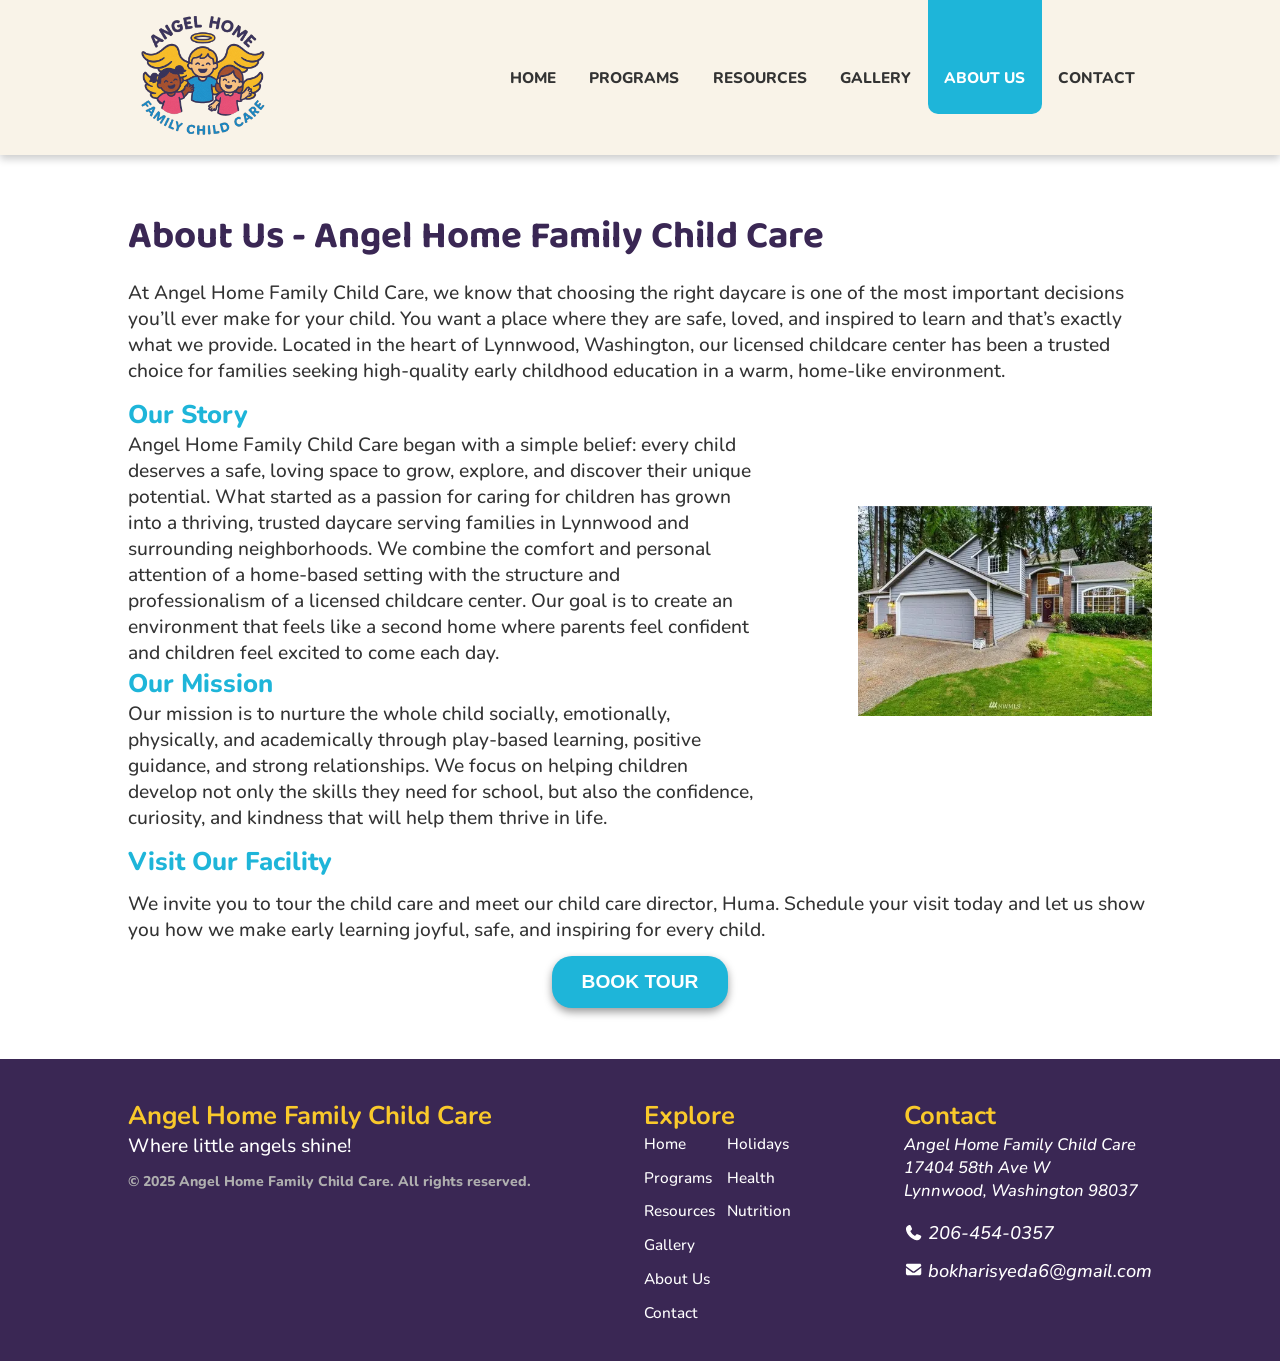
<file: about.html>
<!DOCTYPE html>
<html lang="en">

<head>
    <meta charset="UTF-8">
    <meta name="viewport" content="width=device-width, initial-scale=1.0">
    <link rel="preconnect" href="https://fonts.googleapis.com">
    <link rel="preconnect" href="https://fonts.gstatic.com" crossorigin>
    <link rel="preload" as="style"
        href="https://fonts.googleapis.com/css2?family=Baloo+2:wght@400..800&family=Nunito:ital,wght@0,200..1000;1,200..1000&display=swap">
    <link rel="stylesheet"
        href="https://fonts.googleapis.com/css2?family=Baloo+2:wght@400..800&family=Nunito:ital,wght@0,200..1000;1,200..1000&display=swap"
        media="print" onload="this.media='all'">
    <noscript>
        <link rel="stylesheet"
            href="https://fonts.googleapis.com/css2?family=Baloo+2:wght@400..800&family=Nunito:ital,wght@0,200..1000;1,200..1000&display=swap">
    </noscript>
    <link rel="stylesheet" href="critical.css?v=1.7">
    <link rel="stylesheet" href="style.css?v=1.7" media="print" onload="this.media='all'; this.onload=null;">
    <script src="script.js?v=1.7" defer></script>
    <!-- Favicon for browsers -->
    <link rel="icon" type="image/x-icon" href="/favicon.ico">
    <link rel="icon" type="image/png" sizes="192x192" href="/android-chrome-512x512.png">
    <!-- Apple Touch Icon for iOS devices -->
    <link rel="apple-touch-icon" sizes="180x180" href="/apple-touch-icon.png">
    <title>About Angel Home Family Child Care | Lynnwood, Washington</title>
    <meta name="description"
        content="Learn about Angel Home Family Child Care in Lynnwood, Washington—our mission, values, and dedication to providing a loving, educational home daycare environment for local families.">

</head>

<body>
    <header class="main-header">
        <div class="container">
            <div class="header-logo"><a href="/"><img src="images/logo-svg.svg" alt="Logo"></a></div>
            <nav>
                <ul class="sidebar nav-list">
                    <li>
                        <a href="/" class="sidelink active">HOME</a>
                    </li>
                    <li>
                        <a href="/programs.html" class="sidelink">PROGRAMS</a>
                    </li>
                    <li class="contains-sub">
                        <a href="/resources.html" class="sidelink">RESOURCES</a>
                        <div class="resources-sub">
                            <ul class="sublinks">
                                <li><a href="healthsafety.html" class="sublink">Health & Safety</a></li>
                                <li><a href="nutrition.html" class="sublink">Nutrition</a></li>
                                <li><a href="holidays.html" class="sublink">Holidays</a></li>
                            </ul>
                        </div>
                    </li>
                    <li>
                        <a href="/gallery.html" class="sidelink">GALLERY</a>
                    </li>
                    <li>
                        <a href="/about.html" class="sidelink">ABOUT US</a>
                    </li>
                    <li>
                        <a href="/contact.html" class="sidelink">CONTACT</a>
                    </li>
                </ul>
                <ul class="nav-links nav-list">
                    <li>
                        <a href="/" class="nav-link active">HOME</a>
                    </li>
                    <li>
                        <a href="/programs.html" class="nav-link">PROGRAMS</a>
                    </li>
                    <li>
                        <a href="/resources.html" class="nav-link noborder">RESOURCES</a>
                        <div class="resources-sub" id="navbar-sub">
                            <ul class="sublinks">
                                <li><a href="healthsafety.html" class="sublink">Health & Safety</a></li>
                                <li><a href="nutrition.html" class="sublink">Nutrition</a></li>
                                <li><a href="holidays.html" class="sublink">Holidays</a></li>
                            </ul>
                        </div>
                    </li>
                    <li>
                        <a href="/gallery.html" class="nav-link">GALLERY</a>
                    </li>
                    <li>
                        <a href="/about.html" class="nav-link">ABOUT US</a>
                    </li>
                    <li>
                        <a href="/contact.html" class="nav-link">CONTACT</a>
                    </li>
                </ul>
                <ul class="open-icon-ul">
                    <li class="open-icon-li">
                        <a href="#" class="open-icon-a" aria-label="Open sidebar"><svg xmlns="http://www.w3.org/2000/svg" height="48px"
                                viewBox="0 -960 960 960" width="48px" fill="#3A2754">
                                <path d="M120-240v-80h720v80H120Zm0-200v-80h720v80H120Zm0-200v-80h720v80H120Z" />
                            </svg></a>
                    </li>
                </ul>
            </nav>

        </div>
    </header>
    <main>
        <section class="about-section">
            <div class="container">
                <h1>About Us - Angel Home Family Child Care</h1>
                <p>At Angel Home Family Child Care, we know that choosing the right daycare is one of the most important
                    decisions you’ll ever make for your child. You want a place where they are safe, loved, and inspired
                    to learn and that’s exactly what we provide.
                    Located in the heart of Lynnwood, Washington, our licensed childcare center has been a trusted
                    choice for
                    families seeking high-quality early childhood education in a warm, home-like environment.</p>
                <div class="about-flex-container">
                    <div class="about-flex-text">
                        <h2>Our Story</h2>
                        <p>Angel Home Family Child Care began with a simple belief: every child deserves a safe, loving
                            space to
                            grow, explore, and discover their unique potential. What started as a passion for caring for
                            children has grown into a thriving, trusted daycare serving families in Lynnwood and
                            surrounding
                            neighborhoods.
                            We combine the comfort and personal attention of a home-based setting with the structure and
                            professionalism of a licensed childcare center. Our goal is to create an environment that
                            feels
                            like
                            a second home where parents feel confident and children feel excited to come each day.</p>
                        <h2>Our Mission</h2>
                        <p>Our mission is to nurture the whole child socially, emotionally, physically, and academically
                            through
                            play-based learning, positive guidance, and strong relationships. We focus on helping
                            children
                            develop not only the skills they need for school, but also the confidence, curiosity, and
                            kindness
                            that will help them thrive in life.</p>
                    </div>
                    <div class="about-flex-image">
                        <img src="images/daycare-picture.webp" alt="">
                    </div>
                </div>
                <h2>Visit Our Facility</h2>
                <p>We invite you to tour the child care and meet our child care director, Huma. Schedule your visit
                    today and let us show you how we make early learning joyful, safe, and inspiring for every child.
                </p>
                <div class="enroll-button-container button-container">
                    <a href="contact.html">
                        <button class="primary">BOOK TOUR</button>
                    </a>
                </div>
            </div>
        </section>
    </main>
    <footer>
        <div class="container">
            <div class="footer-column-one footer-column">
                <h2>Angel Home Family Child Care</h2>
                <p>Where little angels shine!</p>
                <p class="trademark">© 2025 Angel Home Family Child Care. All rights reserved.</p>
            </div>
            <div class="footer-column-two footer-column">
                <h2>Explore</h2>
                <nav>
                    <ul class="explore-links">
                        <li>
                            <a href="/">Home</a>
                        </li>
                        <li>
                            <a href="programs.html">Programs</a>
                        </li>
                        <li>
                            <a href="resources.html">Resources</a>
                        </li>
                        <li>
                            <a href="gallery.html">Gallery</a>
                        </li>
                        <li>
                            <a href="about.html">About Us</a>
                        </li>
                        <li>
                            <a href="contact.html">Contact</a>
                        </li>
                        <li>
                            <a href="holidays.html">Holidays</a>
                        </li>
                        <li>
                            <a href="healthsafety.html">Health</a>
                        </li>
                        <li>
                            <a href="nutrition.html">Nutrition</a>
                        </li>
                    </ul>
                </nav>
            </div>
            <div class="footer-column-three footer-column">
                <h2>Contact</h2>
                <address>
                    <p>Angel Home Family Child Care</p>
                    <p>17404 58th Ave W</p>
                    <p>Lynnwood, Washington 98037</p>
                    <br>
                    <a href="tel: 2064540357" class="contact-link">
                        <svg xmlns="http://www.w3.org/2000/svg" viewBox="0 0 640 640">
                            <path
                                d="M224.2 89C216.3 70.1 195.7 60.1 176.1 65.4L170.6 66.9C106 84.5 50.8 147.1 66.9 223.3C104 398.3 241.7 536 416.7 573.1C493 589.3 555.5 534 573.1 469.4L574.6 463.9C580 444.2 569.9 423.6 551.1 415.8L453.8 375.3C437.3 368.4 418.2 373.2 406.8 387.1L368.2 434.3C297.9 399.4 241.3 341 208.8 269.3L253 233.3C266.9 222 271.6 202.9 264.8 186.3L224.2 89z" />
                        </svg>
                        <p>206-454-0357</p>
                    </a>
                    <a href="mailto: bokharisyeda6@gmail.com" class="contact-link">
                        <svg xmlns="http://www.w3.org/2000/svg" viewBox="0 0 640 640">
                            <path
                                d="M112 128C85.5 128 64 149.5 64 176C64 191.1 71.1 205.3 83.2 214.4L291.2 370.4C308.3 383.2 331.7 383.2 348.8 370.4L556.8 214.4C568.9 205.3 576 191.1 576 176C576 149.5 554.5 128 528 128L112 128zM64 260L64 448C64 483.3 92.7 512 128 512L512 512C547.3 512 576 483.3 576 448L576 260L377.6 408.8C343.5 434.4 296.5 434.4 262.4 408.8L64 260z" />
                        </svg></i>
                        <p>bokharisyeda6@gmail.com</p>
                    </a>
                </address>
            </div>
        </div>
    </footer>
</body>

</html>
</file>
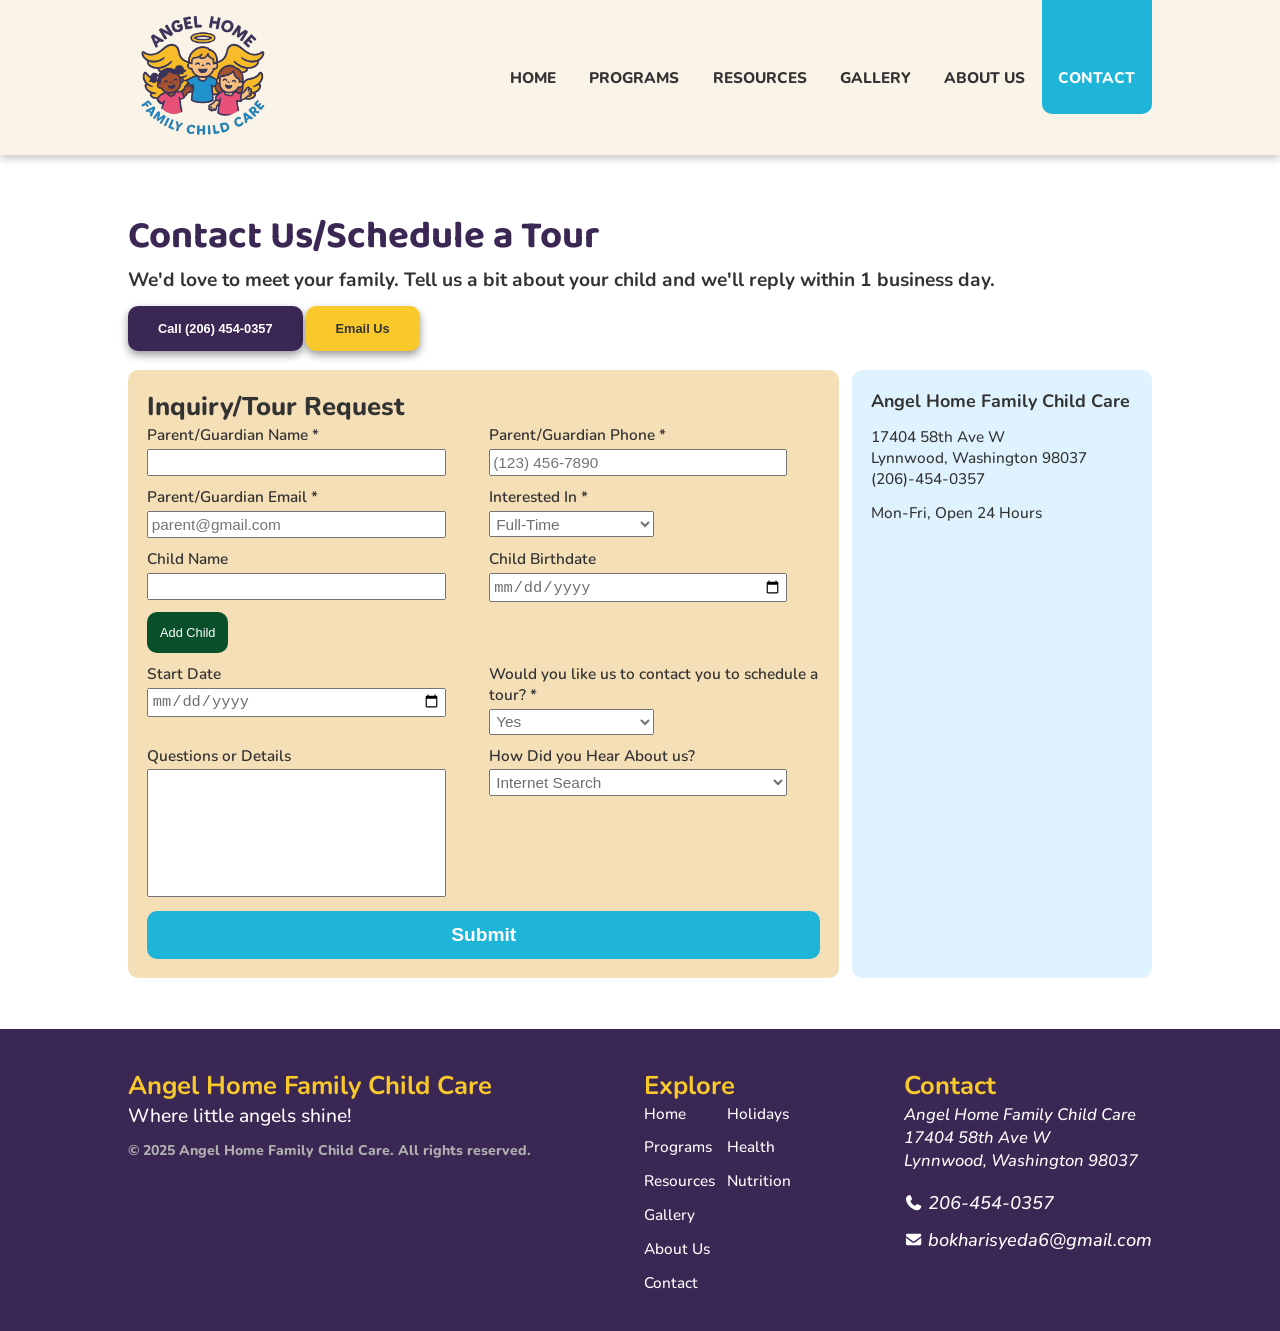
<file: contact.html>
<!DOCTYPE html>
<html lang="en">

<head>
    <meta charset="UTF-8">
    <meta name="viewport" content="width=device-width, initial-scale=1.0">
    <link rel="preconnect" href="https://fonts.googleapis.com">
    <link rel="preconnect" href="https://fonts.gstatic.com" crossorigin>
    <link rel="preload" as="style"
        href="https://fonts.googleapis.com/css2?family=Baloo+2:wght@400..800&family=Nunito:ital,wght@0,200..1000;1,200..1000&display=swap">
    <link rel="stylesheet"
        href="https://fonts.googleapis.com/css2?family=Baloo+2:wght@400..800&family=Nunito:ital,wght@0,200..1000;1,200..1000&display=swap"
        media="print" onload="this.media='all'">
    <noscript>
        <link rel="stylesheet"
            href="https://fonts.googleapis.com/css2?family=Baloo+2:wght@400..800&family=Nunito:ital,wght@0,200..1000;1,200..1000&display=swap">
    </noscript>
    <link rel="stylesheet" href="critical.css?v=1.7">
    <link rel="stylesheet" href="style.css?v=1.7" media="print" onload="this.media='all'; this.onload=null;">
    <script src="script.js?v=1.7" defer></script>
    <!-- Favicon for browsers -->
    <link rel="icon" type="image/x-icon" href="/favicon.ico">
    <link rel="icon" type="image/png" sizes="192x192" href="/android-chrome-512x512.png">
    <!-- Apple Touch Icon for iOS devices -->
    <link rel="apple-touch-icon" sizes="180x180" href="/apple-touch-icon.png">
    <title>Contact Angel Home Family Child Care | Lynnwood, Washington</title>
    <meta name="description"
        content="Get in touch with Angel Home Family Child Care in Lynnwood, Washington to schedule a tour, ask questions, or learn more about our daycare programs.">

</head>

<body class="contact-page">
    <header class="main-header">
        <div class="container">
            <div class="header-logo"><a href="/"><img src="images/logo-svg.svg" alt="Logo"></a></div>
            <nav>
                <ul class="sidebar nav-list">
                    <li>
                        <a href="/" class="sidelink active">HOME</a>
                    </li>
                    <li>
                        <a href="/programs.html" class="sidelink">PROGRAMS</a>
                    </li>
                    <li class="contains-sub">
                        <a href="/resources.html" class="sidelink">RESOURCES</a>
                        <div class="resources-sub">
                            <ul class="sublinks">
                                <li><a href="healthsafety.html" class="sublink">Health & Safety</a></li>
                                <li><a href="nutrition.html" class="sublink">Nutrition</a></li>
                                <li><a href="holidays.html" class="sublink">Holidays</a></li>
                            </ul>
                        </div>
                    </li>
                    <li>
                        <a href="/gallery.html" class="sidelink">GALLERY</a>
                    </li>
                    <li>
                        <a href="/about.html" class="sidelink">ABOUT US</a>
                    </li>
                    <li>
                        <a href="/contact.html" class="sidelink">CONTACT</a>
                    </li>
                </ul>
                <ul class="nav-links nav-list">
                    <li>
                        <a href="/" class="nav-link active">HOME</a>
                    </li>
                    <li>
                        <a href="/programs.html" class="nav-link">PROGRAMS</a>
                    </li>
                    <li>
                        <a href="/resources.html" class="nav-link noborder">RESOURCES</a>
                        <div class="resources-sub" id="navbar-sub">
                            <ul class="sublinks">
                                <li><a href="healthsafety.html" class="sublink">Health & Safety</a></li>
                                <li><a href="nutrition.html" class="sublink">Nutrition</a></li>
                                <li><a href="holidays.html" class="sublink">Holidays</a></li>
                            </ul>
                        </div>
                    </li>
                    <li>
                        <a href="/gallery.html" class="nav-link">GALLERY</a>
                    </li>
                    <li>
                        <a href="/about.html" class="nav-link">ABOUT US</a>
                    </li>
                    <li>
                        <a href="/contact.html" class="nav-link">CONTACT</a>
                    </li>
                </ul>
                <ul class="open-icon-ul">
                    <li class="open-icon-li">
                        <a href="#" class="open-icon-a" aria-label="Open sidebar"><svg xmlns="http://www.w3.org/2000/svg" height="48px"
                                viewBox="0 -960 960 960" width="48px" fill="#3A2754">
                                <path d="M120-240v-80h720v80H120Zm0-200v-80h720v80H120Zm0-200v-80h720v80H120Z" />
                            </svg></a>
                    </li>
                </ul>
            </nav>

        </div>
    </header>
    <main>
        <section class="contact-section">
            <div class="container">
                <div class="contact-top-div">
                    <h1>Contact Us/Schedule a Tour</h1>
                    <h3>We'd love to meet your family. Tell us a bit about your child and we'll reply within 1 business
                        day.</h3>
                    <div class="contact-buttons">
                        <div class="enroll-button-container button-container" id="hero-button">
                            <a href="tel: 2064540357"><button class="call-button">
                                    Call (206) 454-0357
                                </button></a>
                            <a href="mailto: bokharisyeda6@gmail.com"><button class="email-button secondary">
                                    Email Us
                                </button></a>
                        </div>
                    </div>
                </div>
                <div class="contact-bottom-div">
                    <div class="form-div">
                        <h2>Inquiry/Tour Request</h2>
                        <form action="https://formspree.io/f/mnnzlrwz" method="POST" id="contact-form">
                            <div class="parent-div input-div">
                                <label for="parent">Parent/Guardian Name *</label>
                                <input type="text" id="parent" name="parent-name" required>
                            </div>
                            <div class="phone-div input-div">
                                <label for="phone">Parent/Guardian Phone *</label>
                                <input type="tel" id="phone" name="parent-phone" placeholder="(123) 456-7890" required>
                            </div>
                            <div class="email-div input-div">
                                <label for="email">Parent/Guardian Email *</label>
                                <input type="email" id="email" name="parent-email" placeholder="parent@gmail.com"
                                    required>
                            </div>
                            <div class="time-div input-div">
                                <label for="time">Interested In *</label>
                                <select name="time" id="time">
                                    <option value="Full-Time">Full-Time</option>
                                    <option value="Part-Time">Part-Time</option>
                                </select>
                            </div>
                            <div class="child-div input-div active">
                                <label for="child">Child Name</label>
                                <input type="text" id="child" name="child1-name">
                            </div>
                            <div class="birthdate-div input-div active">
                                <label for="birthdate">Child Birthdate</label>
                                <input type="date" id="birthdate" name="child1-bdate">
                            </div>
                            <div class="child-div input-div">
                                <label for="child">Child Name</label>
                                <input type="text" id="child" name="child2-name">
                            </div>
                            <div class="birthdate-div input-div">
                                <label for="birthdate">Child Birthdate</label>
                                <input type="date" id="birthdate" name="child2-bdate">
                            </div>
                            <div class="child-div input-div">
                                <label for="child">Child Name</label>
                                <input type="text" id="child" name="child3-name">
                            </div>
                            <div class="birthdate-div input-div">
                                <label for="birthdate">Child Birthdate</label>
                                <input type="date" id="birthdate" name="child3-bdate">
                            </div>
                            <div class="child-div input-div">
                                <label for="child">Child Name</label>
                                <input type="text" id="child" name="child4-name">
                            </div>
                            <div class="birthdate-div input-div">
                                <label for="birthdate">Child Birthdate</label>
                                <input type="date" id="birthdate" name="child4-bdate">
                            </div>
                            <div class="add-btn-div">
                                <button class="add-btn">Add Child</button>
                            </div>
                            <div class="start-date-div input-div">
                                <label for="start-date">Start Date</label>
                                <input type="date" id="start-date" name="start-date">
                            </div>
                            <div class="opt-div input-div">
                                <label for="opt-in">Would you like us to contact you to schedule a tour? *</label>
                                <select name="opt-in-to-tour" id="opt-in">
                                    <option value="Yes">Yes</option>
                                    <option value="No">No</option>
                                </select>
                            </div>
                            <div class="comment-div input-div">
                                <label for="comment">Questions or Details</label>
                                <textarea name="comment" id="comment"></textarea>
                            </div>
                            <div class="hearabout-div input-div">
                                <label for="hearabout">How Did you Hear About us?</label>
                                <select name="hearabout" id="hearabout">
                                    <option value="Internet Search">Internet Search</option>
                                    <option value="Parent Referral">Parent Referral</option>
                                    <option value="Friend / Neighbor">Friend / Neighbor</option>
                                    <option value="Drive By">Drive By</option>
                                    <option value="Social Media">Social Media</option>
                                    <option value="Advertisement">Advertisement</option>
                                    <option value="Other">Other</option>
                                </select>
                            </div>
                            <div class="submit-div">
                                <button type="submit" class="submit-btn">Submit</button>
                            </div>
                        </form>
                    </div>
                    <div class="address-div">
                        <h3>Angel Home Family Child Care</h3>
                        <address class="form-address">
                            <p>17404 58th Ave W</p>
                            <p>Lynnwood, Washington 98037</p>
                            <a href="tel: 2065512662">
                                <p>(206)-454-0357</p>
                            </a>
                        </address>
                        <p>Mon-Fri, Open 24 Hours</p>
                        <iframe
                            title="Google map showing the location of Angel Home Family Child Care"
                            src="https://www.google.com/maps/embed?pb=!1m18!1m12!1m3!1d2677.9291312978025!2d-122.31406062304784!3d47.84096627121232!2m3!1f0!2f0!3f0!3m2!1i1024!2i768!4f13.1!3m3!1m2!1s0x5490037d186675ff%3A0xf4c8345d924150da!2sAngel%20Home%20Family%20Child%20Care%20LLC!5e0!3m2!1sen!2sus!4v1754806313408!5m2!1sen!2sus"
                            width="400" height="250" style="border:0;" allowfullscreen="" loading="lazy"
                            referrerpolicy="no-referrer-when-downgrade"></iframe>
                    </div>
                </div>
            </div>
        </section>
    </main>
    <footer>
        <div class="container">
            <div class="footer-column-one footer-column">
                <h2>Angel Home Family Child Care</h2>
                <p>Where little angels shine!</p>
                <p class="trademark">© 2025 Angel Home Family Child Care. All rights reserved.</p>
            </div>
            <div class="footer-column-two footer-column">
                <h2>Explore</h2>
                <nav>
                    <ul class="explore-links">
                        <li>
                            <a href="/">Home</a>
                        </li>
                        <li>
                            <a href="programs.html">Programs</a>
                        </li>
                        <li>
                            <a href="resources.html">Resources</a>
                        </li>
                        <li>
                            <a href="gallery.html">Gallery</a>
                        </li>
                        <li>
                            <a href="about.html">About Us</a>
                        </li>
                        <li>
                            <a href="contact.html">Contact</a>
                        </li>
                        <li>
                            <a href="holidays.html">Holidays</a>
                        </li>
                        <li>
                            <a href="healthsafety.html">Health</a>
                        </li>
                        <li>
                            <a href="nutrition.html">Nutrition</a>
                        </li>
                    </ul>
                </nav>
            </div>
            <div class="footer-column-three footer-column">
                <h2>Contact</h2>
                <address>
                    <p>Angel Home Family Child Care</p>
                    <p>17404 58th Ave W</p>
                    <p>Lynnwood, Washington 98037</p>
                    <br>
                    <a href="tel: 2064540357" class="contact-link">
                        <svg xmlns="http://www.w3.org/2000/svg" viewBox="0 0 640 640">
                            <path
                                d="M224.2 89C216.3 70.1 195.7 60.1 176.1 65.4L170.6 66.9C106 84.5 50.8 147.1 66.9 223.3C104 398.3 241.7 536 416.7 573.1C493 589.3 555.5 534 573.1 469.4L574.6 463.9C580 444.2 569.9 423.6 551.1 415.8L453.8 375.3C437.3 368.4 418.2 373.2 406.8 387.1L368.2 434.3C297.9 399.4 241.3 341 208.8 269.3L253 233.3C266.9 222 271.6 202.9 264.8 186.3L224.2 89z" />
                        </svg>
                        <p>206-454-0357</p>
                    </a>
                    <a href="mailto: bokharisyeda6@gmail.com" class="contact-link">
                        <svg xmlns="http://www.w3.org/2000/svg" viewBox="0 0 640 640">
                            <path
                                d="M112 128C85.5 128 64 149.5 64 176C64 191.1 71.1 205.3 83.2 214.4L291.2 370.4C308.3 383.2 331.7 383.2 348.8 370.4L556.8 214.4C568.9 205.3 576 191.1 576 176C576 149.5 554.5 128 528 128L112 128zM64 260L64 448C64 483.3 92.7 512 128 512L512 512C547.3 512 576 483.3 576 448L576 260L377.6 408.8C343.5 434.4 296.5 434.4 262.4 408.8L64 260z" />
                        </svg></i>
                        <p>bokharisyeda6@gmail.com</p>
                    </a>
                </address>
            </div>
        </div>
    </footer>
</body>

</html>
</file>
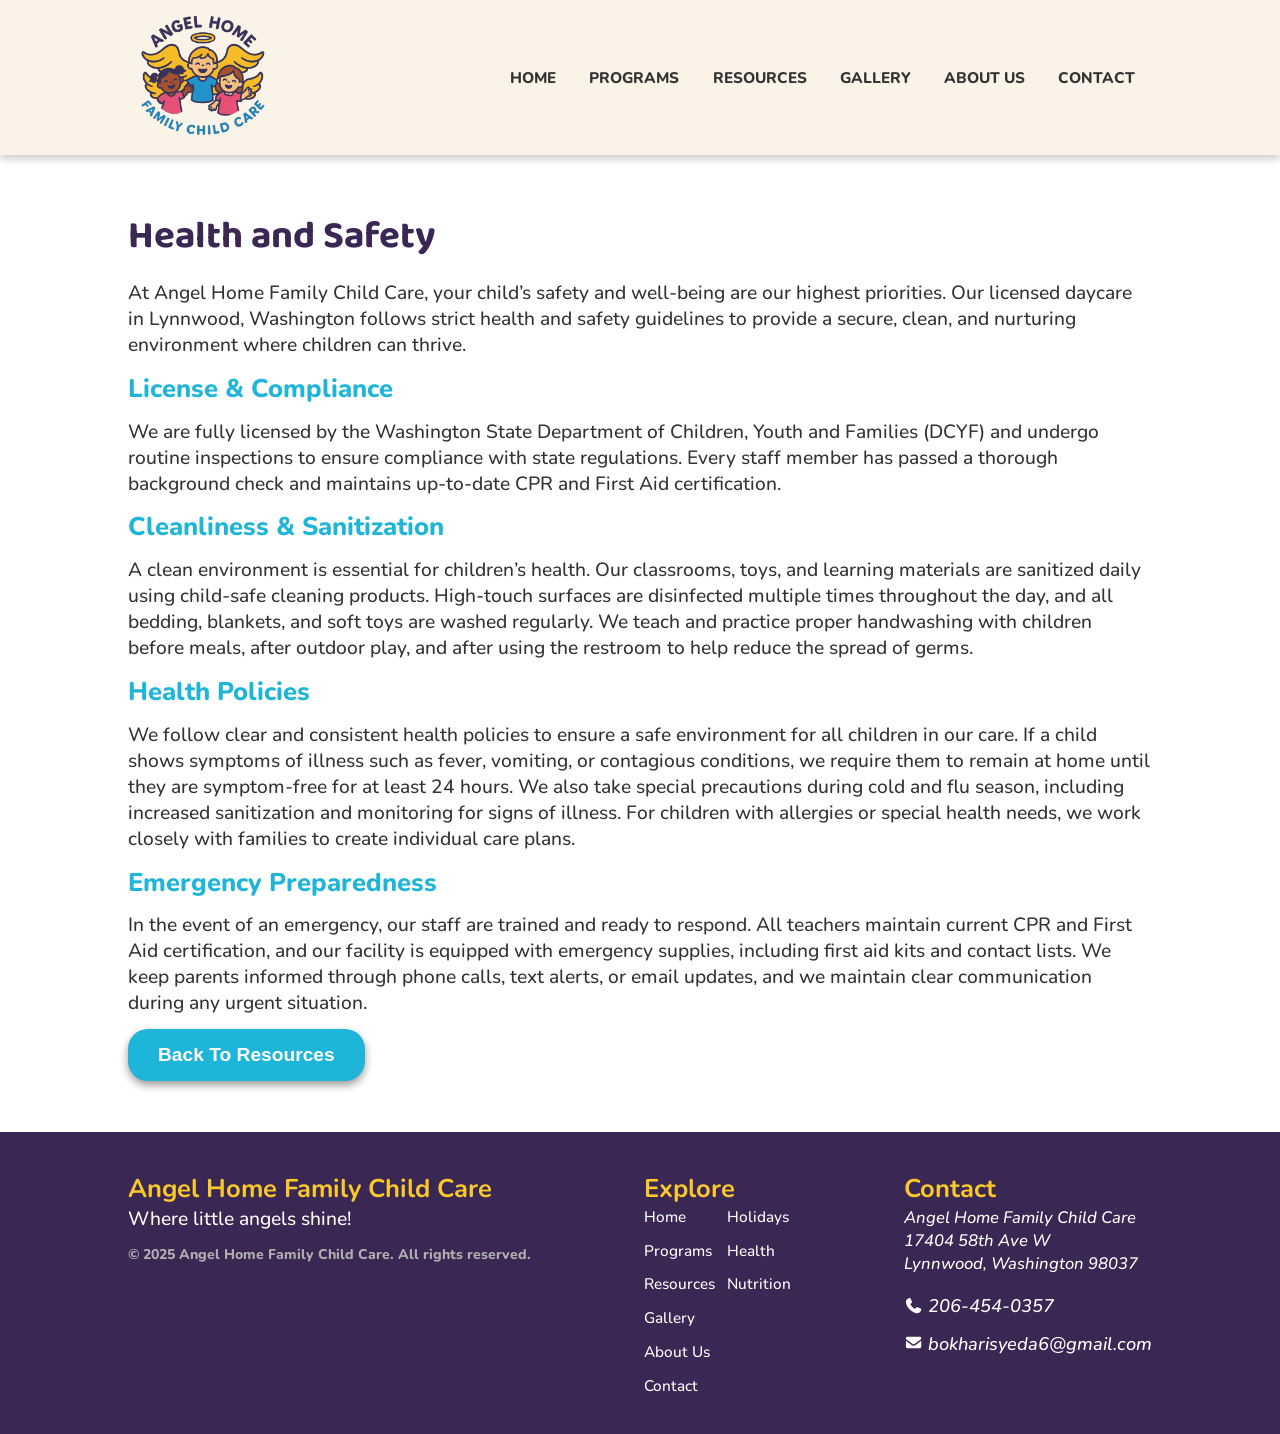
<file: healthsafety.html>
<!DOCTYPE html>
<html lang="en">

<head>
    <meta charset="UTF-8">
    <meta name="viewport" content="width=device-width, initial-scale=1.0">
    <link rel="preconnect" href="https://fonts.googleapis.com">
    <link rel="preconnect" href="https://fonts.gstatic.com" crossorigin>
    <link rel="preload" as="style"
        href="https://fonts.googleapis.com/css2?family=Baloo+2:wght@400..800&family=Nunito:ital,wght@0,200..1000;1,200..1000&display=swap">
    <link rel="stylesheet"
        href="https://fonts.googleapis.com/css2?family=Baloo+2:wght@400..800&family=Nunito:ital,wght@0,200..1000;1,200..1000&display=swap"
        media="print" onload="this.media='all'">
    <noscript>
        <link rel="stylesheet"
            href="https://fonts.googleapis.com/css2?family=Baloo+2:wght@400..800&family=Nunito:ital,wght@0,200..1000;1,200..1000&display=swap">
    </noscript>
    <link rel="stylesheet" href="critical.css?v=1.7">
    <link rel="stylesheet" href="style.css?v=1.7" media="print" onload="this.media='all'; this.onload=null;">
    <script src="script.js?v=1.7" defer></script>
    <!-- Favicon for browsers -->
    <link rel="icon" type="image/x-icon" href="/favicon.ico">
    <link rel="icon" type="image/png" sizes="192x192" href="/android-chrome-512x512.png">
    <!-- Apple Touch Icon for iOS devices -->
    <link rel="apple-touch-icon" sizes="180x180" href="/apple-touch-icon.png">
    <title>Child Safety & Cleanliness | Angel Home Family Child Care Lynnwood</title>
    <meta name="description"
        content="At Angel Home Family Child Care in Lynnwood, Washington, your child’s safety is our top priority. Learn about our strict cleanliness protocols, safety measures, and secure environment.">

</head>

<body>
    <header class="main-header">
        <div class="container">
            <div class="header-logo"><a href="/"><img src="images/logo-svg.svg" alt="Logo"></a></div>
            <nav>
                <ul class="sidebar nav-list">
                    <li>
                        <a href="/" class="sidelink active">HOME</a>
                    </li>
                    <li>
                        <a href="/programs.html" class="sidelink">PROGRAMS</a>
                    </li>
                    <li class="contains-sub">
                        <a href="/resources.html" class="sidelink">RESOURCES</a>
                        <div class="resources-sub">
                            <ul class="sublinks">
                                <li><a href="healthsafety.html" class="sublink">Health & Safety</a></li>
                                <li><a href="nutrition.html" class="sublink">Nutrition</a></li>
                                <li><a href="holidays.html" class="sublink">Holidays</a></li>
                            </ul>
                        </div>
                    </li>
                    <li>
                        <a href="/gallery.html" class="sidelink">GALLERY</a>
                    </li>
                    <li>
                        <a href="/about.html" class="sidelink">ABOUT US</a>
                    </li>
                    <li>
                        <a href="/contact.html" class="sidelink">CONTACT</a>
                    </li>
                </ul>
                <ul class="nav-links nav-list">
                    <li>
                        <a href="/" class="nav-link active">HOME</a>
                    </li>
                    <li>
                        <a href="/programs.html" class="nav-link">PROGRAMS</a>
                    </li>
                    <li>
                        <a href="/resources.html" class="nav-link noborder">RESOURCES</a>
                        <div class="resources-sub" id="navbar-sub">
                            <ul class="sublinks">
                                <li><a href="healthsafety.html" class="sublink">Health & Safety</a></li>
                                <li><a href="nutrition.html" class="sublink">Nutrition</a></li>
                                <li><a href="holidays.html" class="sublink">Holidays</a></li>
                            </ul>
                        </div>
                    </li>
                    <li>
                        <a href="/gallery.html" class="nav-link">GALLERY</a>
                    </li>
                    <li>
                        <a href="/about.html" class="nav-link">ABOUT US</a>
                    </li>
                    <li>
                        <a href="/contact.html" class="nav-link">CONTACT</a>
                    </li>
                </ul>
                <ul class="open-icon-ul">
                    <li class="open-icon-li">
                        <a href="#" class="open-icon-a" aria-label="Open sidebar"><svg xmlns="http://www.w3.org/2000/svg" height="48px"
                                viewBox="0 -960 960 960" width="48px" fill="#3A2754">
                                <path d="M120-240v-80h720v80H120Zm0-200v-80h720v80H120Zm0-200v-80h720v80H120Z" />
                            </svg></a>
                    </li>
                </ul>
            </nav>

        </div>
    </header>
    <main>
        <section class="health-section">
            <div class="container">
                <h1>Health and Safety</h1>
                <p>At Angel Home Family Child Care, your child’s safety and well-being are our highest priorities. Our
                    licensed daycare in Lynnwood, Washington follows strict health and safety guidelines to provide a
                    secure, clean, and nurturing environment where children can thrive.</p>
                <h2>License & Compliance</h2>
                <p>We are fully licensed by the Washington State Department of Children, Youth and Families (DCYF) and
                    undergo routine inspections to ensure compliance with state regulations. Every staff member has
                    passed a thorough background check and maintains up-to-date CPR and First Aid certification.</p>
                <h2>Cleanliness & Sanitization</h2>
                <p>A clean environment is essential for children’s health. Our classrooms, toys, and learning materials
                    are sanitized daily using child-safe cleaning products. High-touch surfaces are disinfected multiple
                    times throughout the day, and all bedding, blankets, and soft toys are washed regularly. We teach
                    and practice proper handwashing with children before meals, after outdoor play, and after using the
                    restroom to help reduce the spread of germs.</p>
                <h2>Health Policies</h2>
                <p>We follow clear and consistent health policies to ensure a safe environment for all children in our
                    care. If a child shows symptoms of illness such as fever, vomiting, or contagious conditions, we
                    require them to remain at home until they are symptom-free for at least 24 hours. We also take
                    special precautions during cold and flu season, including increased sanitization and monitoring for
                    signs of illness. For children with allergies or special health needs, we work closely with families
                    to create individual care plans.</p>
                <h2>Emergency Preparedness</h2>
                <p>In the event of an emergency, our staff are trained and ready to respond. All teachers maintain
                    current CPR and First Aid certification, and our facility is equipped with emergency supplies,
                    including first aid kits and contact lists. We keep parents informed through phone calls, text
                    alerts, or email updates, and we maintain clear communication during any urgent situation.</p>
                <div class="resources-button-container">
                    <a href="resources.html"><button>Back To Resources</button></a>
                </div>
            </div>
        </section>
    </main>
    <footer>
        <div class="container">
            <div class="footer-column-one footer-column">
                <h2>Angel Home Family Child Care</h2>
                <p>Where little angels shine!</p>
                <p class="trademark">© 2025 Angel Home Family Child Care. All rights reserved.</p>
            </div>
            <div class="footer-column-two footer-column">
                <h2>Explore</h2>
                <nav>
                    <ul class="explore-links">
                        <li>
                            <a href="/">Home</a>
                        </li>
                        <li>
                            <a href="programs.html">Programs</a>
                        </li>
                        <li>
                            <a href="resources.html">Resources</a>
                        </li>
                        <li>
                            <a href="gallery.html">Gallery</a>
                        </li>
                        <li>
                            <a href="about.html">About Us</a>
                        </li>
                        <li>
                            <a href="contact.html">Contact</a>
                        </li>
                        <li>
                            <a href="holidays.html">Holidays</a>
                        </li>
                        <li>
                            <a href="healthsafety.html">Health</a>
                        </li>
                        <li>
                            <a href="nutrition.html">Nutrition</a>
                        </li>
                    </ul>
                </nav>
            </div>
            <div class="footer-column-three footer-column">
                <h2>Contact</h2>
                <address>
                    <p>Angel Home Family Child Care</p>
                    <p>17404 58th Ave W</p>
                    <p>Lynnwood, Washington 98037</p>
                    <br>
                    <a href="tel: 2064540357" class="contact-link">
                        <svg xmlns="http://www.w3.org/2000/svg" viewBox="0 0 640 640">
                            <path
                                d="M224.2 89C216.3 70.1 195.7 60.1 176.1 65.4L170.6 66.9C106 84.5 50.8 147.1 66.9 223.3C104 398.3 241.7 536 416.7 573.1C493 589.3 555.5 534 573.1 469.4L574.6 463.9C580 444.2 569.9 423.6 551.1 415.8L453.8 375.3C437.3 368.4 418.2 373.2 406.8 387.1L368.2 434.3C297.9 399.4 241.3 341 208.8 269.3L253 233.3C266.9 222 271.6 202.9 264.8 186.3L224.2 89z" />
                        </svg>
                        <p>206-454-0357</p>
                    </a>
                    <a href="mailto: bokharisyeda6@gmail.com" class="contact-link">
                        <svg xmlns="http://www.w3.org/2000/svg" viewBox="0 0 640 640">
                            <path
                                d="M112 128C85.5 128 64 149.5 64 176C64 191.1 71.1 205.3 83.2 214.4L291.2 370.4C308.3 383.2 331.7 383.2 348.8 370.4L556.8 214.4C568.9 205.3 576 191.1 576 176C576 149.5 554.5 128 528 128L112 128zM64 260L64 448C64 483.3 92.7 512 128 512L512 512C547.3 512 576 483.3 576 448L576 260L377.6 408.8C343.5 434.4 296.5 434.4 262.4 408.8L64 260z" />
                        </svg></i>
                        <p>bokharisyeda6@gmail.com</p>
                    </a>
                </address>
            </div>
        </div>
    </footer>
</body>

</html>
</file>
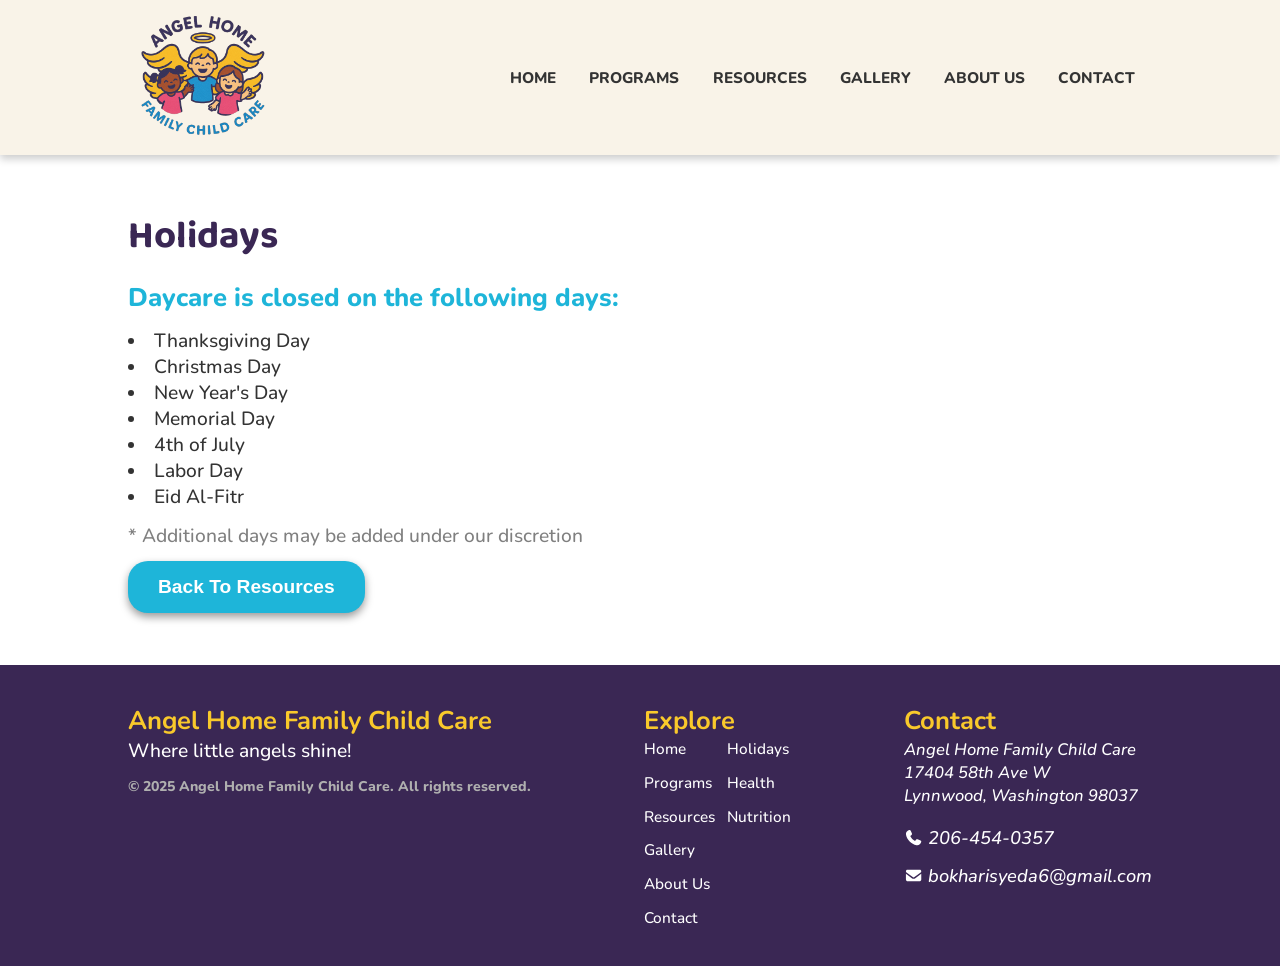
<file: holidays.html>
<!DOCTYPE html>
<html lang="en">

<head>
    <meta charset="UTF-8">
    <meta name="viewport" content="width=device-width, initial-scale=1.0">
    <link rel="preconnect" href="https://fonts.googleapis.com">
    <link rel="preconnect" href="https://fonts.gstatic.com" crossorigin>
    <link rel="preload" as="style"
        href="https://fonts.googleapis.com/css2?family=Baloo+2:wght@400..800&family=Nunito:ital,wght@0,200..1000;1,200..1000&display=swap">
    <link rel="stylesheet"
        href="https://fonts.googleapis.com/css2?family=Baloo+2:wght@400..800&family=Nunito:ital,wght@0,200..1000;1,200..1000&display=swap"
        media="print" onload="this.media='all'">
    <noscript>
        <link rel="stylesheet"
            href="https://fonts.googleapis.com/css2?family=Baloo+2:wght@400..800&family=Nunito:ital,wght@0,200..1000;1,200..1000&display=swap">
    </noscript>
    <link rel="stylesheet" href="critical.css?v=1.7">
    <link rel="stylesheet" href="style.css?v=1.7" media="print" onload="this.media='all'; this.onload=null;">
    <script src="script.js?v=1.7" defer></script>
    <!-- Favicon for browsers -->
    <link rel="icon" type="image/x-icon" href="/favicon.ico">
    <link rel="icon" type="image/png" sizes="192x192" href="/android-chrome-512x512.png">
    <!-- Apple Touch Icon for iOS devices -->
    <link rel="apple-touch-icon" sizes="180x180" href="/apple-touch-icon.png">
    <title>Holiday Schedule | Angel Home Family Child Care Lynnwood</title>
    <meta name="description"
        content="Check the holiday and closure schedule for Angel Home Family Child Care in Lynnwood, Washington to plan your child's care.">

</head>

<body>
    <header class="main-header">
        <div class="container">
            <div class="header-logo"><a href="/"><img src="images/logo-svg.svg" alt="Logo"></a></div>
            <nav>
                <ul class="sidebar nav-list">
                    <li>
                        <a href="/" class="sidelink active">HOME</a>
                    </li>
                    <li>
                        <a href="/programs.html" class="sidelink">PROGRAMS</a>
                    </li>
                    <li class="contains-sub">
                        <a href="/resources.html" class="sidelink">RESOURCES</a>
                        <div class="resources-sub">
                            <ul class="sublinks">
                                <li><a href="healthsafety.html" class="sublink">Health & Safety</a></li>
                                <li><a href="nutrition.html" class="sublink">Nutrition</a></li>
                                <li><a href="holidays.html" class="sublink">Holidays</a></li>
                            </ul>
                        </div>
                    </li>
                    <li>
                        <a href="/gallery.html" class="sidelink">GALLERY</a>
                    </li>
                    <li>
                        <a href="/about.html" class="sidelink">ABOUT US</a>
                    </li>
                    <li>
                        <a href="/contact.html" class="sidelink">CONTACT</a>
                    </li>
                </ul>
                <ul class="nav-links nav-list">
                    <li>
                        <a href="/" class="nav-link active">HOME</a>
                    </li>
                    <li>
                        <a href="/programs.html" class="nav-link">PROGRAMS</a>
                    </li>
                    <li>
                        <a href="/resources.html" class="nav-link noborder">RESOURCES</a>
                        <div class="resources-sub" id="navbar-sub">
                            <ul class="sublinks">
                                <li><a href="healthsafety.html" class="sublink">Health & Safety</a></li>
                                <li><a href="nutrition.html" class="sublink">Nutrition</a></li>
                                <li><a href="holidays.html" class="sublink">Holidays</a></li>
                            </ul>
                        </div>
                    </li>
                    <li>
                        <a href="/gallery.html" class="nav-link">GALLERY</a>
                    </li>
                    <li>
                        <a href="/about.html" class="nav-link">ABOUT US</a>
                    </li>
                    <li>
                        <a href="/contact.html" class="nav-link">CONTACT</a>
                    </li>
                </ul>
                <ul class="open-icon-ul">
                    <li class="open-icon-li">
                        <a href="#" class="open-icon-a" aria-label="Open sidebar"><svg xmlns="http://www.w3.org/2000/svg" height="48px"
                                viewBox="0 -960 960 960" width="48px" fill="#3A2754">
                                <path d="M120-240v-80h720v80H120Zm0-200v-80h720v80H120Zm0-200v-80h720v80H120Z" />
                            </svg></a>
                    </li>
                </ul>
            </nav>

        </div>
    </header>
    <main>
        <section class="holidays-section">
            <div class="container">
                <h1>Holidays</h1>
                <h2>Daycare is closed on the following days:</h2>
                <ul>
                    <li>Thanksgiving Day</li>
                    <li>Christmas Day</li>
                    <li>New Year's Day</li>
                    <li>Memorial Day</li>
                    <li>4th of July</li>
                    <li>Labor Day</li>
                    <li>Eid Al-Fitr</li>
                </ul>
                <p>* Additional days may be added under our discretion</p>
                <div class="resources-button-container">
                    <a href="resources.html"><button>Back To Resources</button></a>
                </div>
            </div>
        </section>
    </main>
    <footer>
        <div class="container">
            <div class="footer-column-one footer-column">
                <h2>Angel Home Family Child Care</h2>
                <p>Where little angels shine!</p>
                <p class="trademark">© 2025 Angel Home Family Child Care. All rights reserved.</p>
            </div>
            <div class="footer-column-two footer-column">
                <h2>Explore</h2>
                <nav>
                    <ul class="explore-links">
                        <li>
                            <a href="/">Home</a>
                        </li>
                        <li>
                            <a href="programs.html">Programs</a>
                        </li>
                        <li>
                            <a href="resources.html">Resources</a>
                        </li>
                        <li>
                            <a href="gallery.html">Gallery</a>
                        </li>
                        <li>
                            <a href="about.html">About Us</a>
                        </li>
                        <li>
                            <a href="contact.html">Contact</a>
                        </li>
                        <li>
                            <a href="holidays.html">Holidays</a>
                        </li>
                        <li>
                            <a href="healthsafety.html">Health</a>
                        </li>
                        <li>
                            <a href="nutrition.html">Nutrition</a>
                        </li>
                    </ul>
                </nav>
            </div>
            <div class="footer-column-three footer-column">
                <h2>Contact</h2>
                <address>
                    <p>Angel Home Family Child Care</p>
                    <p>17404 58th Ave W</p>
                    <p>Lynnwood, Washington 98037</p>
                    <br>
                    <a href="tel: 2064540357" class="contact-link">
                        <svg xmlns="http://www.w3.org/2000/svg" viewBox="0 0 640 640">
                            <path
                                d="M224.2 89C216.3 70.1 195.7 60.1 176.1 65.4L170.6 66.9C106 84.5 50.8 147.1 66.9 223.3C104 398.3 241.7 536 416.7 573.1C493 589.3 555.5 534 573.1 469.4L574.6 463.9C580 444.2 569.9 423.6 551.1 415.8L453.8 375.3C437.3 368.4 418.2 373.2 406.8 387.1L368.2 434.3C297.9 399.4 241.3 341 208.8 269.3L253 233.3C266.9 222 271.6 202.9 264.8 186.3L224.2 89z" />
                        </svg>
                        <p>206-454-0357</p>
                    </a>
                    <a href="mailto: bokharisyeda6@gmail.com" class="contact-link">
                        <svg xmlns="http://www.w3.org/2000/svg" viewBox="0 0 640 640">
                            <path
                                d="M112 128C85.5 128 64 149.5 64 176C64 191.1 71.1 205.3 83.2 214.4L291.2 370.4C308.3 383.2 331.7 383.2 348.8 370.4L556.8 214.4C568.9 205.3 576 191.1 576 176C576 149.5 554.5 128 528 128L112 128zM64 260L64 448C64 483.3 92.7 512 128 512L512 512C547.3 512 576 483.3 576 448L576 260L377.6 408.8C343.5 434.4 296.5 434.4 262.4 408.8L64 260z" />
                        </svg></i>
                        <p>bokharisyeda6@gmail.com</p>
                    </a>
                </address>
            </div>
        </div>
    </footer>
</body>

</html>
</file>
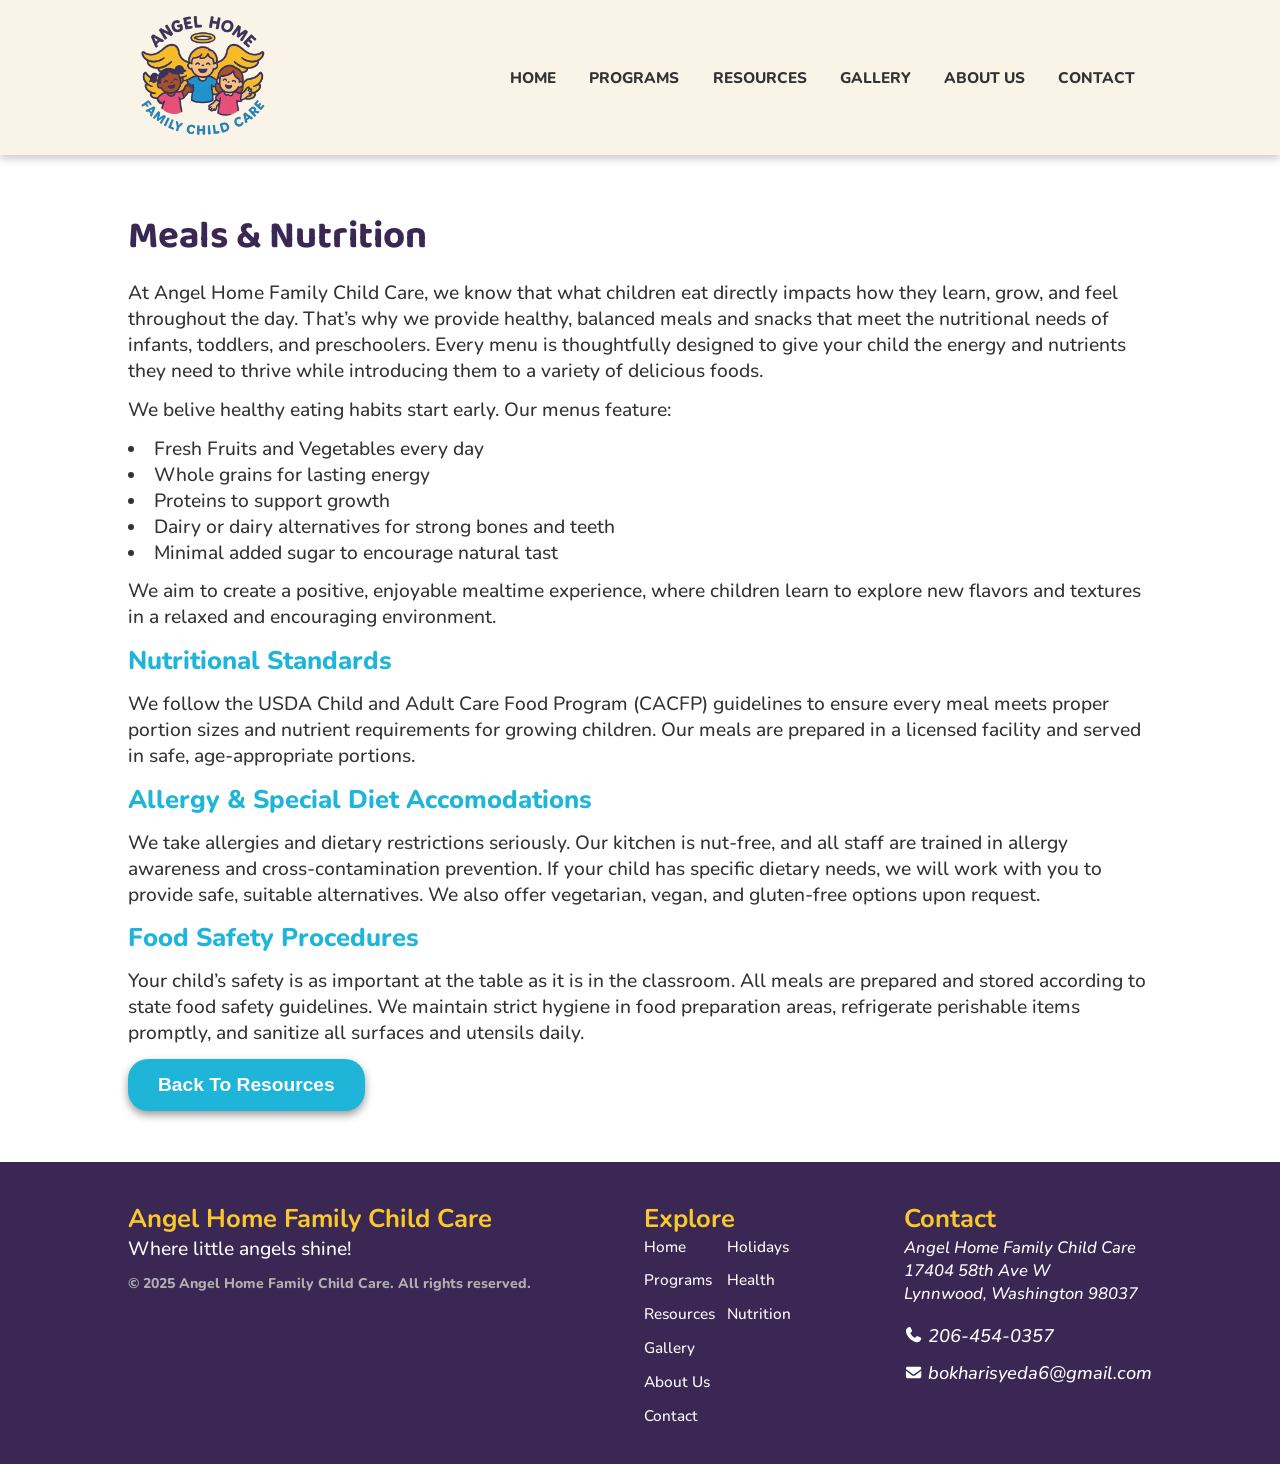
<file: nutrition.html>
<!DOCTYPE html>
<html lang="en">

<head>
    <meta charset="UTF-8">
    <meta name="viewport" content="width=device-width, initial-scale=1.0">
    <link rel="preconnect" href="https://fonts.googleapis.com">
    <link rel="preconnect" href="https://fonts.gstatic.com" crossorigin>
    <link rel="preload" as="style"
        href="https://fonts.googleapis.com/css2?family=Baloo+2:wght@400..800&family=Nunito:ital,wght@0,200..1000;1,200..1000&display=swap">
    <link rel="stylesheet"
        href="https://fonts.googleapis.com/css2?family=Baloo+2:wght@400..800&family=Nunito:ital,wght@0,200..1000;1,200..1000&display=swap"
        media="print" onload="this.media='all'">
    <noscript>
        <link rel="stylesheet"
            href="https://fonts.googleapis.com/css2?family=Baloo+2:wght@400..800&family=Nunito:ital,wght@0,200..1000;1,200..1000&display=swap">
    </noscript>
    <link rel="stylesheet" href="critical.css?v=1.7">
    <link rel="stylesheet" href="style.css?v=1.7" media="print" onload="this.media='all'; this.onload=null;">
    <script src="script.js?v=1.7" defer></script>
    <!-- Favicon for browsers -->
    <link rel="icon" type="image/x-icon" href="/favicon.ico">
    <link rel="icon" type="image/png" sizes="192x192" href="/android-chrome-512x512.png">
    <!-- Apple Touch Icon for iOS devices -->
    <link rel="apple-touch-icon" sizes="180x180" href="/apple-touch-icon.png">
    <title>Healthy Meals & Snacks | Angel Home Family Child Care Lynnwood</title>
    <meta name="description"
        content="We provide nutritious, kid-friendly meals and snacks in Lynnwood, Washington. Our menu supports healthy growth and development, accommodating allergies and dietary needs.">

</head>

<body>
    <header class="main-header">
        <div class="container">
            <div class="header-logo"><a href="/"><img src="images/logo-svg.svg" alt="Logo"></a></div>
            <nav>
                <ul class="sidebar nav-list">
                    <li>
                        <a href="/" class="sidelink active">HOME</a>
                    </li>
                    <li>
                        <a href="/programs.html" class="sidelink">PROGRAMS</a>
                    </li>
                    <li class="contains-sub">
                        <a href="/resources.html" class="sidelink">RESOURCES</a>
                        <div class="resources-sub">
                            <ul class="sublinks">
                                <li><a href="healthsafety.html" class="sublink">Health & Safety</a></li>
                                <li><a href="nutrition.html" class="sublink">Nutrition</a></li>
                                <li><a href="holidays.html" class="sublink">Holidays</a></li>
                            </ul>
                        </div>
                    </li>
                    <li>
                        <a href="/gallery.html" class="sidelink">GALLERY</a>
                    </li>
                    <li>
                        <a href="/about.html" class="sidelink">ABOUT US</a>
                    </li>
                    <li>
                        <a href="/contact.html" class="sidelink">CONTACT</a>
                    </li>
                </ul>
                <ul class="nav-links nav-list">
                    <li>
                        <a href="/" class="nav-link active">HOME</a>
                    </li>
                    <li>
                        <a href="/programs.html" class="nav-link">PROGRAMS</a>
                    </li>
                    <li>
                        <a href="/resources.html" class="nav-link noborder">RESOURCES</a>
                        <div class="resources-sub" id="navbar-sub">
                            <ul class="sublinks">
                                <li><a href="healthsafety.html" class="sublink">Health & Safety</a></li>
                                <li><a href="nutrition.html" class="sublink">Nutrition</a></li>
                                <li><a href="holidays.html" class="sublink">Holidays</a></li>
                            </ul>
                        </div>
                    </li>
                    <li>
                        <a href="/gallery.html" class="nav-link">GALLERY</a>
                    </li>
                    <li>
                        <a href="/about.html" class="nav-link">ABOUT US</a>
                    </li>
                    <li>
                        <a href="/contact.html" class="nav-link">CONTACT</a>
                    </li>
                </ul>
                <ul class="open-icon-ul">
                    <li class="open-icon-li">
                        <a href="#" class="open-icon-a" aria-label="Open sidebar"><svg xmlns="http://www.w3.org/2000/svg" height="48px"
                                viewBox="0 -960 960 960" width="48px" fill="#3A2754">
                                <path d="M120-240v-80h720v80H120Zm0-200v-80h720v80H120Zm0-200v-80h720v80H120Z" />
                            </svg></a>
                    </li>
                </ul>
            </nav>

        </div>
    </header>
    <main>
        <section class="nutrition-section">
            <div class="container">
                <h1>Meals & Nutrition</h1>
                <p>At Angel Home Family Child Care, we know that what children eat directly impacts how they learn,
                    grow, and feel throughout the day. That’s why we provide healthy, balanced meals and snacks that
                    meet the nutritional needs of infants, toddlers, and preschoolers. Every menu is thoughtfully
                    designed to give your child the energy and nutrients they need to thrive while introducing them to a
                    variety of delicious foods.</p>
                <p>We belive healthy eating habits start early. Our menus feature:</p>
                <ul>
                    <li>Fresh Fruits and Vegetables every day</li>
                    <li>Whole grains for lasting energy</li>
                    <li>Proteins to support growth</li>
                    <li>Dairy or dairy alternatives for strong bones and teeth</li>
                    <li>Minimal added sugar to encourage natural tast</li>
                </ul>
                <p>We aim to create a positive, enjoyable mealtime experience, where children learn to explore new
                    flavors and textures in a relaxed and encouraging environment.</p>
                <h2>Nutritional Standards</h2>
                <p>We follow the USDA Child and Adult Care Food Program (CACFP) guidelines to ensure every meal meets
                    proper portion sizes and nutrient requirements for growing children. Our meals are prepared in a
                    licensed facility and served in safe, age-appropriate portions.</p>
                <h2>Allergy & Special Diet Accomodations</h2>
                <p>We take allergies and dietary restrictions seriously. Our kitchen is nut-free, and all staff are
                    trained in allergy awareness and cross-contamination prevention. If your child has specific dietary
                    needs, we will work with you to provide safe, suitable alternatives. We also offer vegetarian,
                    vegan, and gluten-free options upon request.</p>
                <h2>Food Safety Procedures</h2>
                <p>Your child’s safety is as important at the table as it is in the classroom. All meals are prepared
                    and stored according to state food safety guidelines. We maintain strict hygiene in food preparation
                    areas, refrigerate perishable items promptly, and sanitize all surfaces and utensils daily.</p>
                <div class="resources-button-container">
                    <a href="resources.html"><button>Back To Resources</button></a>
                </div>
            </div>
        </section>
    </main>
    <footer>
        <div class="container">
            <div class="footer-column-one footer-column">
                <h2>Angel Home Family Child Care</h2>
                <p>Where little angels shine!</p>
                <p class="trademark">© 2025 Angel Home Family Child Care. All rights reserved.</p>
            </div>
            <div class="footer-column-two footer-column">
                <h2>Explore</h2>
                <nav>
                    <ul class="explore-links">
                        <li>
                            <a href="/">Home</a>
                        </li>
                        <li>
                            <a href="programs.html">Programs</a>
                        </li>
                        <li>
                            <a href="resources.html">Resources</a>
                        </li>
                        <li>
                            <a href="gallery.html">Gallery</a>
                        </li>
                        <li>
                            <a href="about.html">About Us</a>
                        </li>
                        <li>
                            <a href="contact.html">Contact</a>
                        </li>
                        <li>
                            <a href="holidays.html">Holidays</a>
                        </li>
                        <li>
                            <a href="healthsafety.html">Health</a>
                        </li>
                        <li>
                            <a href="nutrition.html">Nutrition</a>
                        </li>
                    </ul>
                </nav>
            </div>
            <div class="footer-column-three footer-column">
                <h2>Contact</h2>
                <address>
                    <p>Angel Home Family Child Care</p>
                    <p>17404 58th Ave W</p>
                    <p>Lynnwood, Washington 98037</p>
                    <br>
                    <a href="tel: 2064540357" class="contact-link">
                        <svg xmlns="http://www.w3.org/2000/svg" viewBox="0 0 640 640">
                            <path
                                d="M224.2 89C216.3 70.1 195.7 60.1 176.1 65.4L170.6 66.9C106 84.5 50.8 147.1 66.9 223.3C104 398.3 241.7 536 416.7 573.1C493 589.3 555.5 534 573.1 469.4L574.6 463.9C580 444.2 569.9 423.6 551.1 415.8L453.8 375.3C437.3 368.4 418.2 373.2 406.8 387.1L368.2 434.3C297.9 399.4 241.3 341 208.8 269.3L253 233.3C266.9 222 271.6 202.9 264.8 186.3L224.2 89z" />
                        </svg>
                        <p>206-454-0357</p>
                    </a>
                    <a href="mailto: bokharisyeda6@gmail.com" class="contact-link">
                        <svg xmlns="http://www.w3.org/2000/svg" viewBox="0 0 640 640">
                            <path
                                d="M112 128C85.5 128 64 149.5 64 176C64 191.1 71.1 205.3 83.2 214.4L291.2 370.4C308.3 383.2 331.7 383.2 348.8 370.4L556.8 214.4C568.9 205.3 576 191.1 576 176C576 149.5 554.5 128 528 128L112 128zM64 260L64 448C64 483.3 92.7 512 128 512L512 512C547.3 512 576 483.3 576 448L576 260L377.6 408.8C343.5 434.4 296.5 434.4 262.4 408.8L64 260z" />
                        </svg></i>
                        <p>bokharisyeda6@gmail.com</p>
                    </a>
                </address>
            </div>
        </div>
    </footer>
</body>

</html>
</file>
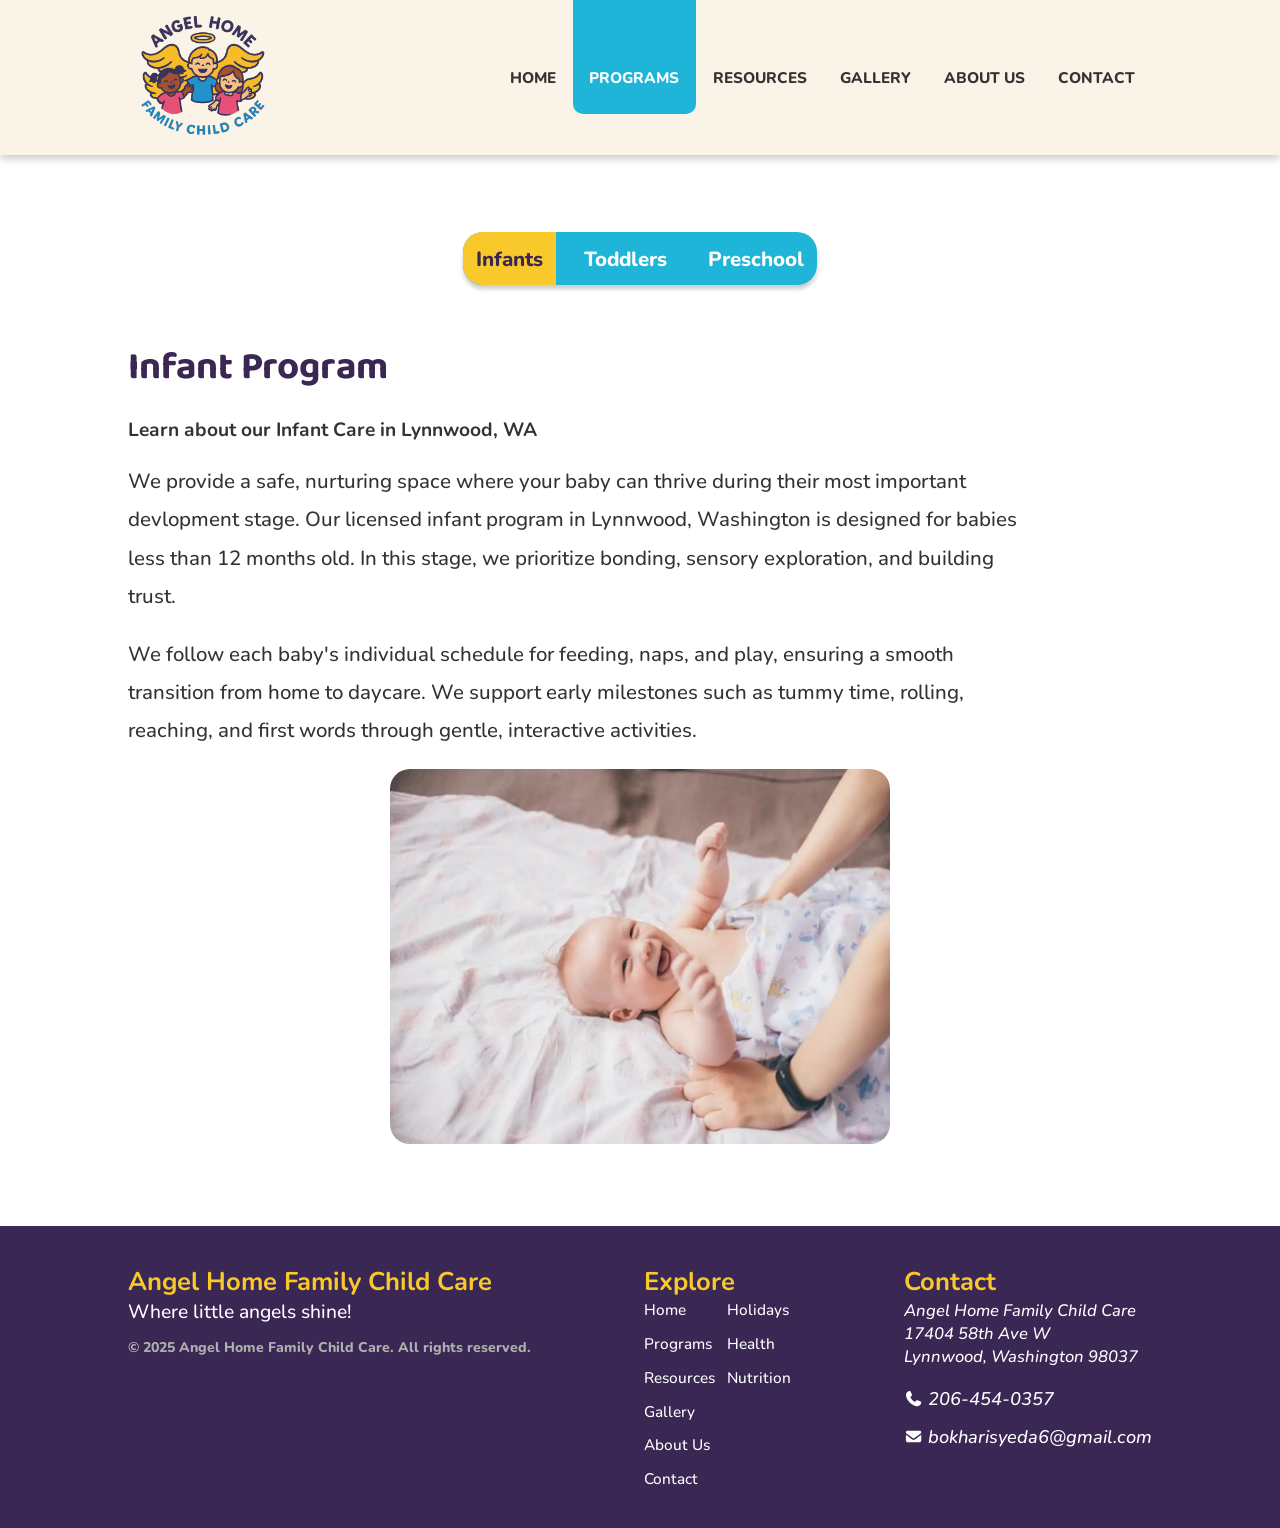
<file: programs.html>
<!DOCTYPE html>
<html lang="en">

<head>
    <meta charset="UTF-8">
    <meta name="viewport" content="width=device-width, initial-scale=1.0">
    <link rel="preconnect" href="https://fonts.googleapis.com">
    <link rel="preconnect" href="https://fonts.gstatic.com" crossorigin>
    <link rel="preload" as="style"
        href="https://fonts.googleapis.com/css2?family=Baloo+2:wght@400..800&family=Nunito:ital,wght@0,200..1000;1,200..1000&display=swap">
    <link rel="stylesheet"
        href="https://fonts.googleapis.com/css2?family=Baloo+2:wght@400..800&family=Nunito:ital,wght@0,200..1000;1,200..1000&display=swap"
        media="print" onload="this.media='all'">
    <noscript>
        <link rel="stylesheet"
            href="https://fonts.googleapis.com/css2?family=Baloo+2:wght@400..800&family=Nunito:ital,wght@0,200..1000;1,200..1000&display=swap">
    </noscript>
    <link rel="stylesheet" href="critical.css?v=1.7">
    <link rel="stylesheet" href="style.css?v=1.7" media="print" onload="this.media='all'; this.onload=null;">
    <script src="script.js?v=1.7" defer></script>
    <!-- Favicon for browsers -->
    <link rel="icon" type="image/x-icon" href="/favicon.ico">
    <link rel="icon" type="image/png" sizes="192x192" href="/android-chrome-512x512.png">
    <!-- Apple Touch Icon for iOS devices -->
    <link rel="apple-touch-icon" sizes="180x180" href="/apple-touch-icon.png">
    <title>Infant, Toddler & Preschool Care Programs | Lynnwood, Washington Daycare</title>
    <meta name="description"
        content="Explore our age-specific daycare programs in Lynnwood, Washington. From infants to preschoolers, we provide a loving environment, engaging activities, and a focus on early learning.">

</head>

<body>
    <header class="main-header">
        <div class="container">
            <div class="header-logo"><a href="/"><img src="images/logo-svg.svg" alt="Logo"></a></div>
            <nav>
                <ul class="sidebar nav-list">
                    <li>
                        <a href="/" class="sidelink active">HOME</a>
                    </li>
                    <li>
                        <a href="/programs.html" class="sidelink">PROGRAMS</a>
                    </li>
                    <li class="contains-sub">
                        <a href="/resources.html" class="sidelink">RESOURCES</a>
                        <div class="resources-sub">
                            <ul class="sublinks">
                                <li><a href="healthsafety.html" class="sublink">Health & Safety</a></li>
                                <li><a href="nutrition.html" class="sublink">Nutrition</a></li>
                                <li><a href="holidays.html" class="sublink">Holidays</a></li>
                            </ul>
                        </div>
                    </li>
                    <li>
                        <a href="/gallery.html" class="sidelink">GALLERY</a>
                    </li>
                    <li>
                        <a href="/about.html" class="sidelink">ABOUT US</a>
                    </li>
                    <li>
                        <a href="/contact.html" class="sidelink">CONTACT</a>
                    </li>
                </ul>
                <ul class="nav-links nav-list">
                    <li>
                        <a href="/" class="nav-link active">HOME</a>
                    </li>
                    <li>
                        <a href="/programs.html" class="nav-link">PROGRAMS</a>
                    </li>
                    <li>
                        <a href="/resources.html" class="nav-link noborder">RESOURCES</a>
                        <div class="resources-sub" id="navbar-sub">
                            <ul class="sublinks">
                                <li><a href="healthsafety.html" class="sublink">Health & Safety</a></li>
                                <li><a href="nutrition.html" class="sublink">Nutrition</a></li>
                                <li><a href="holidays.html" class="sublink">Holidays</a></li>
                            </ul>
                        </div>
                    </li>
                    <li>
                        <a href="/gallery.html" class="nav-link">GALLERY</a>
                    </li>
                    <li>
                        <a href="/about.html" class="nav-link">ABOUT US</a>
                    </li>
                    <li>
                        <a href="/contact.html" class="nav-link">CONTACT</a>
                    </li>
                </ul>
                <ul class="open-icon-ul">
                    <li class="open-icon-li">
                        <a href="#" class="open-icon-a" aria-label="Open sidebar"><svg xmlns="http://www.w3.org/2000/svg" height="48px"
                                viewBox="0 -960 960 960" width="48px" fill="#3A2754">
                                <path d="M120-240v-80h720v80H120Zm0-200v-80h720v80H120Zm0-200v-80h720v80H120Z" />
                            </svg></a>
                    </li>
                </ul>
            </nav>

        </div>
    </header>
    <main>
        <section class="programs-section">
            <div class="container">
                <nav>
                    <ul class="program-links">
                        <li><a href="/programs.html?open=infants" class="active">Infants</a></li>
                        <li><a href="/programs.html?open=toddlers">Toddlers</a></li>
                        <li><a href="/programs.html?open=preschool">Preschool</a></li>
                    </ul>
                </nav>
                <div class="program-group">
                    <div class="program active">
                        <div class="program-text-container">
                            <h1>Infant Program</h1>
                            <h2>Learn about our Infant Care in Lynnwood, WA</h2>
                            <p>We provide a safe, nurturing space where your baby can thrive during their most important
                                devlopment stage. Our licensed infant program in Lynnwood, Washington is designed for
                                babies
                                less than 12 months old. In this stage, we prioritize bonding, sensory exploration, and
                                building
                                trust.</p>
                            <p>We follow each baby's individual schedule for feeding, naps, and play, ensuring a smooth
                                transition from home to daycare. We support early milestones such as tummy time,
                                rolling,
                                reaching, and first words through gentle, interactive activities. </p>
                        </div>
                        <div class="program-image-container">
                            <img src="images/programs-infant.webp" alt="Infant Laughing">
                        </div>
                    </div>
                    <div class="program">
                        <div class="program-text-container">
                            <h2 class="big-heading">Toddler Program</h2>
                            <h2>Fun learning for busy toddlers in Lynnwood</h2>
                            <p>Our toddler daycare program in Lynnwood is all about curiosity, movement, and discovery.
                                Designed
                                for children ages 1 to 3, this program balances play-based learning with gentle
                                structure to
                                encourage independence, communication, and problem-solving skills.</p>
                            <p>Toddlers in our care enjoy music and movement, sensory play, early art projects, and
                                outdoor
                                exploration in a safe, supervised environment. Our teachers focus on social skills such
                                as
                                sharing, cooperation, and self-expression while introducing early literacy and number
                                concepts.
                            </p>
                        </div>
                        <div class="program-image-container">
                            <img src="images/programs-toddler.webp" alt="Toddler Playing">
                        </div>
                    </div>
                    <div class="program">
                        <div class="program-text-container">
                            <h2 class="big-heading">Preschool Program</h2>
                            <h2>Preschool Readiness and Kindergarten Preparation in Lynnwood</h2>
                            <p>Our preschool program in Lynnwood prepares children ages 3 to 5 for a confident start in
                                kindergarten. We combine early literacy, math, and science activities with art, music,
                                and
                                imaginative play to keep learning fun and engaging.</p>
                            <p>Our curriculum includes early STEM projects, pre-writing skills, story time, and group
                                activities
                                that build confidence, teamwork, and problem-solving abilities. We encourage curiosity,
                                creativity, and a love for learning, setting the foundation for lifelong academic
                                success.
                            </p>
                        </div>
                        <div class="program-image-container">
                            <img src="images/programs-preschool.webp" alt="Preschooler Drawing">
                        </div>
                    </div>
                </div>
            </div>
        </section>
    </main>
    <footer>
        <div class="container">
            <div class="footer-column-one footer-column">
                <h2>Angel Home Family Child Care</h2>
                <p>Where little angels shine!</p>
                <p class="trademark">© 2025 Angel Home Family Child Care. All rights reserved.</p>
            </div>
            <div class="footer-column-two footer-column">
                <h2>Explore</h2>
                <nav>
                    <ul class="explore-links">
                        <li>
                            <a href="/">Home</a>
                        </li>
                        <li>
                            <a href="programs.html">Programs</a>
                        </li>
                        <li>
                            <a href="resources.html">Resources</a>
                        </li>
                        <li>
                            <a href="gallery.html">Gallery</a>
                        </li>
                        <li>
                            <a href="about.html">About Us</a>
                        </li>
                        <li>
                            <a href="contact.html">Contact</a>
                        </li>
                        <li>
                            <a href="holidays.html">Holidays</a>
                        </li>
                        <li>
                            <a href="healthsafety.html">Health</a>
                        </li>
                        <li>
                            <a href="nutrition.html">Nutrition</a>
                        </li>
                    </ul>
                </nav>
            </div>
            <div class="footer-column-three footer-column">
                <h2>Contact</h2>
                <address>
                    <p>Angel Home Family Child Care</p>
                    <p>17404 58th Ave W</p>
                    <p>Lynnwood, Washington 98037</p>
                    <br>
                    <a href="tel: 2064540357" class="contact-link">
                        <svg xmlns="http://www.w3.org/2000/svg" viewBox="0 0 640 640">
                            <path
                                d="M224.2 89C216.3 70.1 195.7 60.1 176.1 65.4L170.6 66.9C106 84.5 50.8 147.1 66.9 223.3C104 398.3 241.7 536 416.7 573.1C493 589.3 555.5 534 573.1 469.4L574.6 463.9C580 444.2 569.9 423.6 551.1 415.8L453.8 375.3C437.3 368.4 418.2 373.2 406.8 387.1L368.2 434.3C297.9 399.4 241.3 341 208.8 269.3L253 233.3C266.9 222 271.6 202.9 264.8 186.3L224.2 89z" />
                        </svg>
                        <p>206-454-0357</p>
                    </a>
                    <a href="mailto: bokharisyeda6@gmail.com" class="contact-link">
                        <svg xmlns="http://www.w3.org/2000/svg" viewBox="0 0 640 640">
                            <path
                                d="M112 128C85.5 128 64 149.5 64 176C64 191.1 71.1 205.3 83.2 214.4L291.2 370.4C308.3 383.2 331.7 383.2 348.8 370.4L556.8 214.4C568.9 205.3 576 191.1 576 176C576 149.5 554.5 128 528 128L112 128zM64 260L64 448C64 483.3 92.7 512 128 512L512 512C547.3 512 576 483.3 576 448L576 260L377.6 408.8C343.5 434.4 296.5 434.4 262.4 408.8L64 260z" />
                        </svg></i>
                        <p>bokharisyeda6@gmail.com</p>
                    </a>
                </address>
            </div>
        </div>
    </footer>
</body>

</html>
</file>
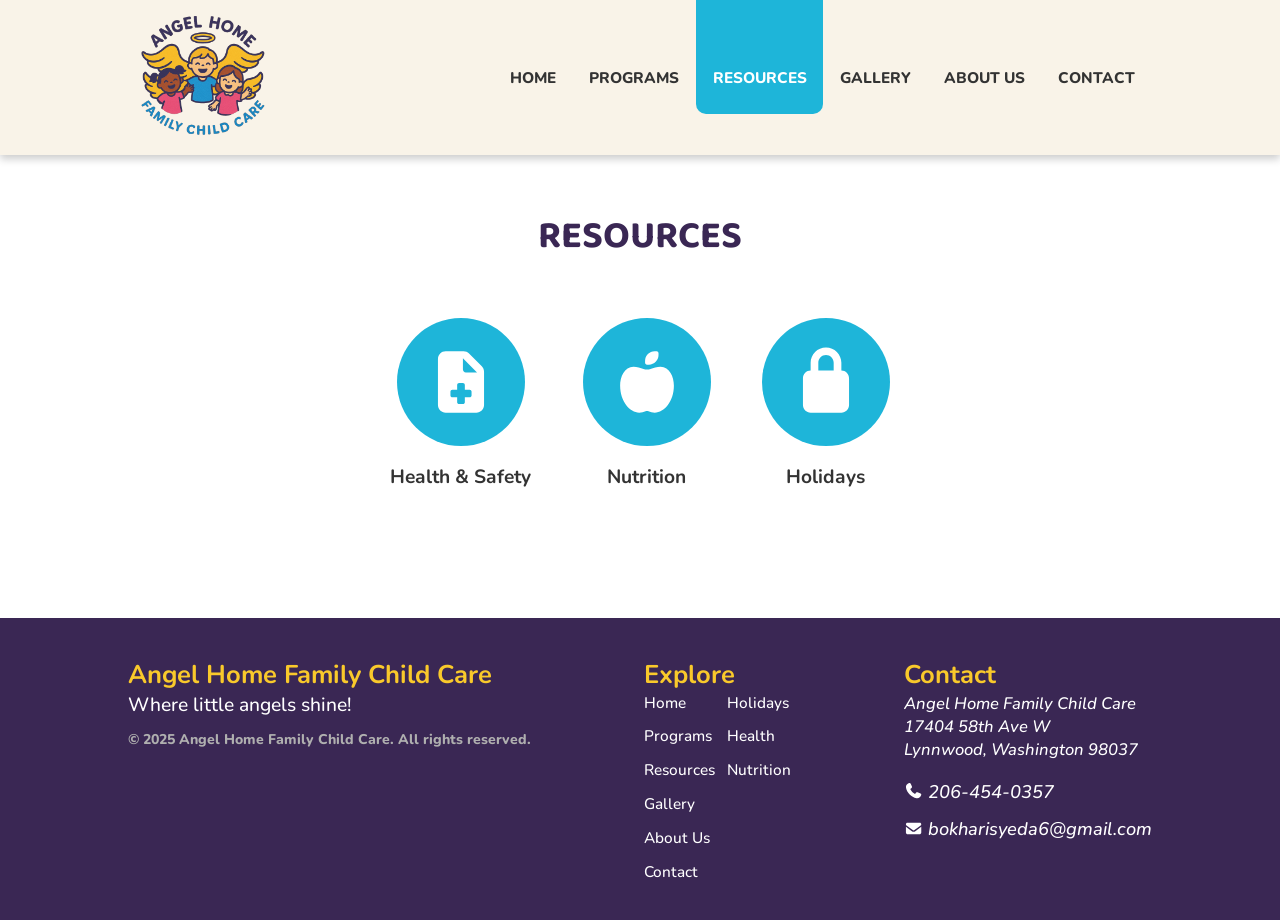
<file: resources.html>
<!DOCTYPE html>
<html lang="en">

<head>
    <meta charset="UTF-8">
    <meta name="viewport" content="width=device-width, initial-scale=1.0">
    <link rel="preconnect" href="https://fonts.googleapis.com">
    <link rel="preconnect" href="https://fonts.gstatic.com" crossorigin>
    <link rel="preload" as="style"
        href="https://fonts.googleapis.com/css2?family=Baloo+2:wght@400..800&family=Nunito:ital,wght@0,200..1000;1,200..1000&display=swap">
    <link rel="stylesheet"
        href="https://fonts.googleapis.com/css2?family=Baloo+2:wght@400..800&family=Nunito:ital,wght@0,200..1000;1,200..1000&display=swap"
        media="print" onload="this.media='all'">
    <noscript>
        <link rel="stylesheet"
            href="https://fonts.googleapis.com/css2?family=Baloo+2:wght@400..800&family=Nunito:ital,wght@0,200..1000;1,200..1000&display=swap">
    </noscript>
    <link rel="stylesheet" href="critical.css?v=1.7">
    <link rel="stylesheet" href="style.css?v=1.7" media="print" onload="this.media='all'; this.onload=null;">
    <script src="script.js?v=1.7" defer></script>
    <!-- Favicon for browsers -->
    <link rel="icon" type="image/x-icon" href="/favicon.ico">
    <link rel="icon" type="image/png" sizes="192x192" href="/android-chrome-512x512.png">
    <!-- Apple Touch Icon for iOS devices -->
    <link rel="apple-touch-icon" sizes="180x180" href="/apple-touch-icon.png">
    <title>Parent Resources | Angel Home Family Child Care Lynnwood</title>
    <meta name="description"
        content="Find helpful resources for parents from Angel Home Family Child Care in Lynnwood, Washington, including enrollment forms, policy guides, and educational tips.">

</head>

<body>
    <header class="main-header">
        <div class="container">
            <div class="header-logo"><a href="/"><img src="images/logo-svg.svg" alt="Logo"></a></div>
            <nav>
                <ul class="sidebar nav-list">
                    <li>
                        <a href="/" class="sidelink active">HOME</a>
                    </li>
                    <li>
                        <a href="/programs.html" class="sidelink">PROGRAMS</a>
                    </li>
                    <li class="contains-sub">
                        <a href="/resources.html" class="sidelink">RESOURCES</a>
                        <div class="resources-sub">
                            <ul class="sublinks">
                                <li><a href="healthsafety.html" class="sublink">Health & Safety</a></li>
                                <li><a href="nutrition.html" class="sublink">Nutrition</a></li>
                                <li><a href="holidays.html" class="sublink">Holidays</a></li>
                            </ul>
                        </div>
                    </li>
                    <li>
                        <a href="/gallery.html" class="sidelink">GALLERY</a>
                    </li>
                    <li>
                        <a href="/about.html" class="sidelink">ABOUT US</a>
                    </li>
                    <li>
                        <a href="/contact.html" class="sidelink">CONTACT</a>
                    </li>
                </ul>
                <ul class="nav-links nav-list">
                    <li>
                        <a href="/" class="nav-link active">HOME</a>
                    </li>
                    <li>
                        <a href="/programs.html" class="nav-link">PROGRAMS</a>
                    </li>
                    <li>
                        <a href="/resources.html" class="nav-link noborder">RESOURCES</a>
                        <div class="resources-sub" id="navbar-sub">
                            <ul class="sublinks">
                                <li><a href="healthsafety.html" class="sublink">Health & Safety</a></li>
                                <li><a href="nutrition.html" class="sublink">Nutrition</a></li>
                                <li><a href="holidays.html" class="sublink">Holidays</a></li>
                            </ul>
                        </div>
                    </li>
                    <li>
                        <a href="/gallery.html" class="nav-link">GALLERY</a>
                    </li>
                    <li>
                        <a href="/about.html" class="nav-link">ABOUT US</a>
                    </li>
                    <li>
                        <a href="/contact.html" class="nav-link">CONTACT</a>
                    </li>
                </ul>
                <ul class="open-icon-ul">
                    <li class="open-icon-li">
                        <a href="#" class="open-icon-a" aria-label="Open sidebar"><svg xmlns="http://www.w3.org/2000/svg" height="48px"
                                viewBox="0 -960 960 960" width="48px" fill="#3A2754">
                                <path d="M120-240v-80h720v80H120Zm0-200v-80h720v80H120Zm0-200v-80h720v80H120Z" />
                            </svg></a>
                    </li>
                </ul>
            </nav>

        </div>
    </header>
    <main>
        <section class="resources-section">
            <div class="container">
                <h1>RESOURCES</h1>
                <div class="resource-links">
                    <div class="resource">
                        <a href="healthsafety.html">
                            <div class="icon-container">
                                <svg xmlns="http://www.w3.org/2000/svg" viewBox="0 0 640 640"><path d="M128 128C128 92.7 156.7 64 192 64L341.5 64C358.5 64 374.8 70.7 386.8 82.7L493.3 189.3C505.3 201.3 512 217.6 512 234.6L512 512C512 547.3 483.3 576 448 576L192 576C156.7 576 128 547.3 128 512L128 128zM336 122.5L336 216C336 229.3 346.7 240 360 240L453.5 240L336 122.5zM288 344L288 384L248 384C239.2 384 232 391.2 232 400L232 432C232 440.8 239.2 448 248 448L288 448L288 488C288 496.8 295.2 504 304 504L336 504C344.8 504 352 496.8 352 488L352 448L392 448C400.8 448 408 440.8 408 432L408 400C408 391.2 400.8 384 392 384L352 384L352 344C352 335.2 344.8 328 336 328L304 328C295.2 328 288 335.2 288 344z"/></svg>
                            </div>
                            <h2>Health & Safety</h2>
                        </a>
                    </div>
                    <div class="resource">
                        <a href="nutrition.html">
                            <div class="icon-container">
                                <svg xmlns="http://www.w3.org/2000/svg" viewBox="0 0 640 640"><path d="M320 176C311.2 176 304 168.8 304 160L304 144C304 99.8 339.8 64 384 64L400 64C408.8 64 416 71.2 416 80L416 96C416 140.2 380.2 176 336 176L320 176zM96 352C96 275.7 131.7 192 208 192C235.3 192 267.7 202.3 290.7 211.3C309.5 218.6 330.6 218.6 349.4 211.3C372.3 202.4 404.8 192 432.1 192C508.4 192 544.1 275.7 544.1 352C544.1 480 464.1 576 384.1 576C367.6 576 346 569.4 332.6 564.7C324.5 561.9 315.7 561.9 307.6 564.7C294.2 569.4 272.6 576 256.1 576C176.1 576 96.1 480 96.1 352z"/></svg>
                            </div>
                            <h2>Nutrition</h2>
                        </a>
                    </div>
                    <div class="resource">
                        <a href="holidays.html">
                            <div class="icon-container">
                                <svg xmlns="http://www.w3.org/2000/svg" viewBox="0 0 640 640"><path d="M256 160L256 224L384 224L384 160C384 124.7 355.3 96 320 96C284.7 96 256 124.7 256 160zM192 224L192 160C192 89.3 249.3 32 320 32C390.7 32 448 89.3 448 160L448 224C483.3 224 512 252.7 512 288L512 512C512 547.3 483.3 576 448 576L192 576C156.7 576 128 547.3 128 512L128 288C128 252.7 156.7 224 192 224z"/></svg>
                            </div>
                            <h2>Holidays</h2>
                        </a>
                    </div>
                </div>
            </div>
        </section>
    </main>
    <footer>
        <div class="container">
            <div class="footer-column-one footer-column">
                <h2>Angel Home Family Child Care</h2>
                <p>Where little angels shine!</p>
                <p class="trademark">© 2025 Angel Home Family Child Care. All rights reserved.</p>
            </div>
            <div class="footer-column-two footer-column">
                <h2>Explore</h2>
                <nav>
                    <ul class="explore-links">
                        <li>
                            <a href="/">Home</a>
                        </li>
                        <li>
                            <a href="programs.html">Programs</a>
                        </li>
                        <li>
                            <a href="resources.html">Resources</a>
                        </li>
                        <li>
                            <a href="gallery.html">Gallery</a>
                        </li>
                        <li>
                            <a href="about.html">About Us</a>
                        </li>
                        <li>
                            <a href="contact.html">Contact</a>
                        </li>
                        <li>
                            <a href="holidays.html">Holidays</a>
                        </li>
                        <li>
                            <a href="healthsafety.html">Health</a>
                        </li>
                        <li>
                            <a href="nutrition.html">Nutrition</a>
                        </li>
                    </ul>
                </nav>
            </div>
            <div class="footer-column-three footer-column">
                <h2>Contact</h2>
                <address>
                    <p>Angel Home Family Child Care</p>
                    <p>17404 58th Ave W</p>
                    <p>Lynnwood, Washington 98037</p>
                    <br>
                    <a href="tel: 2064540357" class="contact-link">
                        <svg xmlns="http://www.w3.org/2000/svg" viewBox="0 0 640 640">
                            <path
                                d="M224.2 89C216.3 70.1 195.7 60.1 176.1 65.4L170.6 66.9C106 84.5 50.8 147.1 66.9 223.3C104 398.3 241.7 536 416.7 573.1C493 589.3 555.5 534 573.1 469.4L574.6 463.9C580 444.2 569.9 423.6 551.1 415.8L453.8 375.3C437.3 368.4 418.2 373.2 406.8 387.1L368.2 434.3C297.9 399.4 241.3 341 208.8 269.3L253 233.3C266.9 222 271.6 202.9 264.8 186.3L224.2 89z" />
                        </svg>
                        <p>206-454-0357</p>
                    </a>
                    <a href="mailto: bokharisyeda6@gmail.com" class="contact-link">
                        <svg xmlns="http://www.w3.org/2000/svg" viewBox="0 0 640 640">
                            <path
                                d="M112 128C85.5 128 64 149.5 64 176C64 191.1 71.1 205.3 83.2 214.4L291.2 370.4C308.3 383.2 331.7 383.2 348.8 370.4L556.8 214.4C568.9 205.3 576 191.1 576 176C576 149.5 554.5 128 528 128L112 128zM64 260L64 448C64 483.3 92.7 512 128 512L512 512C547.3 512 576 483.3 576 448L576 260L377.6 408.8C343.5 434.4 296.5 434.4 262.4 408.8L64 260z" />
                        </svg></i>
                        <p>bokharisyeda6@gmail.com</p>
                    </a>
                </address>
            </div>
        </div>
    </footer>
</body>

</html>
</file>
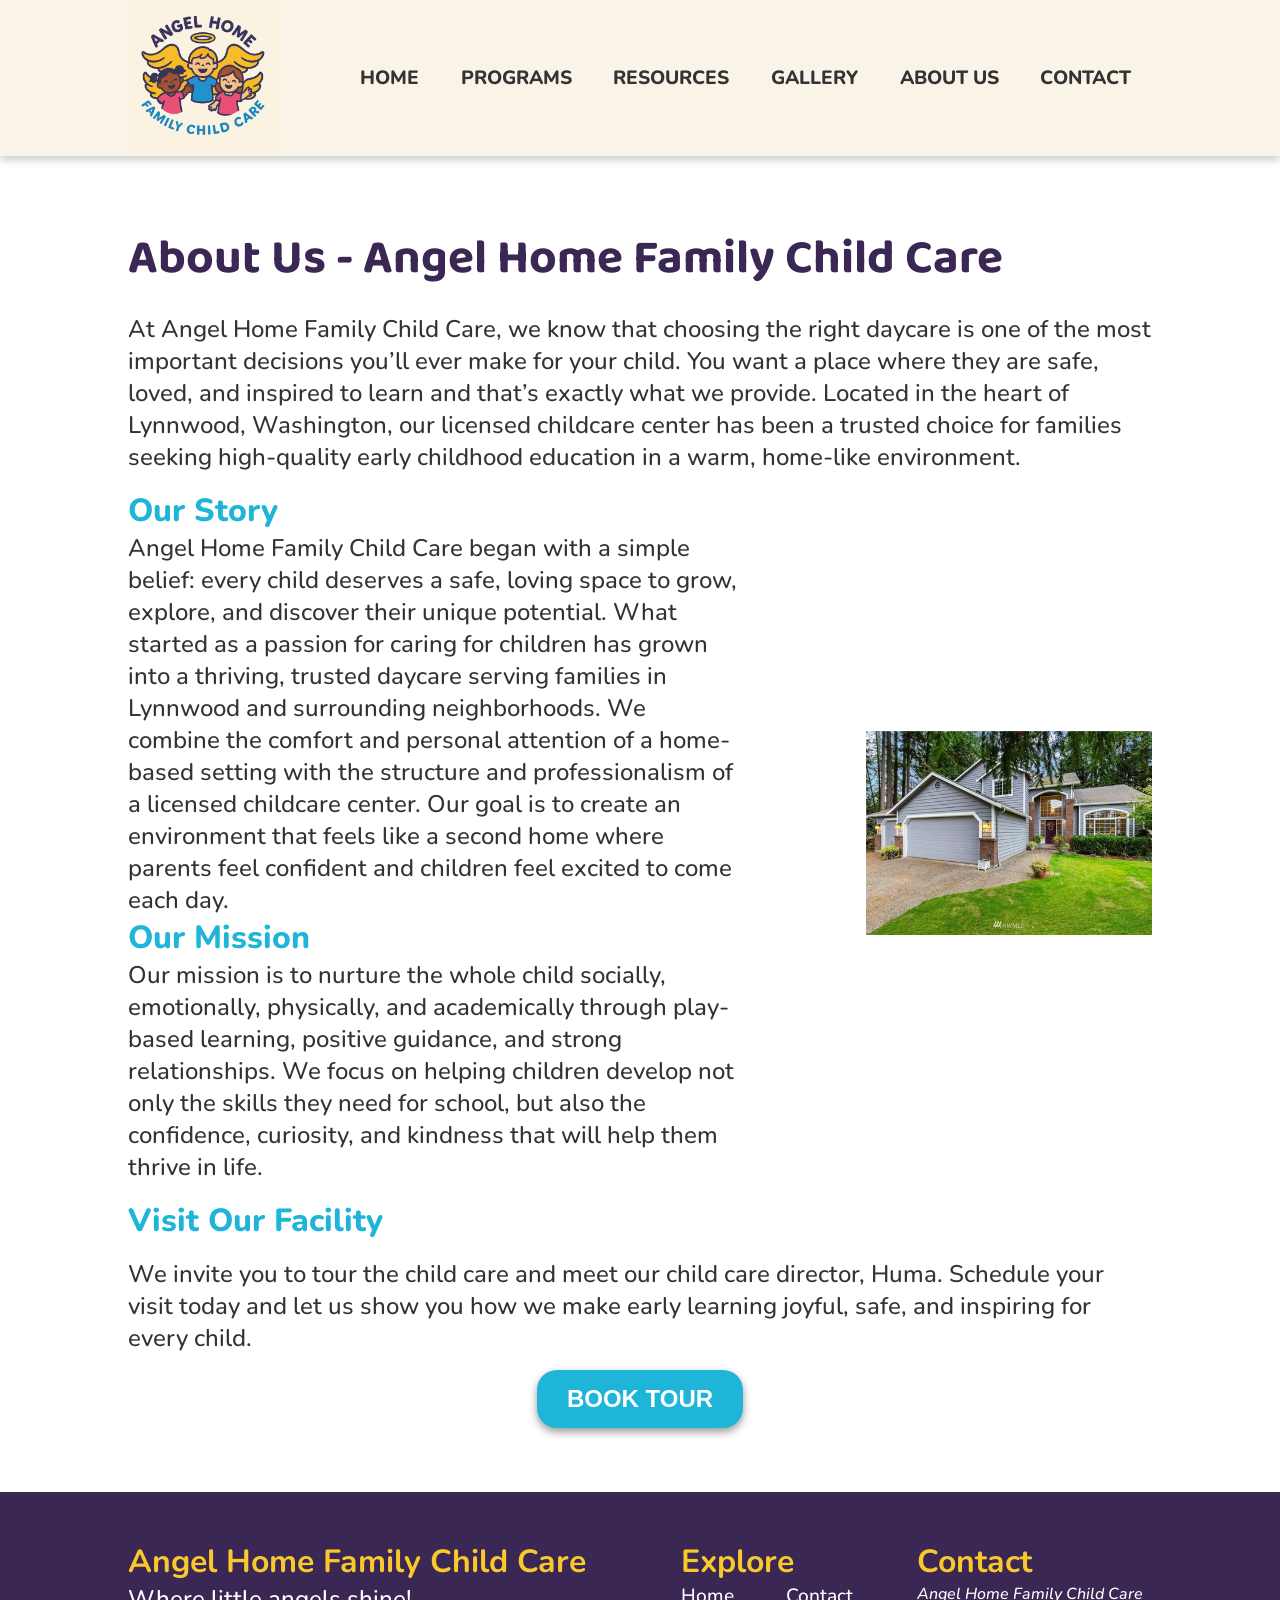
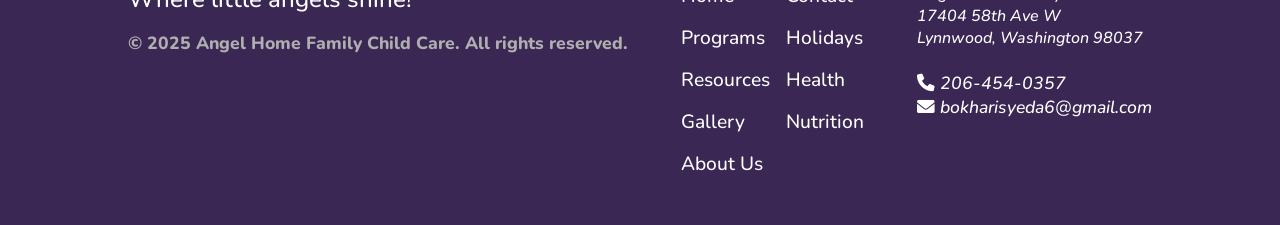
<file: public/about.html>
<!DOCTYPE html>
<html lang="en">

<head>
    <meta charset="UTF-8">
    <meta name="viewport" content="width=device-width, initial-scale=1.0">
    <link rel="stylesheet" href="https://cdnjs.cloudflare.com/ajax/libs/font-awesome/6.0.0/css/all.min.css">
    <link rel="preconnect" href="https://fonts.googleapis.com">
    <link rel="preconnect" href="https://fonts.gstatic.com" crossorigin>
    <link
        href="https://fonts.googleapis.com/css2?family=Baloo+2:wght@400..800&family=Nunito:ital,wght@0,200..1000;1,200..1000&display=swap"
        rel="stylesheet">
    <link rel="stylesheet" href="style.css">
    <script src="script.js" defer></script>
    <title>Angel Home Family Child Care</title>
</head>

<body>
    <header class="main-header">
        <div class="container">
            <div class="header-logo"><a href="/"><img src="images/logo.png" alt="Logo"></a></div>
            <nav>
                <ul class="sidebar nav-list">
                    <li>
                        <a href="/" class="sidelink active">HOME</a>
                    </li>
                    <li>
                        <a href="/programs.html" class="sidelink">PROGRAMS</a>
                    </li>
                    <li class="contains-sub">
                        <a href="/resources.html" class="sidelink">RESOURCES</a>
                        <div class="resources-sub">
                            <ul class="sublinks">
                                <li><a href="healthsafety.html" class="sublink">Health & Safety</a></li>
                                <li><a href="nutrition.html" class="sublink">Nutrition</a></li>
                                <li><a href="holidays.html" class="sublink">Holidays</a></li>
                            </ul>
                        </div>
                    </li>
                    <li>
                        <a href="/gallery.html" class="sidelink">GALLERY</a>
                    </li>
                    <li>
                        <a href="/about.html" class="sidelink">ABOUT US</a>
                    </li>
                    <li>
                        <a href="/contact.html" class="sidelink">CONTACT</a>
                    </li>
                </ul>
                <ul class="nav-links nav-list">
                    <li>
                        <a href="/" class="nav-link active">HOME</a>
                    </li>
                    <li>
                        <a href="/programs.html" class="nav-link">PROGRAMS</a>
                    </li>
                    <li>
                        <a href="/resources.html" class="nav-link noborder">RESOURCES</a>
                        <div class="resources-sub" id="navbar-sub">
                            <ul class="sublinks">
                                <li><a href="healthsafety.html" class="sublink">Health & Safety</a></li>
                                <li><a href="nutrition.html" class="sublink">Nutrition</a></li>
                                <li><a href="holidays.html" class="sublink">Holidays</a></li>
                            </ul>
                        </div>
                    </li>
                    <li>
                        <a href="/gallery.html" class="nav-link">GALLERY</a>
                    </li>
                    <li>
                        <a href="/about.html" class="nav-link">ABOUT US</a>
                    </li>
                    <li>
                        <a href="/contact.html" class="nav-link">CONTACT</a>
                    </li>
                </ul>
                <ul class="open-icon-ul">
                    <li class="open-icon-li">
                        <a href="#" class="open-icon-a"><svg xmlns="http://www.w3.org/2000/svg" height="48px"
                                viewBox="0 -960 960 960" width="48px" fill="#3A2754">
                                <path d="M120-240v-80h720v80H120Zm0-200v-80h720v80H120Zm0-200v-80h720v80H120Z" />
                            </svg></a>
                    </li>
                </ul>
            </nav>

        </div>
    </header>
    <main>
        <section class="about-section">
            <div class="container">
                <h1>About Us - Angel Home Family Child Care</h1>
                <p>At Angel Home Family Child Care, we know that choosing the right daycare is one of the most important
                    decisions you’ll ever make for your child. You want a place where they are safe, loved, and inspired
                    to learn and that’s exactly what we provide.
                    Located in the heart of Lynnwood, Washington, our licensed childcare center has been a trusted
                    choice for
                    families seeking high-quality early childhood education in a warm, home-like environment.</p>
                <div class="about-flex-container">
                    <div class="about-flex-text">
                        <h2>Our Story</h2>
                        <p>Angel Home Family Child Care began with a simple belief: every child deserves a safe, loving
                            space to
                            grow, explore, and discover their unique potential. What started as a passion for caring for
                            children has grown into a thriving, trusted daycare serving families in Lynnwood and
                            surrounding
                            neighborhoods.
                            We combine the comfort and personal attention of a home-based setting with the structure and
                            professionalism of a licensed childcare center. Our goal is to create an environment that
                            feels
                            like
                            a second home where parents feel confident and children feel excited to come each day.</p>
                        <h2>Our Mission</h2>
                        <p>Our mission is to nurture the whole child socially, emotionally, physically, and academically
                            through
                            play-based learning, positive guidance, and strong relationships. We focus on helping
                            children
                            develop not only the skills they need for school, but also the confidence, curiosity, and
                            kindness
                            that will help them thrive in life.</p>
                    </div>
                    <div class="about-flex-image">
                        <img src="images/daycare-picture.jpg" alt="">
                    </div>
                </div>
                <h2>Visit Our Facility</h2>
                <p>We invite you to tour the child care and meet our child care director, Huma. Schedule your visit
                    today and let us show you how we make early learning joyful, safe, and inspiring for every child.
                </p>
                <div class="enroll-button-container button-container">
                    <a href="contact.html">
                        <button class="primary">BOOK TOUR</button>
                    </a>
                </div>
            </div>
        </section>
    </main>
    <footer>
        <div class="container">
            <div class="footer-column-one footer-column">
                <h4>Angel Home Family Child Care</h4>
                <p>Where little angels shine!</p>
                <p class="trademark">© 2025 Angel Home Family Child Care. All rights reserved.</p>
            </div>
            <div class="footer-column-two footer-column">
                <h4>Explore</h4>
                <nav>
                    <ul class="explore-links">
                        <li>
                            <a href="/">Home</a>
                        </li>
                        <li>
                            <a href="programs.html">Programs</a>
                        </li>
                        <li>
                            <a href="resources.html">Resources</a>
                        </li>
                        <li>
                            <a href="gallery.html">Gallery</a>
                        </li>
                        <li>
                            <a href="about.html">About Us</a>
                        </li>
                        <li>
                            <a href="contact.html">Contact</a>
                        </li>
                        <li>
                            <a href="holidays.html">Holidays</a>
                        </li>
                        <li>
                            <a href="healthsafety.html">Health</a>
                        </li>
                        <li>
                            <a href="nutrition.html">Nutrition</a>
                        </li>
                    </ul>
                </nav>
            </div>
            <div class="footer-column-three footer-column">
                <h4>Contact</h4>
                <address>
                    <p>Angel Home Family Child Care</p>
                    <p>17404 58th Ave W</p>
                    <p>Lynnwood, Washington 98037</p>
                    <br>
                    <a href="tel: 2064540357" class="contact-link">
                        <i class="fa-solid fa-phone"></i>
                        <p>206-454-0357</p>
                    </a>
                    <a href="mailto: bokharisyeda6@gmail.com" class="contact-link">
                        <i class="fa-solid fa-envelope"></i>
                        <p>bokharisyeda6@gmail.com</p>
                    </a>
                </address>
            </div>
        </div>
    </footer>
</body>

</html>
</file>
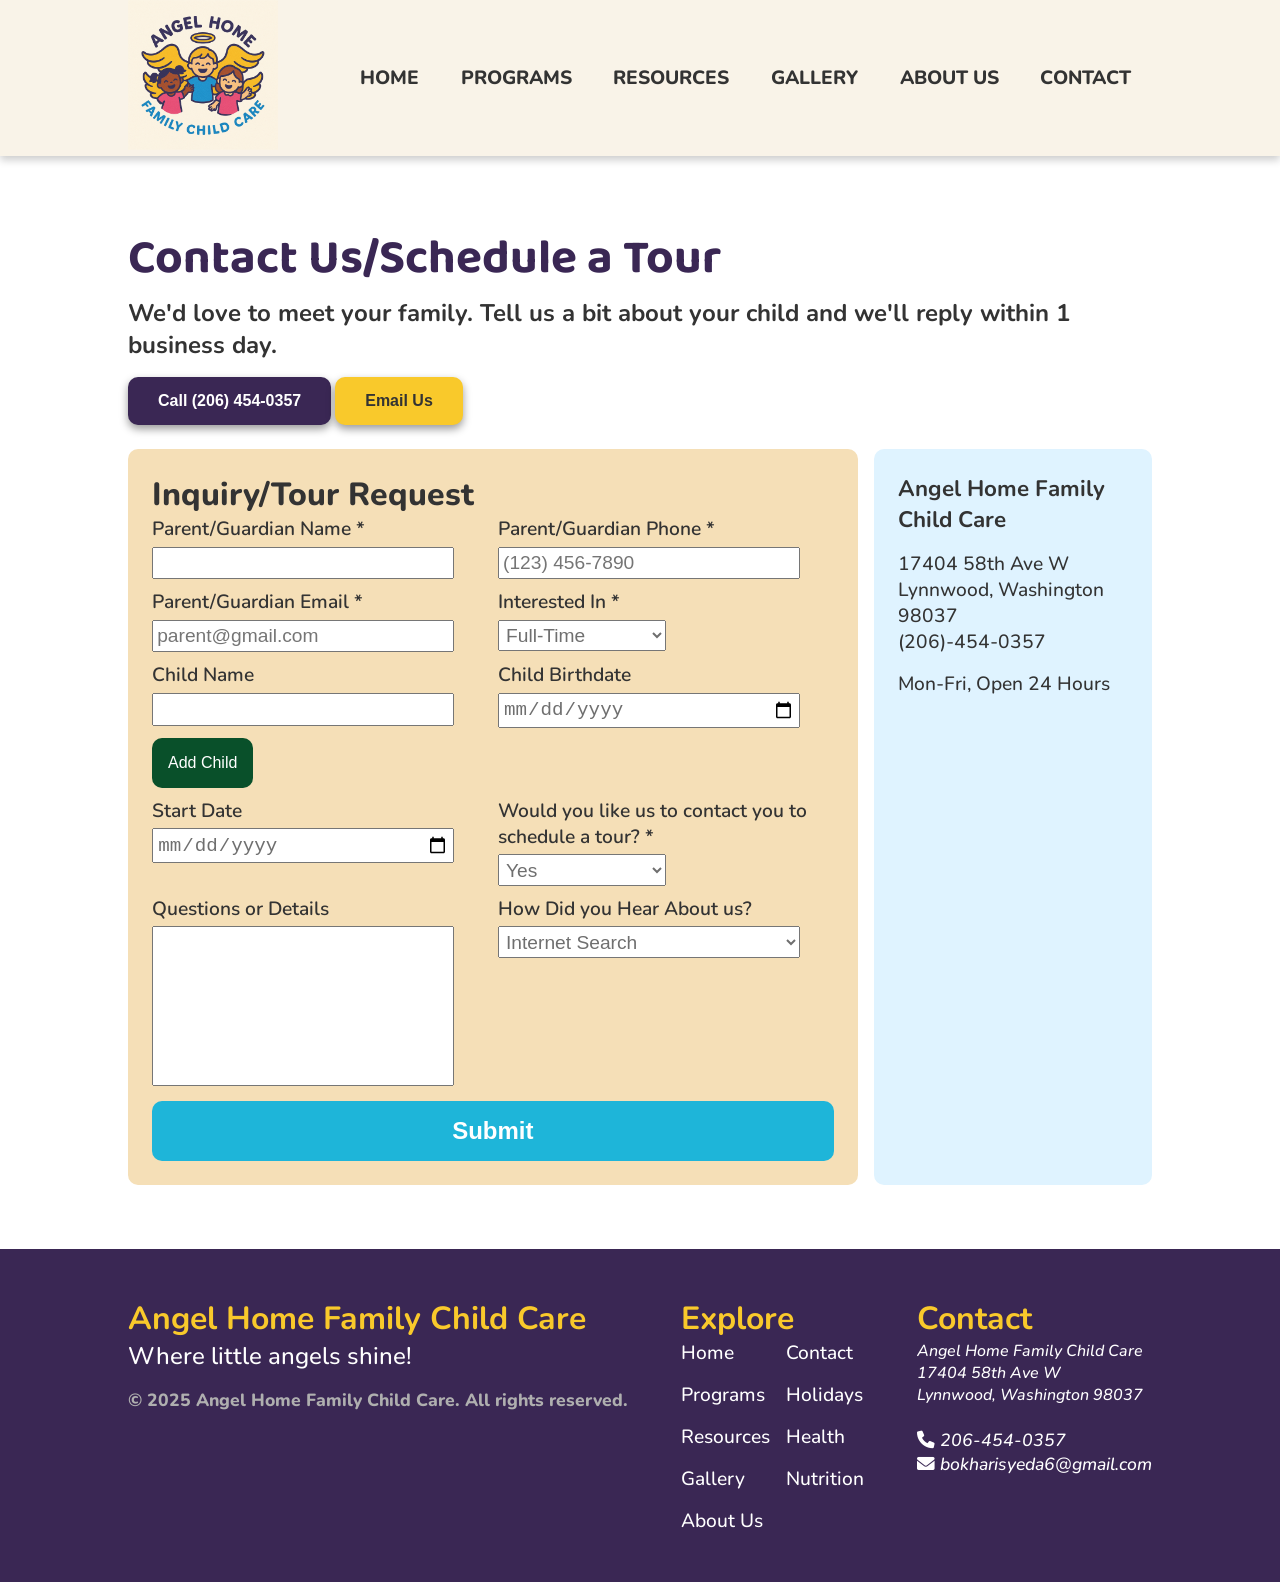
<file: public/contact.html>
<!DOCTYPE html>
<html lang="en">

<head>
    <meta charset="UTF-8">
    <meta name="viewport" content="width=device-width, initial-scale=1.0">
    <link rel="stylesheet" href="https://cdnjs.cloudflare.com/ajax/libs/font-awesome/6.0.0/css/all.min.css">
    <link rel="preconnect" href="https://fonts.googleapis.com">
    <link rel="preconnect" href="https://fonts.gstatic.com" crossorigin>
    <link
        href="https://fonts.googleapis.com/css2?family=Baloo+2:wght@400..800&family=Nunito:ital,wght@0,200..1000;1,200..1000&display=swap"
        rel="stylesheet">
    <link rel="stylesheet" href="style.css">
    <script src="script.js" defer></script>
    <title>Angel Home Family Child Care</title>
</head>

<body>
    <header class="main-header">
        <div class="container">
            <div class="header-logo"><a href="/"><img src="images/logo.png" alt="Logo"></a></div>
            <nav>
                <ul class="sidebar nav-list">
                    <li>
                        <a href="/" class="sidelink active">HOME</a>
                    </li>
                    <li>
                        <a href="/programs.html" class="sidelink">PROGRAMS</a>
                    </li>
                    <li class="contains-sub">
                        <a href="/resources.html" class="sidelink">RESOURCES</a>
                        <div class="resources-sub">
                            <ul class="sublinks">
                                <li><a href="healthsafety.html" class="sublink">Health & Safety</a></li>
                                <li><a href="nutrition.html" class="sublink">Nutrition</a></li>
                                <li><a href="holidays.html" class="sublink">Holidays</a></li>
                            </ul>
                        </div>
                    </li>
                    <li>
                        <a href="/gallery.html" class="sidelink">GALLERY</a>
                    </li>
                    <li>
                        <a href="/about.html" class="sidelink">ABOUT US</a>
                    </li>
                    <li>
                        <a href="/contact.html" class="sidelink">CONTACT</a>
                    </li>
                </ul>
                <ul class="nav-links nav-list">
                    <li>
                        <a href="/" class="nav-link active">HOME</a>
                    </li>
                    <li>
                        <a href="/programs.html" class="nav-link">PROGRAMS</a>
                    </li>
                    <li>
                        <a href="/resources.html" class="nav-link noborder">RESOURCES</a>
                        <div class="resources-sub" id="navbar-sub">
                            <ul class="sublinks">
                                <li><a href="healthsafety.html" class="sublink">Health & Safety</a></li>
                                <li><a href="nutrition.html" class="sublink">Nutrition</a></li>
                                <li><a href="holidays.html" class="sublink">Holidays</a></li>
                            </ul>
                        </div>
                    </li>
                    <li>
                        <a href="/gallery.html" class="nav-link">GALLERY</a>
                    </li>
                    <li>
                        <a href="/about.html" class="nav-link">ABOUT US</a>
                    </li>
                    <li>
                        <a href="/contact.html" class="nav-link">CONTACT</a>
                    </li>
                </ul>
                <ul class="open-icon-ul">
                    <li class="open-icon-li">
                        <a href="#" class="open-icon-a"><svg xmlns="http://www.w3.org/2000/svg" height="48px"
                                viewBox="0 -960 960 960" width="48px" fill="#3A2754">
                                <path d="M120-240v-80h720v80H120Zm0-200v-80h720v80H120Zm0-200v-80h720v80H120Z" />
                            </svg></a>
                    </li>
                </ul>
            </nav>

        </div>
    </header>
    <main>
        <section class="contact-section">
            <div class="container">
                <div class="contact-top-div">
                    <h1>Contact Us/Schedule a Tour</h1>
                    <h3>We'd love to meet your family. Tell us a bit about your child and we'll reply within 1 business
                        day.</h3>
                    <div class="contact-buttons">
                        <div class="enroll-button-container button-container" id="hero-button">
                            <a href="tel: 2064540357"><button class="call-button">
                                    Call (206) 454-0357
                                </button></a>
                            <a href="mailto: bokharisyeda6@gmail.com"><button class="email-button secondary">
                                    Email Us
                                </button></a>
                        </div>
                    </div>
                </div>
                <div class="contact-bottom-div">
                    <div class="form-div">
                        <h2>Inquiry/Tour Request</h2>
                        <form action="https://formspree.io/f/mnnzlrwz" method="POST" id="contact-form">
                            <div class="parent-div input-div">
                                <label for="parent">Parent/Guardian Name *</label>
                                <input type="text" id="parent" name="parent-name" required>
                            </div>
                            <div class="phone-div input-div">
                                <label for="phone">Parent/Guardian Phone *</label>
                                <input type="tel" id="phone" name="parent-phone" placeholder="(123) 456-7890" required>
                            </div>
                            <div class="email-div input-div">
                                <label for="email">Parent/Guardian Email *</label>
                                <input type="email" id="email" name="parent-email" placeholder="parent@gmail.com"
                                    required>
                            </div>
                            <div class="time-div input-div">
                                <label for="time">Interested In *</label>
                                <select name="time" id="time">
                                    <option value="Full-Time">Full-Time</option>
                                    <option value="Part-Time">Part-Time</option>
                                </select>
                            </div>
                            <div class="child-div input-div active">
                                <label for="child">Child Name</label>
                                <input type="text" id="child" name="child1-name">
                            </div>
                            <div class="birthdate-div input-div active">
                                <label for="birthdate">Child Birthdate</label>
                                <input type="date" id="birthdate" name="child1-bdate">
                            </div>
                            <div class="child-div input-div">
                                <label for="child">Child Name</label>
                                <input type="text" id="child" name="child2-name">
                            </div>
                            <div class="birthdate-div input-div">
                                <label for="birthdate">Child Birthdate</label>
                                <input type="date" id="birthdate" name="child2-bdate">
                            </div>
                            <div class="child-div input-div">
                                <label for="child">Child Name</label>
                                <input type="text" id="child" name="child3-name">
                            </div>
                            <div class="birthdate-div input-div">
                                <label for="birthdate">Child Birthdate</label>
                                <input type="date" id="birthdate" name="child3-bdate">
                            </div>
                            <div class="child-div input-div">
                                <label for="child">Child Name</label>
                                <input type="text" id="child" name="child4-name">
                            </div>
                            <div class="birthdate-div input-div">
                                <label for="birthdate">Child Birthdate</label>
                                <input type="date" id="birthdate" name="child4-bdate">
                            </div>
                            <div class="add-btn-div">
                                <button class="add-btn">Add Child</button>
                            </div>
                            <div class="start-date-div input-div">
                                <label for="start-date">Start Date</label>
                                <input type="date" id="start-date" name="start-date">
                            </div>
                            <div class="opt-div input-div">
                                <label for="opt-in">Would you like us to contact you to schedule a tour? *</label>
                                <select name="opt-in-to-tour" id="opt-in">
                                    <option value="Yes">Yes</option>
                                    <option value="No">No</option>
                                </select>
                            </div>
                            <div class="comment-div input-div">
                                <label for="comment">Questions or Details</label>
                                <textarea name="comment" id="comment"></textarea>
                            </div>
                            <div class="hearabout-div input-div">
                                <label for="hearabout">How Did you Hear About us?</label>
                                <select name="hearabout" id="hearabout">
                                    <option value="Internet Search">Internet Search</option>
                                    <option value="Parent Referral">Parent Referral</option>
                                    <option value="Friend / Neighbor">Friend / Neighbor</option>
                                    <option value="Drive By">Drive By</option>
                                    <option value="Social Media">Social Media</option>
                                    <option value="Advertisement">Advertisement</option>
                                    <option value="Other">Other</option>
                                </select>
                            </div>
                            <div class="submit-div">
                                <button type="submit" class="submit-btn">Submit</button>
                            </div>
                        </form>
                    </div>
                    <div class="address-div">
                        <h3>Angel Home Family Child Care</h3>
                        <address class="form-address">
                            <p>17404 58th Ave W</p>
                            <p>Lynnwood, Washington 98037</p>
                            <a href="tel: 2065512662">
                                <p>(206)-454-0357</p>
                            </a>
                        </address>
                        <p>Mon-Fri, Open 24 Hours</p>
                        <iframe
                            src="https://www.google.com/maps/embed?pb=!1m18!1m12!1m3!1d2677.9291312978025!2d-122.31406062304784!3d47.84096627121232!2m3!1f0!2f0!3f0!3m2!1i1024!2i768!4f13.1!3m3!1m2!1s0x5490037d186675ff%3A0xf4c8345d924150da!2sAngel%20Home%20Family%20Child%20Care%20LLC!5e0!3m2!1sen!2sus!4v1754806313408!5m2!1sen!2sus"
                            width="400" height="250" style="border:0;" allowfullscreen="" loading="lazy"
                            referrerpolicy="no-referrer-when-downgrade"></iframe>
                    </div>
                </div>
            </div>
        </section>
    </main>
    <footer>
        <div class="container">
            <div class="footer-column-one footer-column">
                <h4>Angel Home Family Child Care</h4>
                <p>Where little angels shine!</p>
                <p class="trademark">© 2025 Angel Home Family Child Care. All rights reserved.</p>
            </div>
            <div class="footer-column-two footer-column">
                <h4>Explore</h4>
                <nav>
                    <ul class="explore-links">
                        <li>
                            <a href="/">Home</a>
                        </li>
                        <li>
                            <a href="programs.html">Programs</a>
                        </li>
                        <li>
                            <a href="resources.html">Resources</a>
                        </li>
                        <li>
                            <a href="gallery.html">Gallery</a>
                        </li>
                        <li>
                            <a href="about.html">About Us</a>
                        </li>
                        <li>
                            <a href="contact.html">Contact</a>
                        </li>
                        <li>
                            <a href="holidays.html">Holidays</a>
                        </li>
                        <li>
                            <a href="healthsafety.html">Health</a>
                        </li>
                        <li>
                            <a href="nutrition.html">Nutrition</a>
                        </li>
                    </ul>
                </nav>
            </div>
            <div class="footer-column-three footer-column">
                <h4>Contact</h4>
                <address>
                    <p>Angel Home Family Child Care</p>
                    <p>17404 58th Ave W</p>
                    <p>Lynnwood, Washington 98037</p>
                    <br>
                    <a href="tel: 2064540357" class="contact-link">
                        <i class="fa-solid fa-phone"></i>
                        <p>206-454-0357</p>
                    </a>
                    <a href="mailto: bokharisyeda6@gmail.com" class="contact-link">
                        <i class="fa-solid fa-envelope"></i>
                        <p>bokharisyeda6@gmail.com</p>
                    </a>
                </address>
            </div>
        </div>
    </footer>
</body>

</html>
</file>
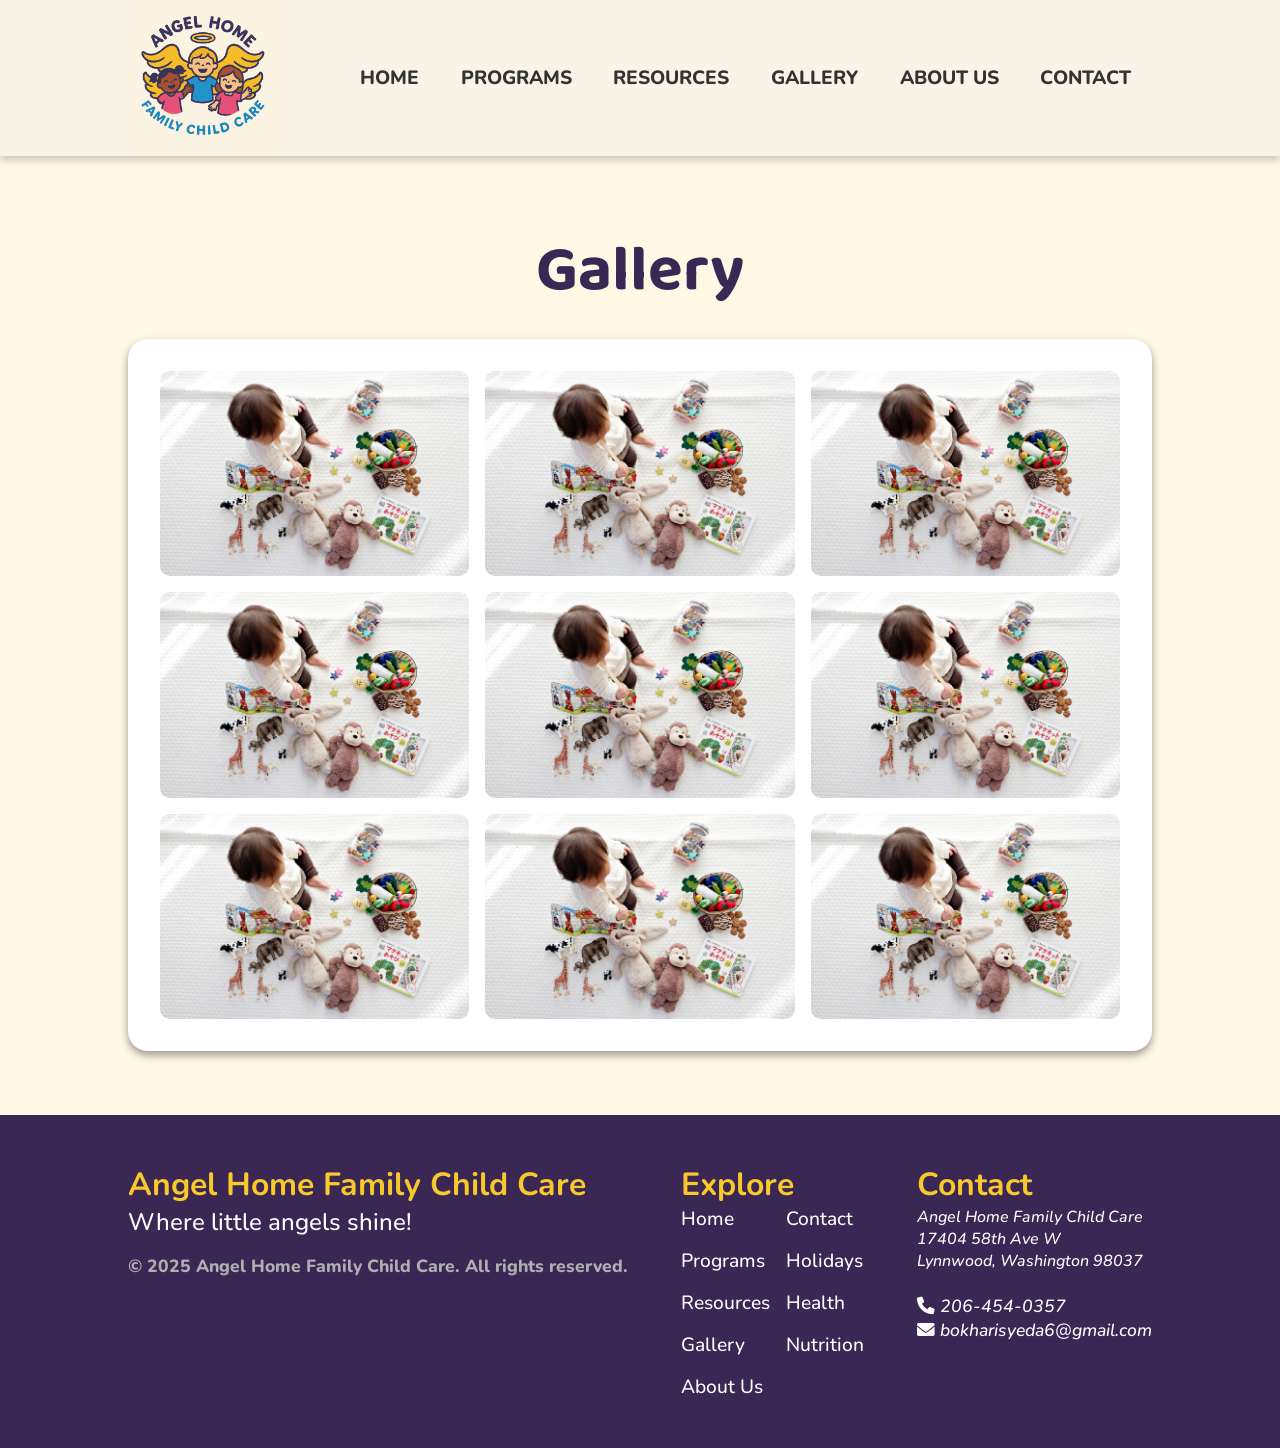
<file: public/gallery.html>
<!DOCTYPE html>
<html lang="en">

<head>
    <meta charset="UTF-8">
    <meta name="viewport" content="width=device-width, initial-scale=1.0">
    <link rel="stylesheet" href="https://cdnjs.cloudflare.com/ajax/libs/font-awesome/6.0.0/css/all.min.css">
    <link rel="preconnect" href="https://fonts.googleapis.com">
    <link rel="preconnect" href="https://fonts.gstatic.com" crossorigin>
    <link
        href="https://fonts.googleapis.com/css2?family=Baloo+2:wght@400..800&family=Nunito:ital,wght@0,200..1000;1,200..1000&display=swap"
        rel="stylesheet">
    <link rel="stylesheet" href="style.css">
    <script src="script.js" defer></script>
    <title>Angel Home Family Child Care</title>
</head>

<body>
    <header class="main-header">
        <div class="container">
            <div class="header-logo"><a href="/"><img src="images/logo.png" alt="Logo"></a></div>
            <nav>
                <ul class="sidebar nav-list">
                    <li>
                        <a href="/" class="sidelink active">HOME</a>
                    </li>
                    <li>
                        <a href="/programs.html" class="sidelink">PROGRAMS</a>
                    </li>
                    <li class="contains-sub">
                        <a href="/resources.html" class="sidelink">RESOURCES</a>
                        <div class="resources-sub">
                            <ul class="sublinks">
                                <li><a href="healthsafety.html" class="sublink">Health & Safety</a></li>
                                <li><a href="nutrition.html" class="sublink">Nutrition</a></li>
                                <li><a href="holidays.html" class="sublink">Holidays</a></li>
                            </ul>
                        </div>
                    </li>
                    <li>
                        <a href="/gallery.html" class="sidelink">GALLERY</a>
                    </li>
                    <li>
                        <a href="/about.html" class="sidelink">ABOUT US</a>
                    </li>
                    <li>
                        <a href="/contact.html" class="sidelink">CONTACT</a>
                    </li>
                </ul>
                <ul class="nav-links nav-list">
                    <li>
                        <a href="/" class="nav-link active">HOME</a>
                    </li>
                    <li>
                        <a href="/programs.html" class="nav-link">PROGRAMS</a>
                    </li>
                    <li>
                        <a href="/resources.html" class="nav-link noborder">RESOURCES</a>
                        <div class="resources-sub" id="navbar-sub">
                            <ul class="sublinks">
                                <li><a href="healthsafety.html" class="sublink">Health & Safety</a></li>
                                <li><a href="nutrition.html" class="sublink">Nutrition</a></li>
                                <li><a href="holidays.html" class="sublink">Holidays</a></li>
                            </ul>
                        </div>
                    </li>
                    <li>
                        <a href="/gallery.html" class="nav-link">GALLERY</a>
                    </li>
                    <li>
                        <a href="/about.html" class="nav-link">ABOUT US</a>
                    </li>
                    <li>
                        <a href="/contact.html" class="nav-link">CONTACT</a>
                    </li>
                </ul>
                <ul class="open-icon-ul">
                    <li class="open-icon-li">
                        <a href="#" class="open-icon-a"><svg xmlns="http://www.w3.org/2000/svg" height="48px"
                                viewBox="0 -960 960 960" width="48px" fill="#3A2754">
                                <path d="M120-240v-80h720v80H120Zm0-200v-80h720v80H120Zm0-200v-80h720v80H120Z" />
                            </svg></a>
                    </li>
                </ul>
            </nav>

        </div>
    </header>
    <main>
        <section class="gallery-section">
            <div class="container">
                <h1>Gallery</h1>
                <div class="photos-container">
                    <img src="images/programs-toddler.jpg" alt="daycare image">
                    <img src="images/programs-toddler.jpg" alt="daycare image">
                    <img src="images/programs-toddler.jpg" alt="daycare image">
                    <img src="images/programs-toddler.jpg" alt="daycare image">
                    <img src="images/programs-toddler.jpg" alt="daycare image">
                    <img src="images/programs-toddler.jpg" alt="daycare image">
                    <img src="images/programs-toddler.jpg" alt="daycare image">
                    <img src="images/programs-toddler.jpg" alt="daycare image">
                    <img src="images/programs-toddler.jpg" alt="daycare image">
                </div>
            </div>
        </section>
    </main>
    <footer>
        <div class="container">
            <div class="footer-column-one footer-column">
                <h4>Angel Home Family Child Care</h4>
                <p>Where little angels shine!</p>
                <p class="trademark">© 2025 Angel Home Family Child Care. All rights reserved.</p>
            </div>
            <div class="footer-column-two footer-column">
                <h4>Explore</h4>
                <nav>
                    <ul class="explore-links">
                        <li>
                            <a href="/">Home</a>
                        </li>
                        <li>
                            <a href="programs.html">Programs</a>
                        </li>
                        <li>
                            <a href="resources.html">Resources</a>
                        </li>
                        <li>
                            <a href="gallery.html">Gallery</a>
                        </li>
                        <li>
                            <a href="about.html">About Us</a>
                        </li>
                        <li>
                            <a href="contact.html">Contact</a>
                        </li>
                        <li>
                            <a href="holidays.html">Holidays</a>
                        </li>
                        <li>
                            <a href="healthsafety.html">Health</a>
                        </li>
                        <li>
                            <a href="nutrition.html">Nutrition</a>
                        </li>
                    </ul>
                </nav>
            </div>
            <div class="footer-column-three footer-column">
                <h4>Contact</h4>
                <address>
                    <p>Angel Home Family Child Care</p>
                    <p>17404 58th Ave W</p>
                    <p>Lynnwood, Washington 98037</p>
                    <br>
                    <a href="tel: 2064540357" class="contact-link">
                        <i class="fa-solid fa-phone"></i>
                        <p>206-454-0357</p>
                    </a>
                    <a href="mailto: bokharisyeda6@gmail.com" class="contact-link">
                        <i class="fa-solid fa-envelope"></i>
                        <p>bokharisyeda6@gmail.com</p>
                    </a>
                </address>
            </div>
        </div>
    </footer>
</body>

</html>
</file>
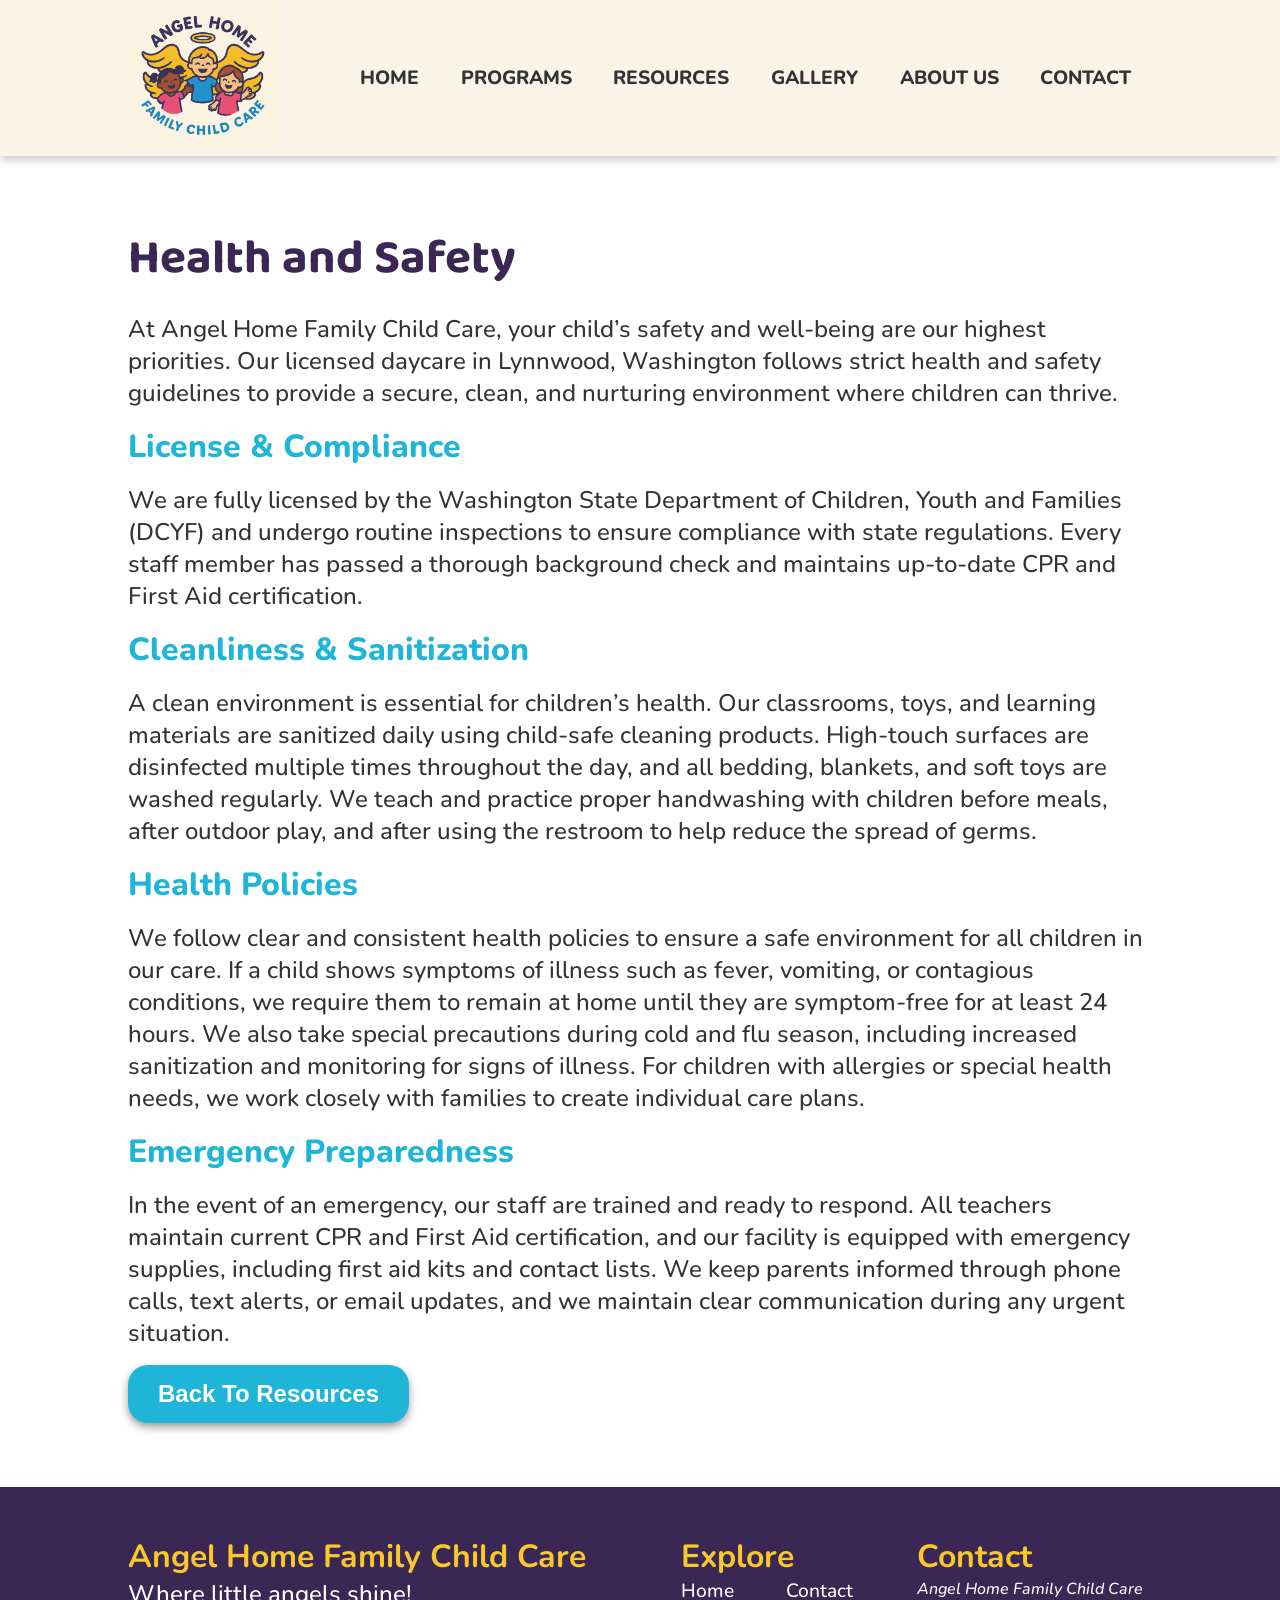
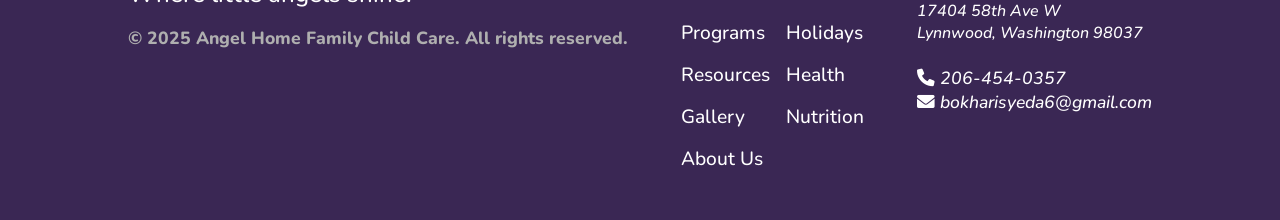
<file: public/healthsafety.html>
<!DOCTYPE html>
<html lang="en">

<head>
    <meta charset="UTF-8">
    <meta name="viewport" content="width=device-width, initial-scale=1.0">
    <link rel="stylesheet" href="https://cdnjs.cloudflare.com/ajax/libs/font-awesome/6.0.0/css/all.min.css">
    <link rel="preconnect" href="https://fonts.googleapis.com">
    <link rel="preconnect" href="https://fonts.gstatic.com" crossorigin>
    <link
        href="https://fonts.googleapis.com/css2?family=Baloo+2:wght@400..800&family=Nunito:ital,wght@0,200..1000;1,200..1000&display=swap"
        rel="stylesheet">
    <link rel="stylesheet" href="style.css">
    <script src="script.js" defer></script>
    <title>Angel Home Family Child Care</title>
</head>

<body>
    <header class="main-header">
        <div class="container">
            <div class="header-logo"><a href="/"><img src="images/logo.png" alt="Logo"></a></div>
            <nav>
                <ul class="sidebar nav-list">
                    <li>
                        <a href="/" class="sidelink active">HOME</a>
                    </li>
                    <li>
                        <a href="/programs.html" class="sidelink">PROGRAMS</a>
                    </li>
                    <li class="contains-sub">
                        <a href="/resources.html" class="sidelink">RESOURCES</a>
                        <div class="resources-sub">
                            <ul class="sublinks">
                                <li><a href="healthsafety.html" class="sublink">Health & Safety</a></li>
                                <li><a href="nutrition.html" class="sublink">Nutrition</a></li>
                                <li><a href="holidays.html" class="sublink">Holidays</a></li>
                            </ul>
                        </div>
                    </li>
                    <li>
                        <a href="/gallery.html" class="sidelink">GALLERY</a>
                    </li>
                    <li>
                        <a href="/about.html" class="sidelink">ABOUT US</a>
                    </li>
                    <li>
                        <a href="/contact.html" class="sidelink">CONTACT</a>
                    </li>
                </ul>
                <ul class="nav-links nav-list">
                    <li>
                        <a href="/" class="nav-link active">HOME</a>
                    </li>
                    <li>
                        <a href="/programs.html" class="nav-link">PROGRAMS</a>
                    </li>
                    <li>
                        <a href="/resources.html" class="nav-link noborder">RESOURCES</a>
                        <div class="resources-sub" id="navbar-sub">
                            <ul class="sublinks">
                                <li><a href="healthsafety.html" class="sublink">Health & Safety</a></li>
                                <li><a href="nutrition.html" class="sublink">Nutrition</a></li>
                                <li><a href="holidays.html" class="sublink">Holidays</a></li>
                            </ul>
                        </div>
                    </li>
                    <li>
                        <a href="/gallery.html" class="nav-link">GALLERY</a>
                    </li>
                    <li>
                        <a href="/about.html" class="nav-link">ABOUT US</a>
                    </li>
                    <li>
                        <a href="/contact.html" class="nav-link">CONTACT</a>
                    </li>
                </ul>
                <ul class="open-icon-ul">
                    <li class="open-icon-li">
                        <a href="#" class="open-icon-a"><svg xmlns="http://www.w3.org/2000/svg" height="48px"
                                viewBox="0 -960 960 960" width="48px" fill="#3A2754">
                                <path d="M120-240v-80h720v80H120Zm0-200v-80h720v80H120Zm0-200v-80h720v80H120Z" />
                            </svg></a>
                    </li>
                </ul>
            </nav>

        </div>
    </header>
    <main>
        <section class="health-section">
            <div class="container">
                <h1>Health and Safety</h1>
                <p>At Angel Home Family Child Care, your child’s safety and well-being are our highest priorities. Our
                    licensed daycare in Lynnwood, Washington follows strict health and safety guidelines to provide a
                    secure, clean, and nurturing environment where children can thrive.</p>
                <h2>License & Compliance</h2>
                <p>We are fully licensed by the Washington State Department of Children, Youth and Families (DCYF) and
                    undergo routine inspections to ensure compliance with state regulations. Every staff member has
                    passed a thorough background check and maintains up-to-date CPR and First Aid certification.</p>
                <h2>Cleanliness & Sanitization</h2>
                <p>A clean environment is essential for children’s health. Our classrooms, toys, and learning materials
                    are sanitized daily using child-safe cleaning products. High-touch surfaces are disinfected multiple
                    times throughout the day, and all bedding, blankets, and soft toys are washed regularly. We teach
                    and practice proper handwashing with children before meals, after outdoor play, and after using the
                    restroom to help reduce the spread of germs.</p>
                <h2>Health Policies</h2>
                <p>We follow clear and consistent health policies to ensure a safe environment for all children in our
                    care. If a child shows symptoms of illness such as fever, vomiting, or contagious conditions, we
                    require them to remain at home until they are symptom-free for at least 24 hours. We also take
                    special precautions during cold and flu season, including increased sanitization and monitoring for
                    signs of illness. For children with allergies or special health needs, we work closely with families
                    to create individual care plans.</p>
                <h2>Emergency Preparedness</h2>
                <p>In the event of an emergency, our staff are trained and ready to respond. All teachers maintain
                    current CPR and First Aid certification, and our facility is equipped with emergency supplies,
                    including first aid kits and contact lists. We keep parents informed through phone calls, text
                    alerts, or email updates, and we maintain clear communication during any urgent situation.</p>
                <div class="resources-button-container">
                    <a href="resources.html"><button>Back To Resources</button></a>
                </div>
            </div>
        </section>
    </main>
    <footer>
        <div class="container">
            <div class="footer-column-one footer-column">
                <h4>Angel Home Family Child Care</h4>
                <p>Where little angels shine!</p>
                <p class="trademark">© 2025 Angel Home Family Child Care. All rights reserved.</p>
            </div>
            <div class="footer-column-two footer-column">
                <h4>Explore</h4>
                <nav>
                    <ul class="explore-links">
                        <li>
                            <a href="/">Home</a>
                        </li>
                        <li>
                            <a href="programs.html">Programs</a>
                        </li>
                        <li>
                            <a href="resources.html">Resources</a>
                        </li>
                        <li>
                            <a href="gallery.html">Gallery</a>
                        </li>
                        <li>
                            <a href="about.html">About Us</a>
                        </li>
                        <li>
                            <a href="contact.html">Contact</a>
                        </li>
                        <li>
                            <a href="holidays.html">Holidays</a>
                        </li>
                        <li>
                            <a href="healthsafety.html">Health</a>
                        </li>
                        <li>
                            <a href="nutrition.html">Nutrition</a>
                        </li>
                    </ul>
                </nav>
            </div>
            <div class="footer-column-three footer-column">
                <h4>Contact</h4>
                <address>
                    <p>Angel Home Family Child Care</p>
                    <p>17404 58th Ave W</p>
                    <p>Lynnwood, Washington 98037</p>
                    <br>
                    <a href="tel: 2064540357" class="contact-link">
                        <i class="fa-solid fa-phone"></i>
                        <p>206-454-0357</p>
                    </a>
                    <a href="mailto: bokharisyeda6@gmail.com" class="contact-link">
                        <i class="fa-solid fa-envelope"></i>
                        <p>bokharisyeda6@gmail.com</p>
                    </a>
                </address>
            </div>
        </div>
    </footer>
</body>

</html>
</file>
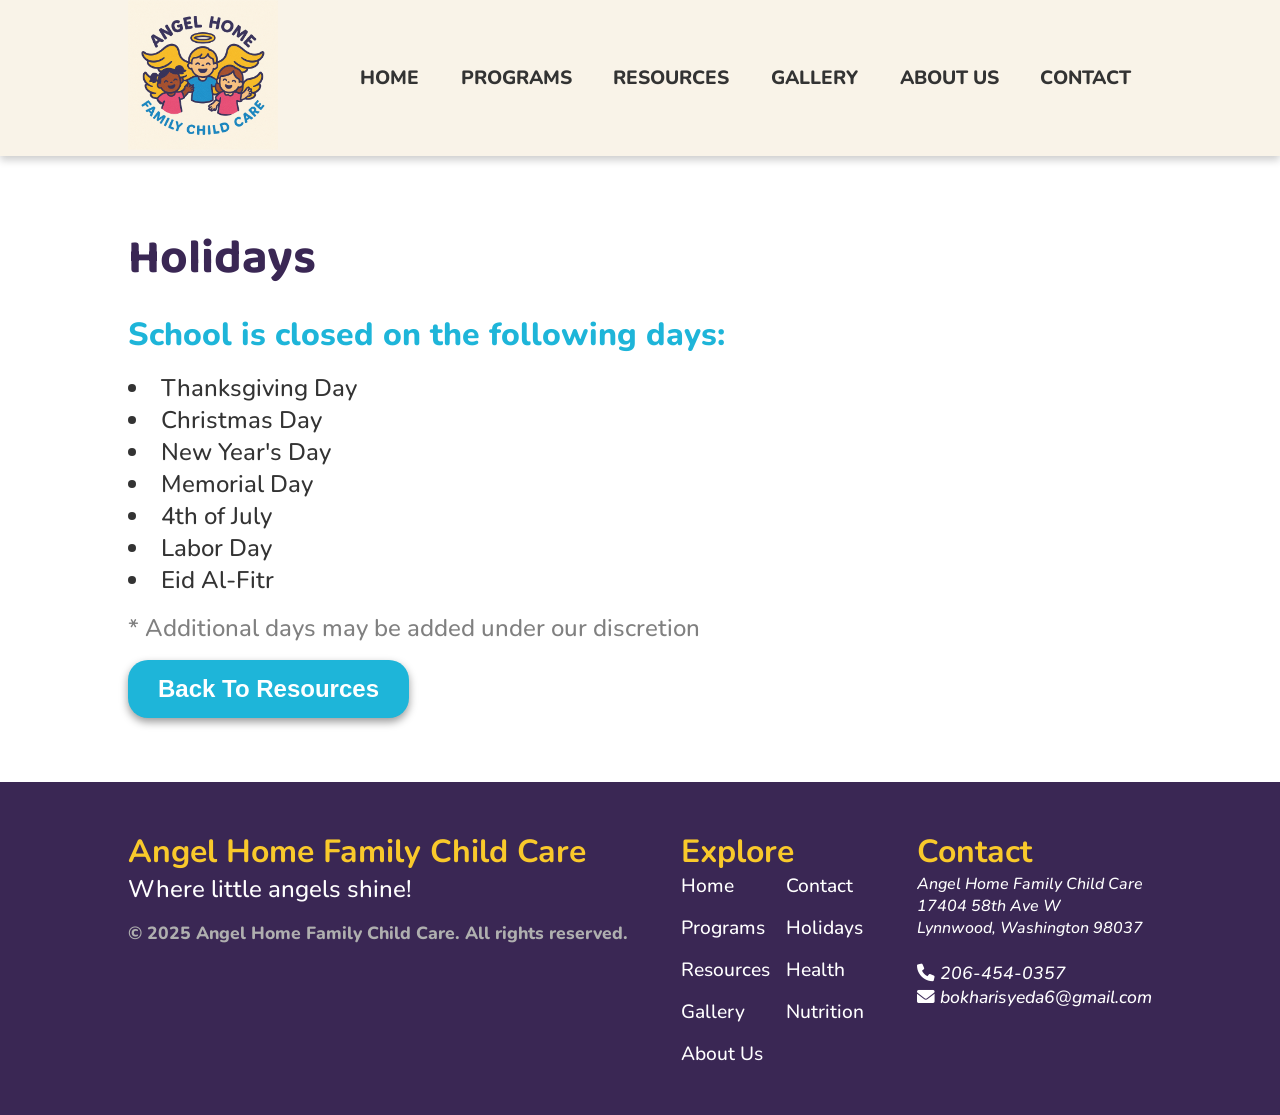
<file: public/holidays.html>
<!DOCTYPE html>
<html lang="en">

<head>
    <meta charset="UTF-8">
    <meta name="viewport" content="width=device-width, initial-scale=1.0">
    <link rel="stylesheet" href="https://cdnjs.cloudflare.com/ajax/libs/font-awesome/6.0.0/css/all.min.css">
    <link rel="preconnect" href="https://fonts.googleapis.com">
    <link rel="preconnect" href="https://fonts.gstatic.com" crossorigin>
    <link
        href="https://fonts.googleapis.com/css2?family=Baloo+2:wght@400..800&family=Nunito:ital,wght@0,200..1000;1,200..1000&display=swap"
        rel="stylesheet">
    <link rel="stylesheet" href="style.css">
    <script src="script.js" defer></script>
    <title>Angel Home Family Child Care</title>
</head>

<body>
    <header class="main-header">
        <div class="container">
            <div class="header-logo"><a href="/"><img src="images/logo.png" alt="Logo"></a></div>
            <nav>
                <ul class="sidebar nav-list">
                    <li>
                        <a href="/" class="sidelink active">HOME</a>
                    </li>
                    <li>
                        <a href="/programs.html" class="sidelink">PROGRAMS</a>
                    </li>
                    <li class="contains-sub">
                        <a href="/resources.html" class="sidelink">RESOURCES</a>
                        <div class="resources-sub">
                            <ul class="sublinks">
                                <li><a href="healthsafety.html" class="sublink">Health & Safety</a></li>
                                <li><a href="nutrition.html" class="sublink">Nutrition</a></li>
                                <li><a href="holidays.html" class="sublink">Holidays</a></li>
                            </ul>
                        </div>
                    </li>
                    <li>
                        <a href="/gallery.html" class="sidelink">GALLERY</a>
                    </li>
                    <li>
                        <a href="/about.html" class="sidelink">ABOUT US</a>
                    </li>
                    <li>
                        <a href="/contact.html" class="sidelink">CONTACT</a>
                    </li>
                </ul>
                <ul class="nav-links nav-list">
                    <li>
                        <a href="/" class="nav-link active">HOME</a>
                    </li>
                    <li>
                        <a href="/programs.html" class="nav-link">PROGRAMS</a>
                    </li>
                    <li>
                        <a href="/resources.html" class="nav-link noborder">RESOURCES</a>
                        <div class="resources-sub" id="navbar-sub">
                            <ul class="sublinks">
                                <li><a href="healthsafety.html" class="sublink">Health & Safety</a></li>
                                <li><a href="nutrition.html" class="sublink">Nutrition</a></li>
                                <li><a href="holidays.html" class="sublink">Holidays</a></li>
                            </ul>
                        </div>
                    </li>
                    <li>
                        <a href="/gallery.html" class="nav-link">GALLERY</a>
                    </li>
                    <li>
                        <a href="/about.html" class="nav-link">ABOUT US</a>
                    </li>
                    <li>
                        <a href="/contact.html" class="nav-link">CONTACT</a>
                    </li>
                </ul>
                <ul class="open-icon-ul">
                    <li class="open-icon-li">
                        <a href="#" class="open-icon-a"><svg xmlns="http://www.w3.org/2000/svg" height="48px"
                                viewBox="0 -960 960 960" width="48px" fill="#3A2754">
                                <path d="M120-240v-80h720v80H120Zm0-200v-80h720v80H120Zm0-200v-80h720v80H120Z" />
                            </svg></a>
                    </li>
                </ul>
            </nav>

        </div>
    </header>
    <main>
        <section class="holidays-section">
            <div class="container">
                <h1>Holidays</h1>
                <h2>School is closed on the following days:</h2>
                <ul>
                    <li>Thanksgiving Day</li>
                    <li>Christmas Day</li>
                    <li>New Year's Day</li>
                    <li>Memorial Day</li>
                    <li>4th of July</li>
                    <li>Labor Day</li>
                    <li>Eid Al-Fitr</li>
                </ul>
                <p>* Additional days may be added under our discretion</p>
                <div class="resources-button-container">
                    <a href="resources.html"><button>Back To Resources</button></a>
                </div>
            </div>
        </section>
    </main>
    <footer>
        <div class="container">
            <div class="footer-column-one footer-column">
                <h4>Angel Home Family Child Care</h4>
                <p>Where little angels shine!</p>
                <p class="trademark">© 2025 Angel Home Family Child Care. All rights reserved.</p>
            </div>
            <div class="footer-column-two footer-column">
                <h4>Explore</h4>
                <nav>
                    <ul class="explore-links">
                        <li>
                            <a href="/">Home</a>
                        </li>
                        <li>
                            <a href="programs.html">Programs</a>
                        </li>
                        <li>
                            <a href="resources.html">Resources</a>
                        </li>
                        <li>
                            <a href="gallery.html">Gallery</a>
                        </li>
                        <li>
                            <a href="about.html">About Us</a>
                        </li>
                        <li>
                            <a href="contact.html">Contact</a>
                        </li>
                        <li>
                            <a href="holidays.html">Holidays</a>
                        </li>
                        <li>
                            <a href="healthsafety.html">Health</a>
                        </li>
                        <li>
                            <a href="nutrition.html">Nutrition</a>
                        </li>
                    </ul>
                </nav>
            </div>
            <div class="footer-column-three footer-column">
                <h4>Contact</h4>
                <address>
                    <p>Angel Home Family Child Care</p>
                    <p>17404 58th Ave W</p>
                    <p>Lynnwood, Washington 98037</p>
                    <br>
                    <a href="tel: 2064540357" class="contact-link">
                        <i class="fa-solid fa-phone"></i>
                        <p>206-454-0357</p>
                    </a>
                    <a href="mailto: bokharisyeda6@gmail.com" class="contact-link">
                        <i class="fa-solid fa-envelope"></i>
                        <p>bokharisyeda6@gmail.com</p>
                    </a>
                </address>
            </div>
        </div>
    </footer>
</body>

</html>
</file>
<file: critical.css>
:root {
    --color-Header: #3A2754;
    --color-Text-Blue: #1EB5D9;
    --color-Pink: #F2597F;
    --color-Yellow: #F9C92B;
    --color-Main: #F9F3E8;
    --color-break-yellow: #FFF8E5;
    --color-break-blue: #E8f6ff;
}

*,
*::before,
*::after {
    box-sizing: border-box;
    margin: 0;
    padding: 0;
}

body {
    background-color: #fff;
    font-family: "Nunito", sans-serif;
    font-weight: 500;
    font-size: 1rem;
    color: #333333;
}

h1 {
    font-family: "Baloo 2", sans-serif;
    color: var(--color-Header);
}

li {
    list-style: none;
}

a {
    text-decoration: none;
    color: #333333;
}

button {
    background-color: var(--color-Text-Blue);
    border-radius: 20px;
    border: 0;
    padding: 15px 30px;
    box-shadow: 0px 4px 8px rgba(0, 0, 0, 0.4);
    cursor: pointer;
}

button:active {
    transform: scale(0.95);
}

a button {
    font-size: 1.5rem;
    font-weight: 800;
    color: #fff;
}

.button-container {
    align-self: center;
}

.secondary {
    background-color: var(--color-Yellow);
    color: #333333;
}

.container {
    max-width: 80%;
    margin: 0 auto;
}

h2.big-heading {
    font-size: 3rem;
    font-family: "Baloo 2", sans-serif;
    color: var(--color-Header);
}

header,
footer,
main {
    width: 100%;
}

/* Header */
header {
    background-color: var(--color-Main);
    position: sticky;
    top: 0;
    z-index: 100;
    box-shadow: 0px 4px 8px rgba(0, 0, 0, 0.2);
}

.main-header .container {
    display: flex;
    justify-content: space-between;
    align-items: center;
}

.header-logo img {
    max-width: 150px;
}

nav .nav-links {
    display: flex;
    font-size: 1.2rem;
    font-weight: 800;
    color: var(--color-Header);
    white-space: nowrap;
}

.nav-link {
    padding: 200px 1.3rem 2rem;
}

.nav-link.active {
    background-color: var(--color-Text-Blue);
    border-radius: 10px;
    color: #fff;
}

.nav-link[class="nav-link"]:hover {
    border-bottom: 5px solid var(--color-Header);
}

.nav-link.noborder {
    border-bottom: 0;
}

.nav-links .resources-sub {
    position: absolute;
    background-color: #ffffff75;
    font-weight: 800;
    color: var(--color-Header);
    box-shadow: 0px 4px 8px rgba(0, 0, 0, 0.2);
    backdrop-filter: blur(10px);
    padding: 0.5rem 1.2rem 1rem;
    margin-top: 1.5rem;
    border-radius: 10px;
    display: none;
}

.nav-links .resources-sub.active {
    display: block;
}

.nav-links .resources-sub a {
    padding: 0;
    font-size: 1.1rem;
}

.nav-links .resources-sub a:hover {
    border-bottom: 5px solid var(--color-Header)
}

.sidebar {
    position: fixed;
    top: 0;
    right: 0;
    display: none;
    flex-direction: column;
    align-items: start;
    gap: 2em;
    height: 100vh;
    width: 250px;
    z-index: 999;
    background-color: #f9f3e850;
    padding-top: 4em;
    font-size: 1.2em;
    font-weight: 800;
    color: var(--color-Header);
    box-shadow: 0px 4px 8px rgba(0, 0, 0, 0.2);
    backdrop-filter: blur(10px);
}

.sidebar.active {
    display: flex;
}

.sidebar li,
.sidebar a {
    width: 100%;
}

.sidelink.active {
    background-color: #1eb4d978;
    backdrop-filter: blur(10px);
    border-radius: 0 10px 10px 0;
    color: #fff;
}


.sidebar a {
    padding: 1rem 4rem 1rem 2rem;
}

.sidelink[class="sidelink"]:hover {
    border-left: 5px solid var(--color-Header);
}

.sublinks {
    margin-top: 1rem;
    font-size: 1rem;
    font-weight: 700;
    display: flex;
    flex-direction: column;
    gap: 1rem;
}

.sublinks a {
    padding: 0.5rem 4rem 0.5rem 2rem;
}


.open-icon-ul {
    display: none;
}

/* HOME PAGE */

/* Hero Section */
.hero-section .container {
    display: flex;
    justify-content: space-between;
    align-items: center;
    gap: 2rem;
    padding: 3rem 0 7rem;
}

.hero-text-container {
    display: flex;
    flex-direction: column;
    gap: 3rem;
}

.hero-text-container h1 {
    font-size: 3rem;
    line-height: 50px;
}

.hero-text-container p {
    font-size: 2rem;
}

.hero-image-container {
    width: 100%;
    display: flex;
    justify-content: right;
}

.hero-image-container img {
    width: 100%;
    max-width: 600px;
    border-radius: 20px;
}

@media only screen and (max-width: 1400px) {
    html {
        font-size: 80%;
    }

    p {
        font-size: 130%;
    }
    
    .welcome-section .container {
        flex-direction: column;
    }

    .hero-section .container {
        flex-direction: column;
    }

    .hero-image-container {
        display: flex;
        justify-content: center;
    }

    .program.active {
        flex-direction: column;
    }
}

@media only screen and (max-width: 1070px) {
    html {
        font-size: 80%;
    }

    p {
        font-size: 130%;
    }

    .sidebar {
        font-size: 180%;
    }
    
    .sublinks {
        font-size: 80%;
    }

    nav .nav-links {
        display: none;
    }

    .open-icon-ul {
        display: inline-block
    }
}

@media only screen and (max-width: 500px) {
    h1 {
        text-align: center;
    }

    h2 {
        text-align: center;
    }

    p {
        text-align: center;
    }
}

@media only screen and (max-width: 400px) {
    .container {
        max-width: 90%;
        margin: 0 auto;
    }
}
</file>
<file: style.css>
:root {
    --color-Header: #3A2754;
    --color-Text-Blue: #1EB5D9;
    --color-Pink: #F2597F;
    --color-Yellow: #F9C92B;
    --color-Main: #F9F3E8;
    --color-break-yellow: #FFF8E5;
    --color-break-blue: #E8f6ff;
}


/* Welcome Section */
.welcome-section {
    background-color: var(--color-break-blue);
}

.welcome-section .container {
    display: flex;
    justify-content: space-between;
    gap: 6rem;
    align-items: center;
    padding: 5rem 0;
}

.welcome-text-container {
    display: flex;
    flex-direction: column;
    gap: 2rem;
    max-width: 50rem;
}

.welcome-text-container h1 {
    font-size: 3rem;
}

.welcome-text-container p {
    font-size: 1.5rem;
}

.welcome-list {
    display: flex;
    flex-wrap: wrap;
    gap: 1rem;
}

.welcome-list ul {
    display: flex;
    flex-wrap: wrap;
    flex-direction: column;
    gap: 1rem;
}

.welcome-list li {
    list-style-type: disc;
    list-style-position: inside;
    font-size: 1.2rem;
}

.welcome-image-container img {
    max-width: 100%;
    width: auto;
    border-radius: 20px;
}

/* Discover Programs section */

.home-programs-section {
    background-color: var(--color-Main);
}

.home-programs-section .container {
    display: flex;
    flex-direction: column;
    align-items: center;
    gap: 4rem;
    padding: 4rem 0;
}

.home-programs-section .container h1 {
    font-size: 3rem;
}

.home-programs-container {
    display: flex;
    justify-content: space-around;
    gap: 4rem;
    flex-wrap: wrap;
}

.home-program a {
    display: flex;
    flex-direction: column;
    justify-content: center;
    gap: 0.5rem;
    text-align: center;
}

.home-program a:hover {
    transform: scale(1.1);
}

.home-program h3 {
    font-weight: 800;
}

.home-program p {
    max-width: 300px;
    font-weight: 600;
}

.home-program img {
    width: 100%;
    max-width: 300px;
}

/* Quotes Section */

.quote-section {
    background-color: var(--color-break-blue);
}

.quote-section .container {
    display: flex;
    flex-direction: column;
    align-items: center;
    gap: 4rem;
    padding: 4rem 0;
}

.quote-section .container h1 {
    font-size: 3rem;
}

.rating {
    display: flex;
    flex-wrap: nowrap;
}

.rating img {
    filter: drop-shadow(0px 5px 2px rgb(0 0 0 / 0.4));
}

.quotes-container {
    display: flex;
    justify-content: center;
    gap: 3rem;
    flex-wrap: wrap;
    width: 100%;
    max-width: 80%;
}

.quote-box {
    display: flex;
    flex-direction: column;
    text-align: center;
    font-size: 1.6rem;
    max-width: 500px;
    gap: 10px;
    background: #fff;
    border-radius: 15px;
    padding: 1rem;
    box-shadow: 0px 4px 8px rgba(0, 0, 0, 0.4);
    color: var(--color-Header);
}

.quote-author {
    align-self: flex-end;
    color: var(--color-Header)
}

/* PROGRAMS PAGE */

.programs-section .container {
    padding: 6rem 0;
}

.programs-section nav {
    display: flex;
    justify-content: center;
    align-items: center;
}

.program-links {
    display: flex;
    justify-content: center;
    align-items: center;
    gap: 1.2rem;
    font-size: 1.6rem;
    font-weight: 800;
    background-color: var(--color-Text-Blue);
    border-radius: 20px;
    box-shadow: 0px 4px 4px rgba(0, 0, 0, 0.2);
}

.program-links li {
    padding: 1rem 0;
}

.program-links li:first-child a {
    border-radius: 20px 0px 0px 20px;

}

.program-links li:last-child a {
    border-radius: 0px 20px 20px 0px;
}

.program-links a.active {
    background-color: var(--color-Yellow);
    color: var(--color-Header);
}

.program-links a {
    padding: 1rem;
    color: #fff;
}

.program {
    display: none;
}

.program.active {
    display: flex;
    justify-content: space-between;
    margin-top: 4rem;
    gap: 1.5rem;
}

.program-text-container {
    display: flex;
    flex-direction: column;
    flex-wrap: wrap;
    gap: 1.5rem;
    flex: 1;
    width: 100%;
    max-width: 900px;
}

.program-text-container h1 {
    font-size: 3rem;
}

.program-text-container p {
    font-size: 1.6rem;
    line-height: 3rem;
}

.program-image-container {
    align-self: center;
}

.program-image-container img {
    width: 100%;
    max-width: 500px;
    border-radius: 20px;
}

/* RESOURCES PAGE */

.resources-section .container {
    display: flex;
    flex-direction: column;
    justify-content: center;
    align-items: center;
    padding: 4rem 0 10rem;
    gap: 4rem;
}

.resources-section .container h1 {
    font-size: 3rem;
}

.resource-links {
    display: flex;
    justify-content: center;
    flex-wrap: wrap;
    gap: 4rem;
}

.resource a {
    display: flex;
    flex-direction: column;
    align-items: center;
    gap: 1rem;
}

.icon-container svg {
    fill: #fff;
    width: 10rem;
    background-color: var(--color-Text-Blue);
    padding: 2rem 2rem;
    border-radius: 1000px;
}

/* HEALTH & SAFETY PAGE */

section.health-section .container {
    display: flex;
    flex-direction: column;
    gap: 1rem;
    padding: 4rem 0;
}

.health-section .container h1 {
    font-size: 3rem;
}

.health-section .container h2 {
    font-size: 2rem;
    font-weight: 800;
    color: var(--color-Text-Blue)
}

.health-section .container p {
    font-size: 1.5rem;
}

/* NUTRITION PAGE */

section.nutrition-section .container {
    display: flex;
    flex-direction: column;
    gap: 1rem;
    padding: 4rem 0;
}

.nutrition-section .container h1 {
    font-size: 3rem;
}

.nutrition-section .container h2 {
    font-size: 2rem;
    font-weight: 800;
    color: var(--color-Text-Blue)
}

.nutrition-section .container p {
    font-size: 1.5rem;
}

.nutrition-section .container li {
    list-style-type: disc;
    list-style-position: inside;
    font-size: 1.5rem
}

/* HOLIDAYS PAGE */

section.holidays-section .container {
    display: flex;
    flex-direction: column;
    gap: 1rem;
    padding: 4rem 0;
}

.holidays-section .container h1 {
    font-size: 3rem;
}

.holidays-section .container h2 {
    font-size: 2rem;
    font-weight: 800;
    color: var(--color-Text-Blue)
}

.holidays-section .container p {
    font-size: 1.5rem;
    color: #808080;
}

.holidays-section .container li {
    list-style-type: disc;
    list-style-position: inside;
    font-size: 1.5rem
}

/* GALLERY PAGE */

section.gallery-section {
    background-color: var(--color-break-yellow);
}

section.gallery-section .container {
    display: flex;
    flex-direction: column;
    gap: 1rem;
    padding: 4rem 0;
    align-items: center;
    justify-content: center;
}

.gallery-section .container h1 {
    font-size: 4rem;
}

.photos-container {
    display: grid;
    grid-template-columns: repeat(3, 1fr);
    grid-gap: 1rem;
    background-color: #ffffff;
    padding: 2rem;
    border-radius: 20px;
    box-shadow: 0px 4px 8px rgba(0, 0, 0, 0.4);
}

.photos-container img {
    width: 100%;
    aspect-ratio: 4 / 3;
    object-fit: contain;
    border-radius: 10px;
    ;
}

/* ABOUT PAGE */

section.about-section .container {
    display: flex;
    flex-direction: column;
    gap: 1rem;
    padding: 4rem 0;
}

.about-section .container h1 {
    font-size: 3rem;
}

.about-section .container h2 {
    font-size: 2rem;
    font-weight: 800;
    color: var(--color-Text-Blue)
}

.about-section .container p {
    font-size: 1.5rem;
}

.about-flex-text {
    width: 100%;
    max-width: 1000px;
}

.about-flex-container {
    display: flex;
    justify-content: space-between;
    gap: 8rem;
    flex: 1;
}

.about-flex-image {
    align-self: center;
}

.about-flex-image img {
    width: 100%;
    max-width: 600px;
}

/* CONTACT PAGE */

section.contact-section .container {
    display: flex;
    flex-direction: column;
    gap: 1rem;
    padding: 4rem 0;
}

.contact-section .container h1 {
    font-size: 3rem;
    margin: 0;
    padding: 0;
}

.contact-section .container h2 {
    font-size: 2rem;
    font-weight: 800;
}

.contact-top-div {
    display: flex;
    flex-direction: column;
}

.contact-top-div h3 {
    font-size: 1.5rem;
    margin-bottom: 1rem;
}

.call-button {
    background-color: var(--color-Header);
    border-radius: 10px;
    font-size: 1rem;
    margin-bottom: 0.5rem;
}

.email-button {
    border-radius: 10px;
    font-size: 1rem;
}

.contact-bottom-div {
    display: flex;
    justify-content: center;
    gap: 1rem;
}

.form-div {
    background-color: #f5dfb7;
    padding: 1.5rem;
    border-radius: 10px;
}

#contact-form {
    display: grid;
    grid-template-columns: 1fr 1fr;
    grid-gap: 10px;
}

.input-div {
    display: flex;
    flex-direction: column;
    gap: 0.3rem;
    font-size: 1.2rem;
    font-weight: 600;
}

.child-div,
.birthdate-div {
    display: none;
}

.child-div.active,
.birthdate-div.active {
    display: flex;
}

.input-div input {
    max-width: 90%;
    font-size: 1.2rem;
    color: #6f6f6f;
    padding: 0.2rem;
}

.input-div select {
    max-width: 50%;
    font-size: 1.2rem;
    color: #6f6f6f;
    padding: 0.2rem;
}

#hearabout {
    max-width: 90%;
}

#comment {
    max-width: 90%;
    height: 10rem;
    resize: none;
    padding: 0.2rem;
    font-size: 1rem;
}

.short-input {
    max-width: 20%;
}

.add-btn-div {
    grid-column-start: 1;
    grid-column-end: 3;
}

.add-btn {
    border-radius: 10px;
    box-shadow: none;
    background-color: rgb(9, 80, 42);
    color: #fff;
    font-size: 1rem;
    padding: 1rem;
}

.submit-div {
    grid-column-start: 1;
    grid-column-end: 3;
}

.submit-btn {
    width: 100%;
    border-radius: 10px;
    margin-top: 0.3rem;
    box-shadow: none;
    color: #fff;
    font-size: 1.5rem;
    padding: 1rem;
    font-weight: 800;
}

.address-div {
    background-color: #dff3ff;
    padding: 1.5rem;
    border-radius: 10px;
    display: flex;
    flex-direction: column;
    gap: 1rem;
}

.address-div h3 {
    font-size: 1.4rem;
}

.address-div address {
    font-style: normal;
    font-size: 1.2rem;
}

.address-div p {
    font-size: 1.2rem;
}

.address-div iframe {
    height: 100%;
    width: 100%;
    max-width: 100%;
}


/* Footer */

footer {
    background-color: var(--color-Header);
    color: #fff;
}

footer a {
    color: #fff;
}

footer .container {
    display: flex;
    justify-content: space-between;
    flex-wrap: wrap;
    gap: 20px;
    padding: 3rem 0;
}

.footer-column {
    display: flex;
    flex-direction: column;
    /* align-items: center; */
}

.footer-column h2 {
    font-size: 2rem;
    color: var(--color-Yellow)
}

.footer-column-one p {
    font-size: 1.5rem;
}

.footer-column-one .trademark {
    margin-top: 1rem;
    font-size: 1.1rem;
    color: #afafaf;
    font-weight: 800;
}

.explore-links {
    display: flex;
    flex-direction: column;
    flex-wrap: wrap;
    gap: 1rem;
    max-height: 200px;
    font-size: 1.2rem;
}

.explore-links a:hover {
    color: var(--color-Yellow)
}

.contact-link {
    display: flex;
    gap: 5px;
    align-items: center;
    font-size: 1.1rem;
    margin-bottom: 1rem;
}

.contact-link svg {
    width: 1.5rem;
    fill: #fff;
}

@media only screen and (max-width: 1600px) {
    .welcome-section .container {
        flex-direction: column;
    }
}

@media only screen and (max-width: 1300px) {
    .photos-container {
        grid-template-columns: repeat(2, 1fr);
    }
}


@media only screen and (max-width: 1200px) {
    .about-flex-container {
        flex-direction: column;
        gap: 2rem;
    }

    .contact-bottom-div {
        flex-wrap: wrap;
    }
}

/* @media only screen and (max-width: 800px) {
    .photos-container {
        grid-template-columns: repeat(2, 1fr);
    }
} */

@media only screen and (max-width: 700px) {
    .photos-container {
        padding: 1rem;
        grid-template-columns: 1fr;
    }
}

@media only screen and (max-width: 600px) {
    #contact-form {
        display: flex;
        flex-direction: column;
        grid-gap: 10px;
    }
}

@media only screen and (max-width: 550px) {
    html {
        font-size: 70%;
    }

    p {
        font-size: 130%;
    }

    .sidebar {
        font-size: 180%;
    }

    .sublinks {
        font-size: 80%;
    }
}

@media only screen and (max-width: 500px) {
    .rating img {
        width: 3rem;
        height: 3rem;
    }

    .resources-button-container {
        display: flex;
        justify-content: center;
    }

    /* .photos-container {
        padding: 1rem;
        grid-template-columns: 1fr;
    } */
}

@media only screen and (max-width: 400px) {
    .program-links {
        font-size: 1rem;
    }

    .program-links li {
        padding: 0.6rem 0;
    }

    .program-links a {
        padding: 0.6rem;
        color: #fff;
    }

    .photos-container {
        padding: 0.5rem;
    }
}

@media only screen and (max-width: 400px) {
    .container {
        max-width: 90%;
        margin: 0 auto;
    }
}

@media only screen and (max-width: 320px) {
    .rating img {
        width: 2rem;
        height: 2rem;
    }
}
</file>
<file: public/style.css>
:root {
    --color-Header: #3A2754;
    --color-Text-Blue: #1EB5D9;
    --color-Pink: #F2597F;
    --color-Yellow: #F9C92B;
    --color-Main: #F9F3E8;
    --color-break-yellow: #FFF8E5;
    --color-break-blue: #E8f6ff;
}

*,
*::before,
*::after {
    box-sizing: border-box;
    margin: 0;
    padding: 0;
}

body {
    background-color: #fff;
    font-family: "Nunito", sans-serif;
    font-weight: 500;
    font-size: 1rem;
    color: #333333;
}

h1 {
    font-family: "Baloo 2", sans-serif;
    color: var(--color-Header);
}

li {
    list-style: none;
}

a {
    text-decoration: none;
    color: #333333;
}

button {
    background-color: var(--color-Text-Blue);
    border-radius: 20px;
    border: 0;
    padding: 15px 30px;
    box-shadow: 0px 4px 8px rgba(0, 0, 0, 0.4);
    cursor: pointer;
}

button:active {
    transform: scale(0.95);
}

a button {
    font-size: 1.5rem;
    font-weight: 800;
    color: #fff;
}

.button-container {
    align-self: center;
}

.secondary {
    background-color: var(--color-Yellow);
    color: #333333;
}

.container {
    max-width: 80%;
    margin: 0 auto;
}

header,
footer,
main {
    width: 100%;
}

/* Header */
header {
    background-color: var(--color-Main);
    position: sticky;
    top: 0;
    z-index: 100;
    box-shadow: 0px 4px 8px rgba(0, 0, 0, 0.2);
}

.main-header .container {
    display: flex;
    justify-content: space-between;
    align-items: center;
}

.header-logo img {
    max-width: 150px;
}

nav .nav-links {
    display: flex;
    font-size: 1.2rem;
    font-weight: 800;
    color: var(--color-Header);
    white-space: nowrap;
}

.nav-link {
    padding: 200px 1.3rem 2rem;
}

.nav-link.active {
    background-color: var(--color-Text-Blue);
    border-radius: 10px;
    color: #fff;
}

.nav-link[class="nav-link"]:hover {
    border-bottom: 5px solid var(--color-Header);
}

.nav-link.noborder {
    border-bottom: 0;
}

.nav-links .resources-sub {
    position: absolute;
    background-color: #ffffff75;
    font-weight: 800;
    color: var(--color-Header);
    box-shadow: 0px 4px 8px rgba(0, 0, 0, 0.2);
    backdrop-filter: blur(10px);
    padding: 0.5rem 1.2rem 1rem;
    margin-top: 1.5rem;
    border-radius: 10px;
    display: none;
}

.nav-links .resources-sub.active {
    display: block;
}

.nav-links .resources-sub a {
    padding: 0;
    font-size: 1.1rem;
}

.nav-links .resources-sub a:hover {
    border-bottom: 5px solid var(--color-Header)
}

.sidebar {
    position: fixed;
    top: 0;
    right: 0;
    display: none;
    flex-direction: column;
    align-items: start;
    gap: 2rem;
    height: 100vh;
    width: 250px;
    z-index: 999;
    background-color: #f9f3e850;
    padding-top: 4rem;
    font-size: 1.2rem;
    font-weight: 800;
    color: var(--color-Header);
    box-shadow: 0px 4px 8px rgba(0, 0, 0, 0.2);
    backdrop-filter: blur(10px);
}

.sidebar.active {
    display: flex;
}

.sidebar li,
.sidebar a {
    width: 100%;
}

.sidelink.active {
    background-color: #1eb4d978;
    backdrop-filter: blur(10px);
    border-radius: 0 10px 10px 0;
    color: #fff;
}


.sidebar a {
    padding: 1rem 4rem 1rem 2rem;
}

.sidelink[class="sidelink"]:hover {
    border-left: 5px solid var(--color-Header);
}

.sublinks {
    margin-top: 1rem;
    font-size: 1rem;
    font-weight: 700;
    display: flex;
    flex-direction: column;
    gap: 1rem;
}

.sublinks a {
    padding: 0.5rem 4rem 0.5rem 2rem;
}


.open-icon-ul {
    display: none;
}

/* HOME PAGE */

/* Hero Section */
.hero-section .container {
    display: flex;
    justify-content: space-between;
    align-items: center;
    gap: 2rem;
    padding: 3rem 0 7rem;
}

.hero-text-container {
    display: flex;
    flex-direction: column;
    gap: 3rem;
}

.hero-text-container h1 {
    font-size: 3rem;
    line-height: 50px;
}

.hero-text-container p {
    font-size: 2rem;
}

.hero-image-container {
    width: 100%;
    display: flex;
    justify-content: right;
}

.hero-image-container img {
    width: 100%;
    max-width: 600px;
    border-radius: 20px;
}

/* Welcome Section */
.welcome-section {
    background-color: var(--color-break-blue);
}

.welcome-section .container {
    display: flex;
    justify-content: space-between;
    gap: 6rem;
    align-items: center;
    padding: 5rem 0;
}

.welcome-text-container {
    display: flex;
    flex-direction: column;
    gap: 2rem;
    max-width: 50rem;
}

.welcome-text-container h1 {
    font-size: 3rem;
}

.welcome-text-container p {
    font-size: 1.5rem;
}

.welcome-list {
    display: flex;
    flex-wrap: wrap;
    gap: 1rem;
}

.welcome-list ul {
    display: flex;
    flex-wrap: wrap;
    flex-direction: column;
    gap: 1rem;
}

.welcome-list li {
    list-style-type: disc;
    list-style-position: inside;
    font-size: 1.2rem;
}

.welcome-image-container img {
    max-width: 100%;
    width: auto;
    border-radius: 20px;
}

/* Discover Programs section */

.home-programs-section {
    background-color: var(--color-Main);
}

.home-programs-section .container {
    display: flex;
    flex-direction: column;
    align-items: center;
    gap: 4rem;
    padding: 4rem 0;
}

.home-programs-section .container h1 {
    font-size: 3rem;
}

.home-programs-container {
    display: flex;
    justify-content: space-around;
    gap: 4rem;
    flex-wrap: wrap;
}

.home-program a {
    display: flex;
    flex-direction: column;
    justify-content: center;
    gap: 0.5rem;
    text-align: center;
}

.home-program a:hover {
    transform: scale(1.1);
}

.home-program h3 {
    font-weight: 800;
}

.home-program p {
    max-width: 300px;
    font-weight: 600;
}

.home-program img {
    width: 100%;
    max-width: 300px;
}

/* Quotes Section */

.quote-section {
    background-color: var(--color-break-blue);
}

.quote-section .container {
    display: flex;
    flex-direction: column;
    align-items: center;
    gap: 4rem;
    padding: 4rem 0;
}

.quote-section .container h1 {
    font-size: 3rem;
}

.rating {
    display: flex;
    flex-wrap: nowrap;
}

.rating img {
    filter: drop-shadow(0px 5px 2px rgb(0 0 0 / 0.4));
}

.quotes-container {
    display: flex;
    justify-content: center;
    gap: 3rem;
    flex-wrap: wrap;
    width: 100%;
    max-width: 80%;
}

.quote-box {
    display: flex;
    flex-direction: column;
    text-align: center;
    font-size: 1.6rem;
    max-width: 500px;
    gap: 10px;
    background: #fff;
    border-radius: 15px;
    padding: 1rem;
    box-shadow: 0px 4px 8px rgba(0, 0, 0, 0.4);
    color: var(--color-Header);
}

.quote-author {
    align-self: flex-end;
    color: var(--color-Header)
}

/* PROGRAMS PAGE */

.programs-section .container {
    padding: 6rem 0;
}

.programs-section nav {
    display: flex;
    justify-content: center;
    align-items: center;
}

.program-links {
    display: flex;
    justify-content: center;
    align-items: center;
    gap: 1.2rem;
    font-size: 1.6rem;
    font-weight: 800;
    background-color: var(--color-Text-Blue);
    border-radius: 20px;
    box-shadow: 0px 4px 4px rgba(0, 0, 0, 0.2);
}

.program-links li {
    padding: 1rem 0;
}

.program-links li:first-child a {
    border-radius: 20px 0px 0px 20px;

}

.program-links li:last-child a {
    border-radius: 0px 20px 20px 0px;
}

.program-links a.active {
    background-color: var(--color-Yellow);
    color: var(--color-Header);
}

.program-links a {
    padding: 1rem;
    color: #fff;
}

.program {
    display: none;
}

.program.active {
    display: flex;
    justify-content: space-between;
    margin-top: 4rem;
    gap: 1.5rem;
}

.program-text-container {
    display: flex;
    flex-direction: column;
    flex-wrap: wrap;
    gap: 1.5rem;
    flex: 1;
    width: 100%;
    max-width: 900px;
}

.program-text-container h1 {
    font-size: 3rem;
}

.program-text-container p {
    font-size: 1.6rem;
    line-height: 3rem;
}

.program-image-container {
    align-self: center;
}

.program-image-container img {
    width: 100%;
    max-width: 500px;
    border-radius: 20px;
}

/* RESOURCES PAGE */

.resources-section .container {
    display: flex;
    flex-direction: column;
    justify-content: center;
    align-items: center;
    padding: 4rem 0;
    gap: 4rem;
}

.resources-section .container h1 {
    font-size: 3rem;
}

.resource-links {
    display: flex;
    justify-content: center;
    flex-wrap: wrap;
    gap: 4rem;
}

.resource a {
    display: flex;
    flex-direction: column;
    align-items: center;
    gap: 1rem;
}

.icon-container {
    font-size: 4rem;
    color: #fff;
    background-color: var(--color-Text-Blue);
    padding: 2rem 3rem;
    border-radius: 1000px;
}

/* HEALTH & SAFETY PAGE */

section.health-section .container {
    display: flex;
    flex-direction: column;
    gap: 1rem;
    padding: 4rem 0;
}

.health-section .container h1 {
    font-size: 3rem;
}

.health-section .container h2 {
    font-size: 2rem;
    font-weight: 800;
    color: var(--color-Text-Blue)
}

.health-section .container p {
    font-size: 1.5rem;
}

/* NUTRITION PAGE */

section.nutrition-section .container {
    display: flex;
    flex-direction: column;
    gap: 1rem;
    padding: 4rem 0;
}

.nutrition-section .container h1 {
    font-size: 3rem;
}

.nutrition-section .container h2 {
    font-size: 2rem;
    font-weight: 800;
    color: var(--color-Text-Blue)
}

.nutrition-section .container p {
    font-size: 1.5rem;
}

.nutrition-section .container li {
    list-style-type: disc;
    list-style-position: inside;
    font-size: 1.5rem
}

/* HOLIDAYS PAGE */

section.holidays-section .container {
    display: flex;
    flex-direction: column;
    gap: 1rem;
    padding: 4rem 0;
}

.holidays-section .container h1 {
    font-size: 3rem;
}

.holidays-section .container h2 {
    font-size: 2rem;
    font-weight: 800;
    color: var(--color-Text-Blue)
}

.holidays-section .container p {
    font-size: 1.5rem;
    color: #808080;
}

.holidays-section .container li {
    list-style-type: disc;
    list-style-position: inside;
    font-size: 1.5rem
}

/* GALLERY PAGE */

section.gallery-section {
    background-color: var(--color-break-yellow);
}

section.gallery-section .container {
    display: flex;
    flex-direction: column;
    gap: 1rem;
    padding: 4rem 0;
    align-items: center;
    justify-content: center;
}

.gallery-section .container h1 {
    font-size: 4rem;
}

.photos-container {
    display: grid;
    grid-template-columns: repeat(3, 1fr);
    grid-gap: 1rem;
    background-color: #ffffff;
    padding: 2rem;
    border-radius: 20px;
    box-shadow: 0px 4px 8px rgba(0, 0, 0, 0.4);
}

.photos-container img {
    max-width: 100%;
    border-radius: 10px;
    ;
}

/* ABOUT PAGE */

section.about-section .container {
    display: flex;
    flex-direction: column;
    gap: 1rem;
    padding: 4rem 0;
}

.about-section .container h1 {
    font-size: 3rem;
}

.about-section .container h2 {
    font-size: 2rem;
    font-weight: 800;
    color: var(--color-Text-Blue)
}

.about-section .container p {
    font-size: 1.5rem;
}

.about-flex-text {
    width: 100%;
    max-width: 1000px;
}

.about-flex-container {
    display: flex;
    justify-content: space-between;
    gap: 8rem;
    flex: 1;
}

.about-flex-image {
    align-self: center;
}

.about-flex-image img {
    width: 100%;
    max-width: 600px;
}

/* CONTACT PAGE */

section.contact-section .container {
    display: flex;
    flex-direction: column;
    gap: 1rem;
    padding: 4rem 0;
}

.contact-section .container h1 {
    font-size: 3rem;
    margin: 0;
    padding: 0;
}

.contact-section .container h2 {
    font-size: 2rem;
    font-weight: 800;
}

.contact-top-div {
    display: flex;
    flex-direction: column;
}

.contact-top-div h3 {
    font-size: 1.5rem;
    margin-bottom: 1rem;
}

.call-button {
    background-color: var(--color-Header);
    border-radius: 10px;
    font-size: 1rem;
    margin-bottom: 0.5rem;
}

.email-button {
    border-radius: 10px;
    font-size: 1rem;
}

.contact-bottom-div {
    display: flex;
    justify-content: center;
    gap: 1rem;
}

.form-div {
    background-color: #f5dfb7;
    padding: 1.5rem;
    border-radius: 10px;
}

#contact-form {
    display: grid;
    grid-template-columns: 1fr 1fr;
    grid-gap: 10px;
}

.input-div {
    display: flex;
    flex-direction: column;
    gap: 0.3rem;
    font-size: 1.2rem;
    font-weight: 600;
}

.child-div,
.birthdate-div {
    display: none;
}

.child-div.active,
.birthdate-div.active {
    display: flex;
}

.input-div input {
    max-width: 90%;
    font-size: 1.2rem;
    color: #6f6f6f;
    padding: 0.2rem;
}

.input-div select {
    max-width: 50%;
    font-size: 1.2rem;
    color: #6f6f6f;
    padding: 0.2rem;
}

#hearabout {
    max-width: 90%;
}

#comment {
    max-width: 90%;
    height: 10rem;
    resize: none;
    padding: 0.2rem;
    font-size: 1rem;
}

.short-input {
    max-width: 20%;
}

.add-btn-div {
    grid-column-start: 1;
    grid-column-end: 3;
}

.add-btn {
    border-radius: 10px;
    box-shadow: none;
    background-color: rgb(9, 80, 42);
    color: #fff;
    font-size: 1rem;
    padding: 1rem;
}

.submit-div {
    grid-column-start: 1;
    grid-column-end: 3;
}

.submit-btn {
    width: 100%;
    border-radius: 10px;
    margin-top: 0.3rem;
    box-shadow: none;
    color: #fff;
    font-size: 1.5rem;
    padding: 1rem;
    font-weight: 800;
}

.address-div {
    background-color: #dff3ff;
    padding: 1.5rem;
    border-radius: 10px;
    display: flex;
    flex-direction: column;
    gap: 1rem;
}

.address-div h3 {
    font-size: 1.4rem;
}

.address-div address {
    font-style: normal;
    font-size: 1.2rem;
}

.address-div p {
    font-size: 1.2rem;
}

.address-div iframe {
    height: 100%;
    width: 100%;
    max-width: 100%;
}


/* Footer */

footer {
    background-color: var(--color-Header);
    color: #fff;
}

footer a {
    color: #fff;
}

footer .container {
    display: flex;
    justify-content: space-between;
    flex-wrap: wrap;
    gap: 20px;
    padding: 3rem 0;
}

.footer-column {
    display: flex;
    flex-direction: column;
    /* align-items: center; */
}

.footer-column h4 {
    font-size: 2rem;
    color: var(--color-Yellow)
}

.footer-column-one p {
    font-size: 1.5rem;
}

.footer-column-one .trademark {
    margin-top: 1rem;
    font-size: 1.1rem;
    color: #afafaf;
    font-weight: 800;
}

.explore-links {
    display: flex;
    flex-direction: column;
    flex-wrap: wrap;
    gap: 1rem;
    max-height: 200px;
    font-size: 1.2rem;
}

.explore-links a:hover {
    color: var(--color-Yellow)
}

.contact-link {
    display: flex;
    gap: 5px;
    align-items: center;
    font-size: 1.1rem;
}

@media only screen and (max-width: 1600px) {
    .welcome-section .container {
        flex-direction: column;
    }
}

@media only screen and (max-width: 1400px) {
    .welcome-section .container {
        flex-direction: column;
    }

    .hero-section .container {
        flex-direction: column;
    }

    .hero-image-container {
        display: flex;
        justify-content: center;
    }

    .program.active {
        flex-direction: column;
    }
}

@media only screen and (max-width: 1200px) {
    .about-flex-container {
        flex-direction: column;
        gap: 2rem;
    }

    .contact-bottom-div {
        flex-wrap: wrap;
    }
}

@media only screen and (max-width: 1070px) {
    nav .nav-links {
        display: none;
    }

    .open-icon-ul {
        display: inline-block
    }
}

@media only screen and (max-width: 800px) {
    .photos-container {
        grid-template-columns: repeat(2, 1fr);
    }
}

@media only screen and (max-width: 600px) {
    #contact-form {
        display: flex;
        flex-direction: column;
        grid-gap: 10px;
    }
}

@media only screen and (max-width: 550px) {
    .program-links {
        font-size: 1.2rem;
    }
}

@media only screen and (max-width: 500px) {
    h1 {
        text-align: center;
    }

    h2 {
        text-align: center;
    }

    p {
        text-align: center;
    }

    .rating img {
        width: 3rem;
        height: 3rem;
    }

    .photos-container {
        padding: 1rem;
    }

    .resources-button-container {
        display: flex;
        justify-content: center;
    }
}

@media only screen and (max-width: 400px) {
    .program-links {
        font-size: 1rem;
    }

    .program-links li {
        padding: 0.6rem 0;
    }

    .program-links a {
        padding: 0.6rem;
        color: #fff;
    }

    .photos-container {
        padding: 0.5rem;
    }
}

@media only screen and (max-width: 400px) {
    .container {
        max-width: 90%;
        margin: 0 auto;
    }
}

@media only screen and (max-width: 320px) {
    .rating img {
        width: 2rem;
        height: 2rem;
    }
}
</file>
